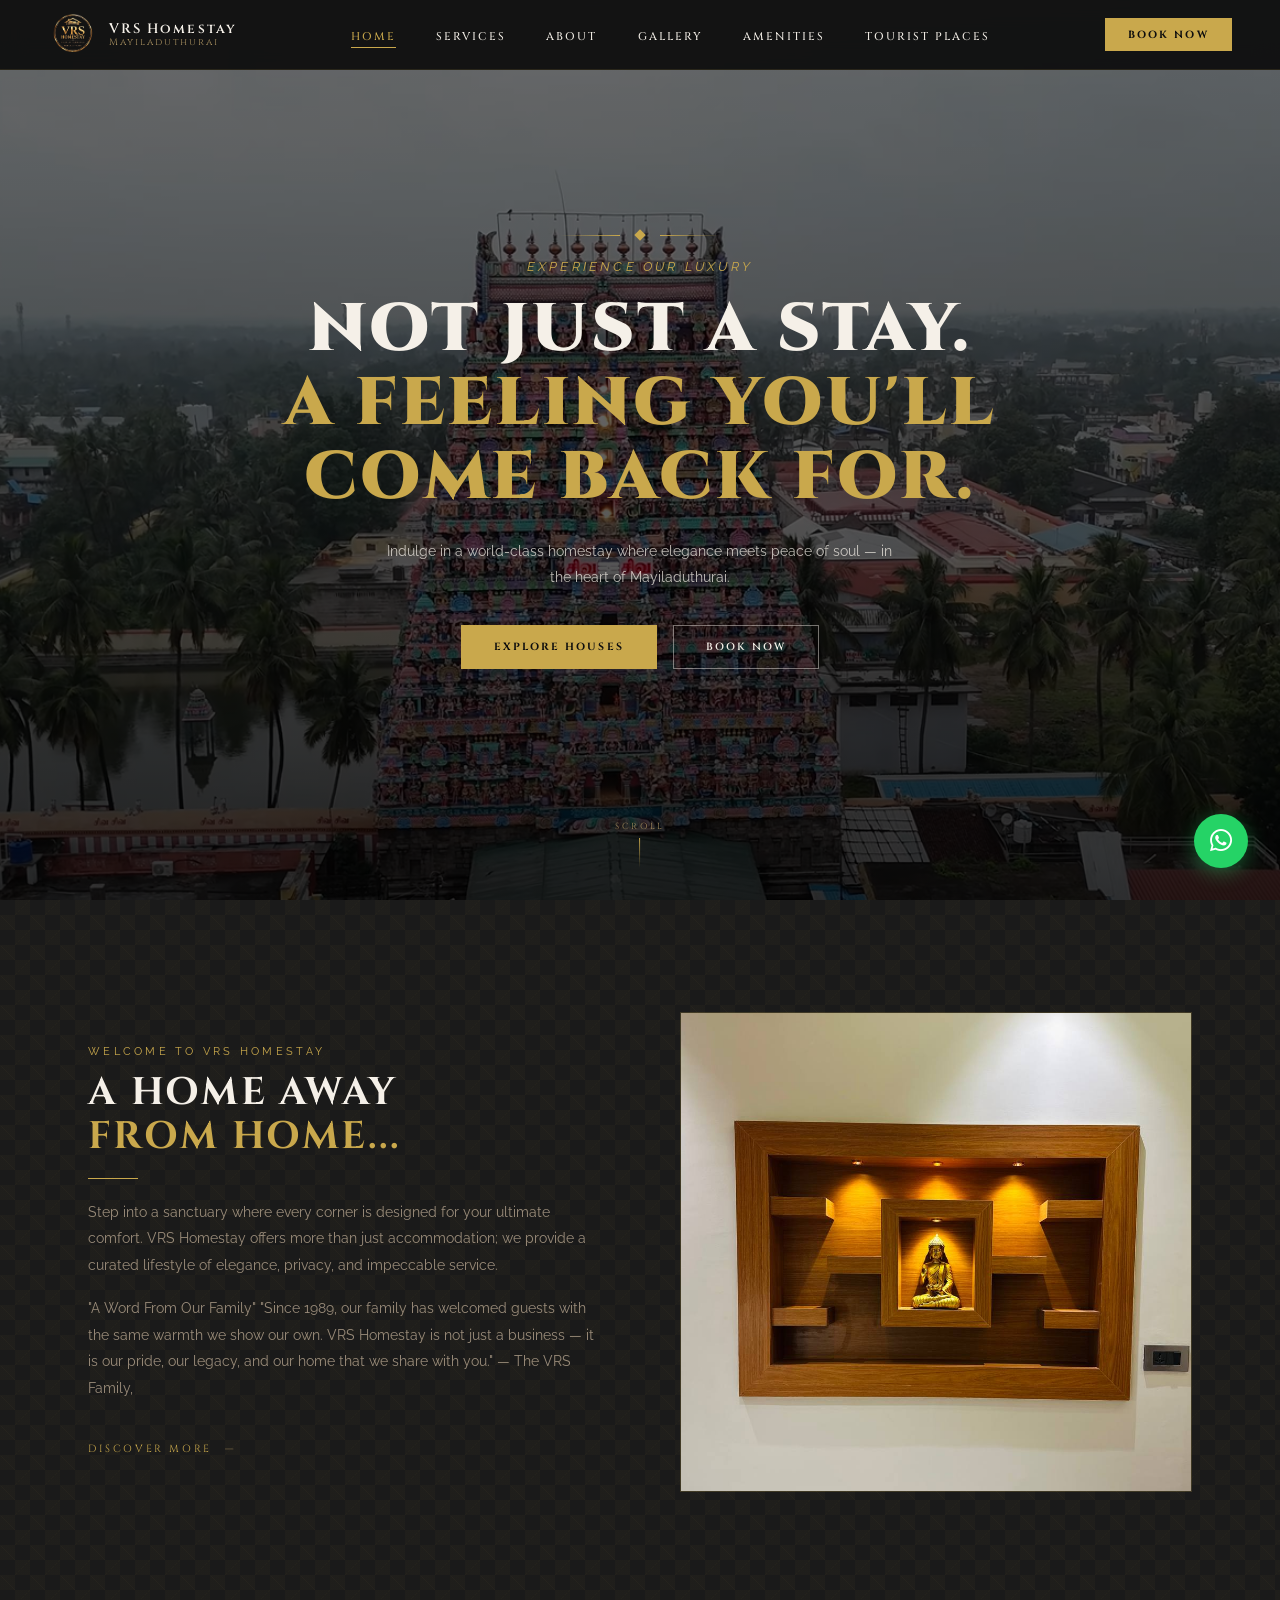
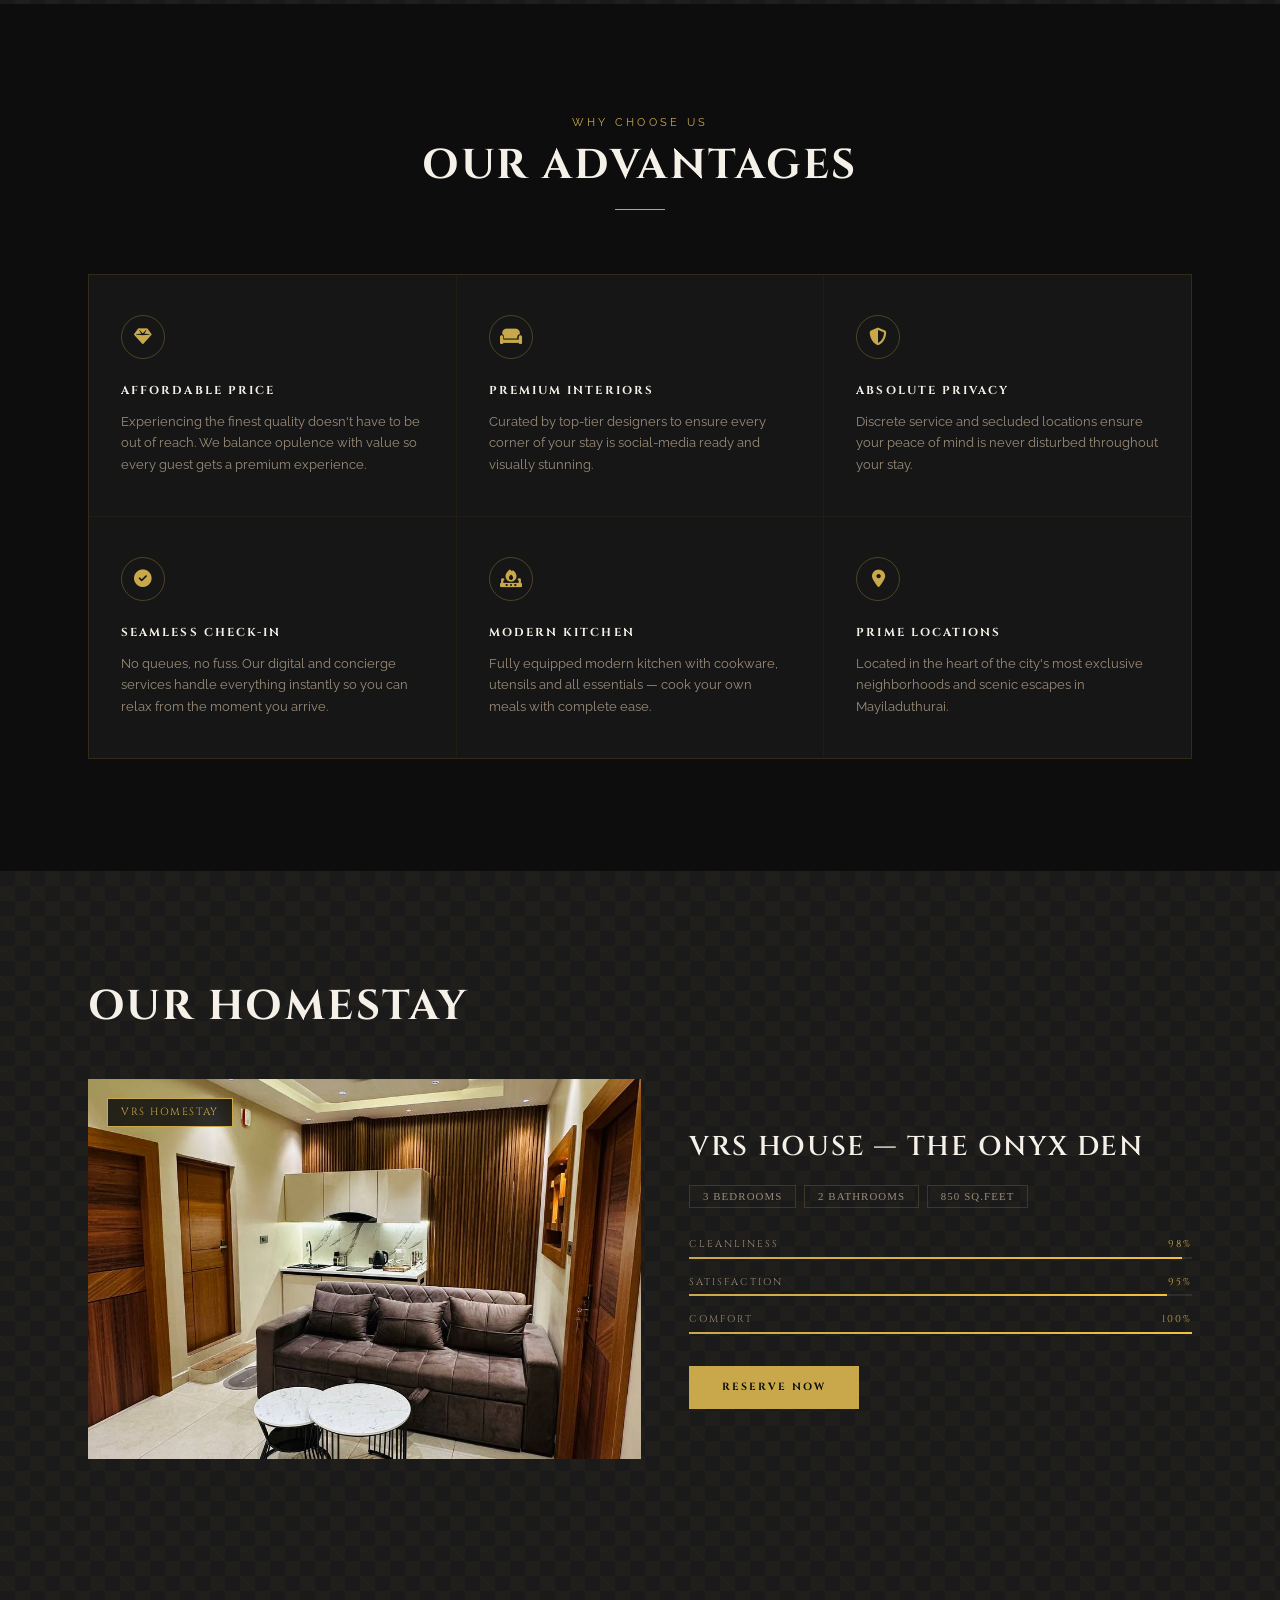
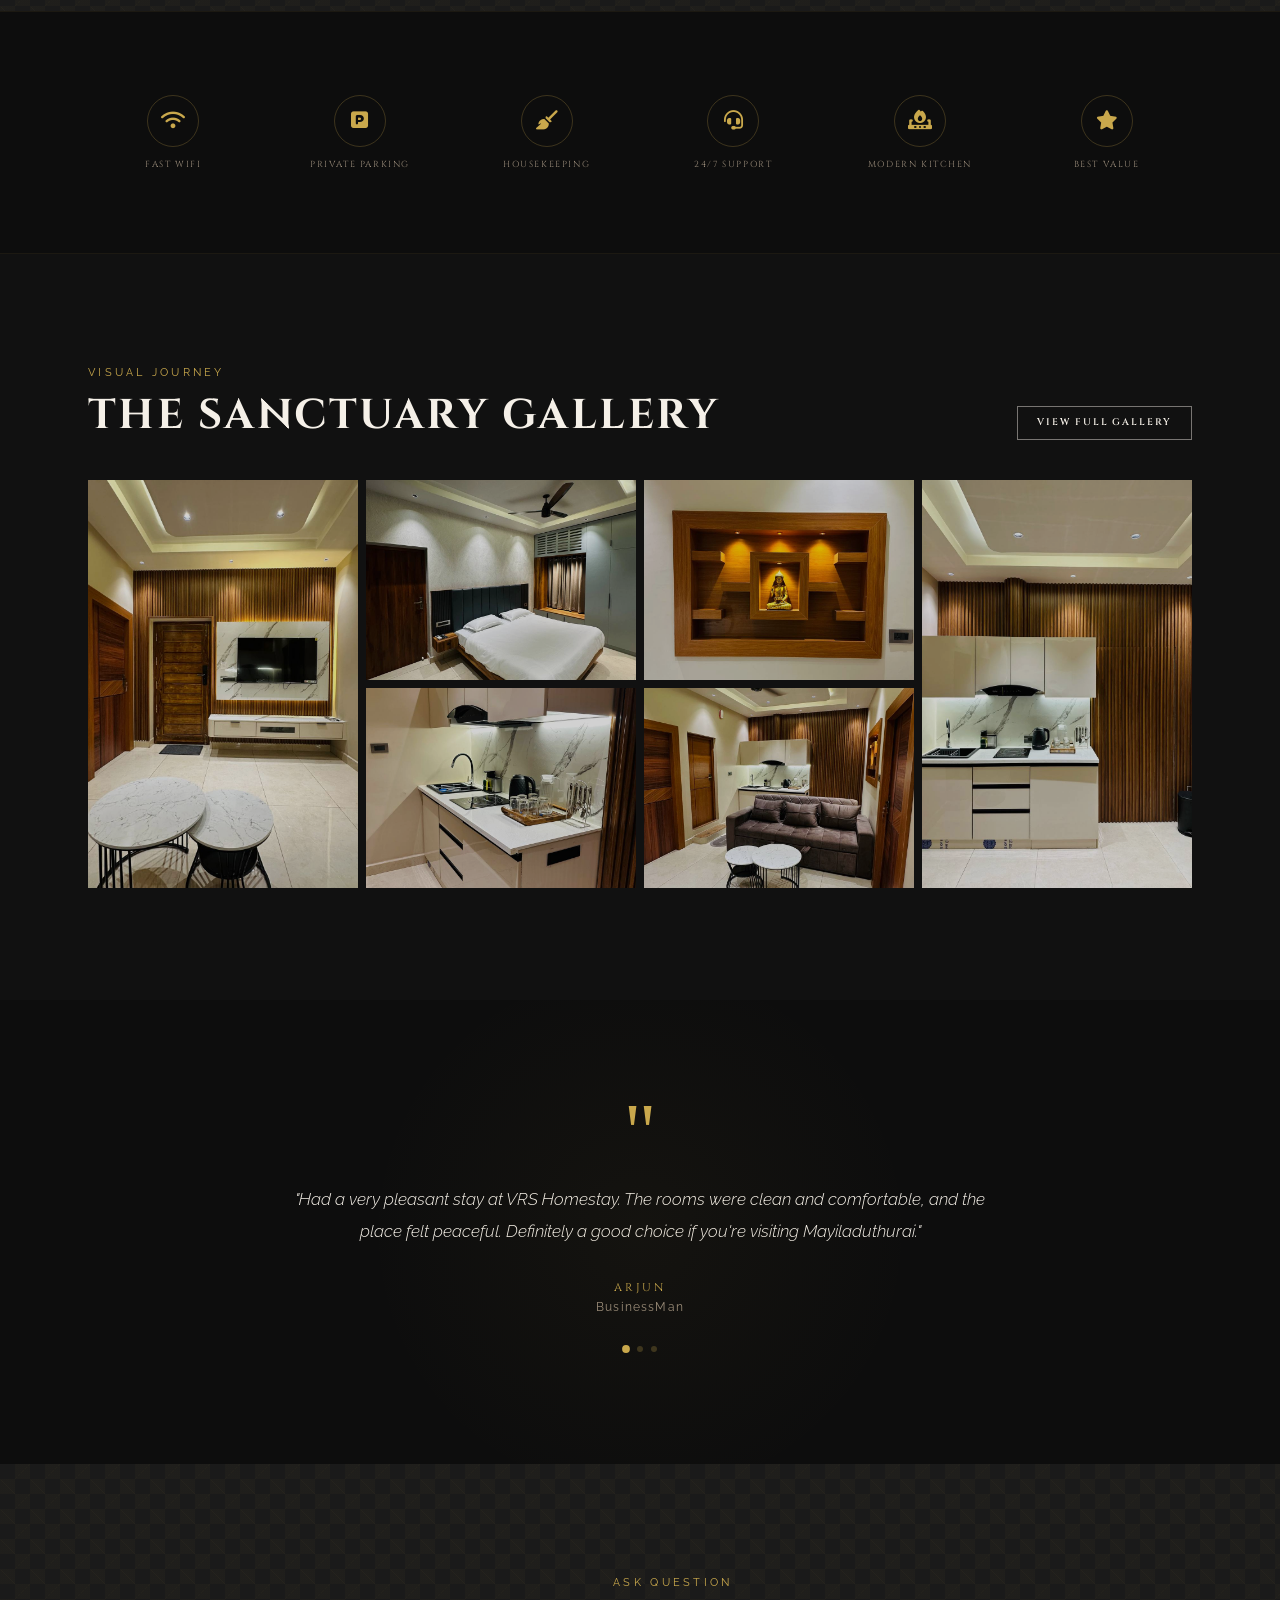
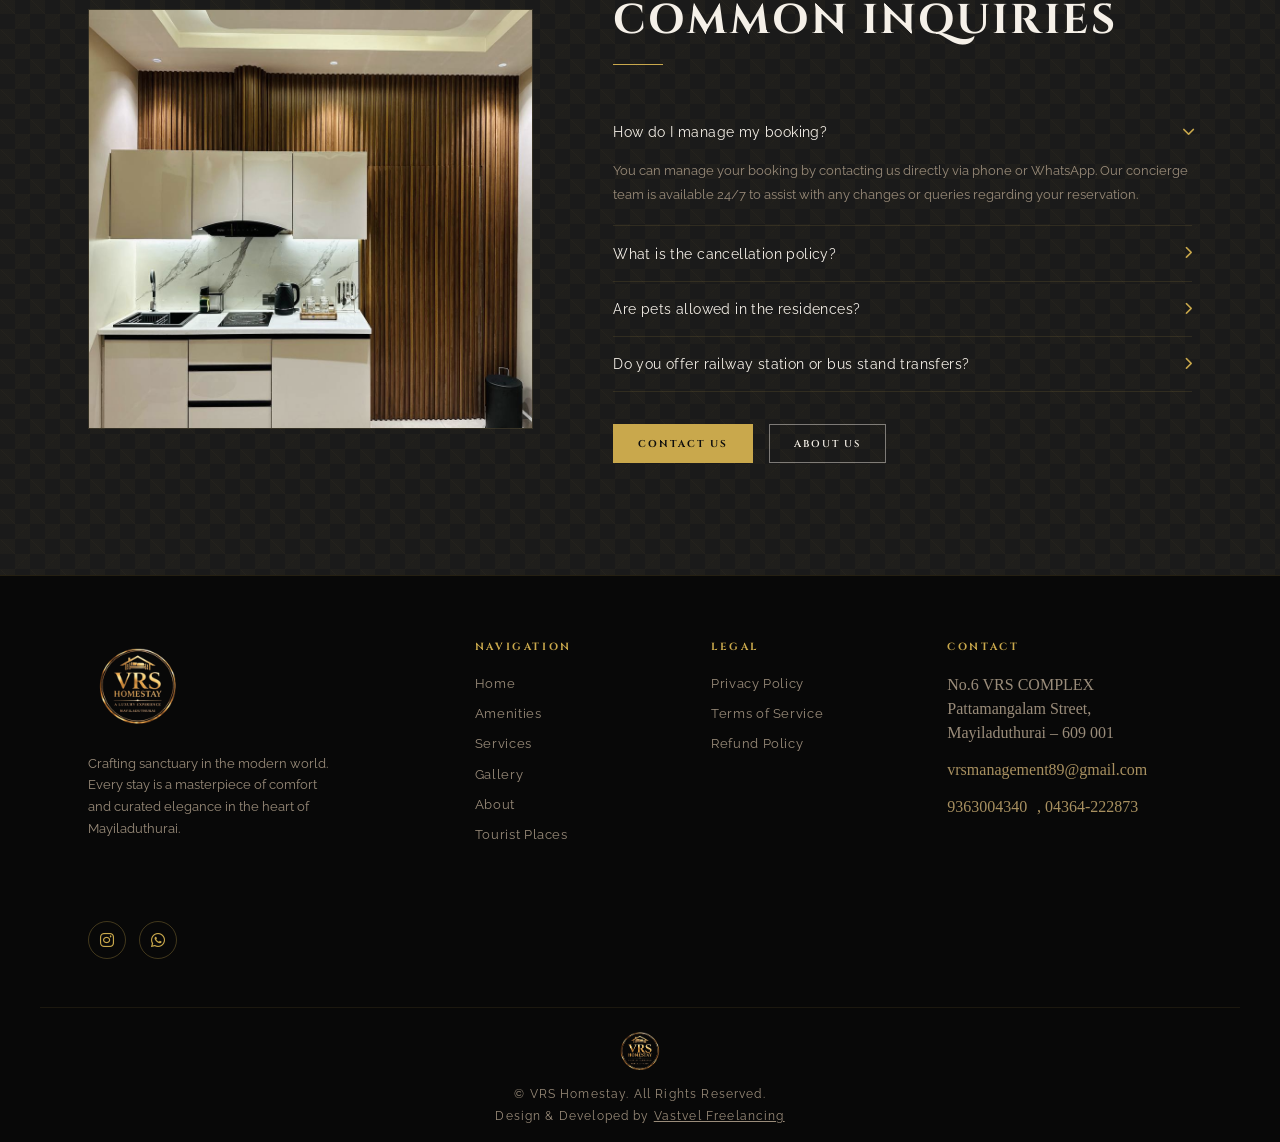
<file: index.html>
<!doctype html>
<html lang="en">
  <head>
    <meta charset="UTF-8" />
    <meta name="viewport" content="width=device-width, initial-scale=1.0" />
    <meta name="description" content="VRS Homestay" />
    <link
      rel="icon"
      type="image/svg+xml"
      href="/assets/images/img/vrs-logo1-removebg-preview.png"
    />
    <title>VRS Homestay</title>
    <meta
      name="keywords"
      content="homestay in mayiladuthurai, luxury homestay mayiladuthurai, VRS homestay, stay near mayuranathar temple, mayiladuthurai accommodation"
    />
    <meta name="author" content="VRS Homestay" />
    <link rel="canonical" href="https://www.vrshomestay.com/" />

    <!-- Open Graph (WhatsApp / Facebook preview) -->
    <meta
      property="og:title"
      content="VRS Homestay – Luxury Stay in Mayiladuthurai"
    />
    <meta
      property="og:description"
      content="6 premium luxury houses near Clock Tower and Mayuranathar Temple. Book your stay today!"
    />
    <meta
      property="og:image"
      content="https://www.vrshomestay.com/assets/images/og-image.jpg"
    />
    <meta property="og:url" content="https://www.vrshomestay.com/" />
    <meta property="og:type" content="website" />

    <!-- Twitter Card -->
    <meta name="twitter:card" content="summary_large_image" />
    <meta
      name="twitter:title"
      content="VRS Homestay – Luxury Stay in Mayiladuthurai"
    />
    <meta
      name="twitter:description"
      content="6 premium luxury houses near Clock Tower and Mayuranathar Temple."
    />
    <meta
      name="twitter:image"
      content="https://www.vrshomestay.com/assets/images/og-image.jpg"
    />
    <link rel="preconnect" href="https://fonts.googleapis.com" />
    <link rel="preconnect" href="https://fonts.gstatic.com" crossorigin />
    <link
      href="https://fonts.googleapis.com/css2?family=Cinzel:wght@400;500;600;700;900&family=Raleway:ital,wght@0,300;0,400;0,500;0,600;1,300;1,400&display=swap"
      rel="stylesheet"
    />
    <link
      rel="stylesheet"
      href="https://cdnjs.cloudflare.com/ajax/libs/font-awesome/6.5.0/css/all.min.css"
    />
    <link rel="stylesheet" href="assets/css/common.css" />
    <link rel="stylesheet" href="assets/css/home.css" />
  </head>
  <body>
    <!-- ===================== NAVBAR ===================== -->
    <div id="navbar-placeholder"></div>

    <!-- ===================== HERO ===================== -->
    <section class="hero" id="home">
      <div class="hero-bg"></div>
      <div class="hero-overlay"></div>

      <div class="hero-content">
        <div class="hero-ornament">
          <div class="hero-ornament-line"></div>
          <div class="hero-ornament-diamond"></div>
          <div class="hero-ornament-line right"></div>
        </div>
        <p class="hero-subtitle">Experience Our Luxury</p>
        <h1 class="hero-title">
          <span class="line1">Not Just a Stay.</span>
          <span class="line2">A Feeling You'll</span>
          <span class="line3">Come Back For.</span>
        </h1>
        <p class="hero-desc">
          Indulge in a world-class homestay where elegance meets peace of soul —
          in the heart of Mayiladuthurai.
        </p>
        <div class="hero-btns">
          <a href="services.html" class="btn-gold">Explore Houses</a>
          <a href="contact.html" class="btn-outline">Book Now</a>
        </div>
      </div>

      <div class="hero-scroll">
        <span>Scroll</span>
        <div class="hero-scroll-arrow"></div>
      </div>
    </section>

    <!-- ===================== ABOUT / WELCOME ===================== -->
    <section class="about-section" id="about">
      <div class="about-inner">
        <div class="about-text">
          <span class="section-label">Welcome to VRS Homestay</span>
          <h2 class="section-title reveal">
            A Home Away<br /><span class="gold">From Home...</span>
          </h2>
          <div class="section-divider"></div>
          <p class="reveal reveal-delay-1">
            Step into a sanctuary where every corner is designed for your
            ultimate comfort. VRS Homestay offers more than just accommodation;
            we provide a curated lifestyle of elegance, privacy, and impeccable
            service.
          </p>
          <p class="reveal reveal-delay-2">
            "A Word From Our Family" "Since 1989, our family has welcomed guests
            with the same warmth we show our own. VRS Homestay is not just a
            business — it is our pride, our legacy, and our home that we share
            with you." — The VRS Family,
          </p>

          <!-- <div class="about-pillars reveal reveal-delay-3">
        <div class="about-pillar">
          <h4>Our Mission</h4>
          <p>To deliver a premium stay experience through personalized care, modern amenities, and a homely ambiance that makes every guest feel truly at ease.</p>
        </div>
        <div class="about-pillar">
          <h4>Our Vision</h4>
          <p>To be recognized as the most trusted and preferred luxury stay destination for travelers seeking elegance and comfort in Mayiladuthurai.</p>
        </div>
      </div> -->

          <a href="about.html" class="btn-text-gold reveal reveal-delay-4"
            >Discover More</a
          >
        </div>

        <div class="about-image-wrap reveal reveal-delay-2">
          <img
            src="./assets/images/img/photo_6251431174458773280_y.jpg"
            alt="Luxury living room at VRS Homestay"
            loading="lazy"
          />
        </div>
      </div>
    </section>

    <!-- ===================== WHY CHOOSE US ===================== -->
    <section class="why-section" id="why">
      <div class="why-inner">
        <div class="why-header reveal">
          <span class="section-label">Why Choose Us</span>
          <h2 class="section-title">Our Advantages</h2>
          <div class="section-divider center"></div>
        </div>

        <div class="why-grid">
          <div class="why-card reveal reveal-delay-1">
            <div class="why-icon"><i class="fas fa-gem"></i></div>
            <h3>Affordable Price</h3>
            <p>
              Experiencing the finest quality doesn't have to be out of reach.
              We balance opulence with value so every guest gets a premium
              experience.
            </p>
          </div>
          <div class="why-card reveal reveal-delay-2">
            <div class="why-icon"><i class="fas fa-couch"></i></div>
            <h3>Premium Interiors</h3>
            <p>
              Curated by top-tier designers to ensure every corner of your stay
              is social-media ready and visually stunning.
            </p>
          </div>
          <div class="why-card reveal reveal-delay-3">
            <div class="why-icon"><i class="fas fa-shield-halved"></i></div>
            <h3>Absolute Privacy</h3>
            <p>
              Discrete service and secluded locations ensure your peace of mind
              is never disturbed throughout your stay.
            </p>
          </div>
          <div class="why-card reveal reveal-delay-1">
            <div class="why-icon"><i class="fas fa-circle-check"></i></div>
            <h3>Seamless Check-In</h3>
            <p>
              No queues, no fuss. Our digital and concierge services handle
              everything instantly so you can relax from the moment you arrive.
            </p>
          </div>
          <div class="why-card reveal reveal-delay-2">
            <div class="why-icon"><i class="fas fa-fire-burner"></i></div>
            <h3>Modern Kitchen</h3>
            <p>
              Fully equipped modern kitchen with cookware, utensils and all
              essentials — cook your own meals with complete ease.
            </p>
          </div>
          <div class="why-card reveal reveal-delay-3">
            <div class="why-icon"><i class="fas fa-location-dot"></i></div>
            <h3>Prime Locations</h3>
            <p>
              Located in the heart of the city's most exclusive neighborhoods
              and scenic escapes in Mayiladuthurai.
            </p>
          </div>
        </div>
      </div>
    </section>

    <!-- ===================== OUR RESIDENCES ===================== -->
    <section class="residences-section" id="residences">
      <div class="residences-inner">
        <div class="residences-header reveal">
          <div>
            <!-- <span class="section-label">Selective Luxury Living</span> -->
            <h2 class="section-title">Our HomeStay</h2>
          </div>
          <!-- <div class="residence-nav-btns">
        <button class="res-nav-btn" id="res-prev"><i class="fas fa-chevron-left"></i></button>
        <button class="res-nav-btn" id="res-next"><i class="fas fa-chevron-right"></i></button>
      </div> -->
        </div>

        <div class="residence-showcase">
          <div class="residence-image-wrap reveal reveal-delay-1">
            <img
              id="main-house-img"
              src="/assets/images/img/photo_6251431174458773276_y.jpg"
              alt="VRS House Premium Suite"
              loading="lazy"
            />
            <div class="price-badge">VRS HomeStay</div>
          </div>

          <div class="residence-info reveal reveal-delay-2">
            <h2 id="main-house-title">VRS House — The Onyx Den</h2>
            <div class="residence-tags">
              <span
                class="res-tag"
                style="font-family: &quot;Times New Roman&quot;, Times, serif"
                >3 Bedrooms</span
              >
              <span
                class="res-tag"
                style="font-family: &quot;Times New Roman&quot;, Times, serif"
                >2 bathrooms</span
              >
              <span
                class="res-tag"
                style="font-family: &quot;Times New Roman&quot;, Times, serif"
                >850 sq.feet</span
              >
            </div>
            <div class="residence-stats">
              <div class="stat-row">
                <div class="stat-label">
                  <span>Cleanliness</span><span class="stat-pct">98%</span>
                </div>
                <div class="stat-bar-bg">
                  <div class="stat-bar-fill" data-width="98%"></div>
                </div>
              </div>
              <div class="stat-row">
                <div class="stat-label">
                  <span>Satisfaction</span><span class="stat-pct">95%</span>
                </div>
                <div class="stat-bar-bg">
                  <div class="stat-bar-fill" data-width="95%"></div>
                </div>
              </div>
              <div class="stat-row">
                <div class="stat-label">
                  <span>Comfort</span><span class="stat-pct">100%</span>
                </div>
                <div class="stat-bar-bg">
                  <div class="stat-bar-fill" data-width="100%"></div>
                </div>
              </div>
            </div>
            <a href="services.html" class="btn-gold">Reserve Now</a>
          </div>
        </div>

        <!-- 6 House Thumbnails -->
        <!-- <div class="house-thumbs">
      <div class="house-thumb active" data-index="0">
        <img src="https://images.unsplash.com/photo-1613977257363-707ba9348227?w=400&q=70" alt="The Onyx Den" loading="lazy" />
        <div class="house-thumb-label">The Onyx Den</div>
      </div>
      <div class="house-thumb" data-index="1">
        <img src="https://images.unsplash.com/photo-1584622650111-993a426fbf0a?w=400&q=70" alt="Ivory Palace" loading="lazy" />
        <div class="house-thumb-label">Ivory Palace</div>
      </div>
      <div class="house-thumb" data-index="2">
        <img src="https://images.unsplash.com/photo-1596436889106-be35e843f974?w=400&q=70" alt="Sky Loft" loading="lazy" />
        <div class="house-thumb-label">Sky Loft</div>
      </div>
      <div class="house-thumb" data-index="3">
        <img src="https://images.unsplash.com/photo-1522771739844-6a9f6d5f14af?w=400&q=70" alt="Bronze Villa" loading="lazy" />
        <div class="house-thumb-label">Bronze Villa</div>
      </div>
      <div class="house-thumb" data-index="4">
        <img src="https://images.unsplash.com/photo-1560185127-6ed189bf02f4?w=400&q=70" alt="Azure Retreat" loading="lazy" />
        <div class="house-thumb-label">Azure Retreat</div>
      </div>
      <div class="house-thumb" data-index="5">
        <img src="https://images.unsplash.com/photo-1556909114-f6e7ad7d3136?w=400&q=70" alt="Gold Studio" loading="lazy" />
        <div class="house-thumb-label">Gold Studio</div>
      </div>
    </div> -->
      </div>
    </section>

    <!-- ===================== AMENITIES STRIP ===================== -->
    <div class="amenities-strip">
      <div class="amenities-strip-inner">
        <div class="amenity-item reveal reveal-delay-1">
          <div class="amenity-icon-wrap"><i class="fas fa-wifi"></i></div>
          <span>Fast WiFi</span>
        </div>
        <div class="amenity-item reveal reveal-delay-2">
          <div class="amenity-icon-wrap">
            <i class="fa-solid fa-square-parking"></i>
          </div>
          <span>Private Parking</span>
        </div>
        <div class="amenity-item reveal reveal-delay-3">
          <div class="amenity-icon-wrap"><i class="fas fa-broom"></i></div>
          <span>Housekeeping</span>
        </div>
        <div class="amenity-item reveal reveal-delay-4">
          <div class="amenity-icon-wrap"><i class="fas fa-headset"></i></div>
          <span>24/7 Support</span>
        </div>
        <div class="amenity-item reveal reveal-delay-5">
          <div class="amenity-icon-wrap">
            <i class="fas fa-fire-burner"></i>
          </div>
          <span>Modern Kitchen</span>
        </div>
        <div class="amenity-item reveal">
          <div class="amenity-icon-wrap"><i class="fas fa-star"></i></div>
          <span>Best Value</span>
        </div>
      </div>
    </div>

    <!-- ===================== GALLERY TEASER ===================== -->
    <section class="gallery-section" id="gallery">
      <div class="gallery-inner">
        <div class="gallery-header reveal">
          <div>
            <span class="section-label">Visual Journey</span>
            <h2 class="section-title">The Sanctuary Gallery</h2>
          </div>
          <a
            href="gallery.html"
            class="btn-outline"
            style="padding: 0.6rem 1.2rem; font-size: 0.6rem"
            >View Full Gallery</a
          >
        </div>

        <div class="gallery-grid">
          <div class="g-item reveal reveal-delay-1">
            <img
              src="assets/images/img/photo_6251431174458773277_y.jpg"
              alt="Luxury bedroom"
              loading="lazy"
            />
            <div class="g-overlay">
              <div class="g-overlay-icon"><i class="fas fa-eye"></i></div>
            </div>
          </div>
          <div class="g-item reveal reveal-delay-2">
            <img
              src="assets/images/img/photo_6251431174458773281_y.jpg"
              alt="Living space"
              loading="lazy"
            />
            <div class="g-overlay">
              <div class="g-overlay-icon"><i class="fas fa-eye"></i></div>
            </div>
          </div>
          <div class="g-item reveal reveal-delay-3">
            <img
              src="assets/images/img/photo_6251431174458773280_y.jpg"
              alt="Dining area"
              loading="lazy"
            />
            <div class="g-overlay">
              <div class="g-overlay-icon"><i class="fas fa-eye"></i></div>
            </div>
          </div>
          <div class="g-item reveal reveal-delay-4">
            <img
              src="assets/images/img/photo_6251431174458773279_y.jpg"
              alt="Suite interior"
              loading="lazy"
            />
            <div class="g-overlay">
              <div class="g-overlay-icon"><i class="fas fa-eye"></i></div>
            </div>
          </div>
          <div class="g-item reveal reveal-delay-2">
            <img
              src="assets/images/img/photo_6251431174458773278_y.jpg"
              alt="Bathroom luxury"
              loading="lazy"
            />
            <div class="g-overlay">
              <div class="g-overlay-icon"><i class="fas fa-eye"></i></div>
            </div>
          </div>
          <div class="g-item reveal reveal-delay-3">
            <img
              src="assets/images/img/photo_6251431174458773276_y.jpg"
              alt="Room view"
              loading="lazy"
            />
            <div class="g-overlay">
              <div class="g-overlay-icon"><i class="fas fa-eye"></i></div>
            </div>
          </div>
          <!-- <div class="g-item reveal reveal-delay-4">
        <img src="https://images.unsplash.com/photo-1600607687939-ce8a6c25118c?w=600&q=80" alt="Kitchen" loading="lazy" />
        <div class="g-overlay"><div class="g-overlay-icon"><i class="fas fa-eye"></i></div></div>
      </div>
      <div class="g-item reveal reveal-delay-1">
        <img src="https://images.unsplash.com/photo-1560185127-6ed189bf02f4?w=600&q=80" alt="Pool area" loading="lazy" />
        <div class="g-overlay"><div class="g-overlay-icon"><i class="fas fa-eye"></i></div></div>
      </div> -->
        </div>
      </div>
    </section>

    <!-- ===================== TESTIMONIALS ===================== -->
    <section class="testimonials-section" id="testimonials">
      <div class="testimonials-inner">
        <div class="quote-mark reveal">"</div>

        <div class="testimonial-slide active">
          <p class="testimonial-text">
            "Had a very pleasant stay at VRS Homestay. The rooms were clean and
            comfortable, and the place felt peaceful. Definitely a good choice
            if you're visiting Mayiladuthurai."
          </p>
          <p class="testimonial-name">Arjun</p>
          <p class="testimonial-location">BusinessMan</p>
        </div>
        <div class="testimonial-slide">
          <p class="testimonial-text">
            "The stay felt very welcoming, almost like being at home. Everything
            was well maintained and the hosts were very helpful during our
            visit."
          </p>
          <p class="testimonial-name">Ravi</p>
          <p class="testimonial-location">Engineer</p>
        </div>
        <div class="testimonial-slide">
          <p class="testimonial-text">
            "A calm and comfortable place to stay with family. The location is
            convenient and the rooms are neat. We had a relaxing experience
            here."
          </p>
          <p class="testimonial-name">Siddarth</p>
          <p class="testimonial-location">Entrepreneur</p>
        </div>

        <div class="testimonial-dots">
          <button class="t-dot active"></button>
          <button class="t-dot"></button>
          <button class="t-dot"></button>
        </div>
      </div>
    </section>

    <!-- ===================== FAQ ===================== -->
    <section class="faq-section" id="faq">
      <div class="faq-inner">
        <div class="faq-image reveal">
          <img
            src="assets/images/img/photo_6251431174458773279_y.jpg"
            alt="VRS Homestay interior"
            loading="lazy"
          />
        </div>
        <div class="faq-content reveal reveal-delay-2">
          <span class="section-label">Ask Question</span>
          <h2 class="section-title">Common Inquiries</h2>
          <div class="section-divider"></div>

          <div class="faq-list">
            <div class="faq-item open">
              <div class="faq-question">
                <span>How do I manage my booking?</span>
                <i class="fas fa-chevron-right faq-arrow"></i>
              </div>
              <div class="faq-answer">
                You can manage your booking by contacting us directly via phone
                or WhatsApp. Our concierge team is available 24/7 to assist with
                any changes or queries regarding your reservation.
              </div>
            </div>
            <div class="faq-item">
              <div class="faq-question">
                <span>What is the cancellation policy?</span>
                <i class="fas fa-chevron-right faq-arrow"></i>
              </div>
              <div class="faq-answer">
                Cancellations made 48 hours before check-in are fully
                refundable. After that, one night's charge may apply. Please
                contact us for special circumstances.
              </div>
            </div>
            <div class="faq-item">
              <div class="faq-question">
                <span>Are pets allowed in the residences?</span>
                <i class="fas fa-chevron-right faq-arrow"></i>
              </div>
              <div class="faq-answer">
                At the moment, we are unable to accommodate pets in our
                homestay. We appreciate your understanding as we maintain a
                comfortable and hygienic environment for all our guests.
              </div>
            </div>
            <div class="faq-item">
              <div class="faq-question">
                <span
                  >Do you offer railway station or bus stand transfers?</span
                >
                <i class="fas fa-chevron-right faq-arrow"></i>
              </div>
              <div class="faq-answer">
                Currently, we do not provide railway station or bus stand pickup
                services. However, both locations are easily accessible from our
                homestay and local transportation options are readily available.
              </div>
            </div>
          </div>

          <div class="faq-cta-btns">
            <a
              href="contact.html"
              class="btn-gold"
              style="font-size: 0.62rem; padding: 0.7rem 1.5rem"
              >Contact Us</a
            >
            <a
              href="about.html"
              class="btn-outline"
              style="font-size: 0.62rem; padding: 0.7rem 1.5rem"
              >About Us</a
            >
          </div>
        </div>
      </div>
    </section>

    <!-- ===================== OFFERS =====================
<section class="offers-section" id="offers">
  <div class="offers-inner">
    <div class="offer-card reveal reveal-delay-1">
      <img src="https://images.unsplash.com/photo-1512918728675-ed5a9ecdebfd?w=800&q=80" alt="Family getaway offer" loading="lazy" />
      <div class="offer-overlay"></div>
      <div class="offer-content">
        <span class="offer-badge">Limited Time · Up to 25% Off</span>
        <h3 class="offer-title">Luxury Family Getaway</h3>
        <p class="offer-desc">Book a stay of 5 nights or more and receive exclusive benefits including complimentary breakfast and late checkout.</p>
        <a href="contact.html" class="btn-offer">Claim Offer</a>
      </div>
    </div>
    <div class="offer-card reveal reveal-delay-2">
      <img src="https://images.unsplash.com/photo-1566073771259-6a8506099945?w=800&q=80" alt="Weekend escape offer" loading="lazy" />
      <div class="offer-overlay"></div>
      <div class="offer-content">
        <span class="offer-badge">Weekend Special · Flat 10% Off</span>
        <h3 class="offer-title">Weekend Escape</h3>
        <p class="offer-desc">Discover the city with our special weekend rates for couples. Includes curated dining experiences and city tour assistance.</p>
        <a href="contact.html" class="btn-offer">Book Now</a>
      </div>
    </div>
  </div>
</section> -->

    <!-- ===================== FOOTER ===================== -->
    <div id="footer-placeholder"></div>

    <script src="assets/js/common.js"></script>
    <script src="assets/js/home.js"></script>
    <script type="application/ld+json">
{
  "@context": "https://schema.org",
  "@type": "LodgingBusiness",
  "name": "VRS Homestay",
  "description": "Luxury homestay in Mayiladuthurai near Clock Tower and Mayuranathar Temple",
  "url": "https://www.vrshomestay.com",
  "telephone": "+919363004340",
  "email": " vrsmanagement89@gmail.com",
  "address": {
    "@type": "PostalAddress",
    "streetAddress": " No.6 VRS COMPLEX 
PATTAMANGALAM STREET,
Mayiladuthurai-609001",
    "addressLocality": "Mayiladuthurai",
    "addressRegion": "Tamil Nadu",
    "postalCode": "609001",
    "addressCountry": "IN"
  },
  "geo": {
    "@type": "GeoCoordinates",
    "latitude": "11.1030",
    "longitude": "79.6476"
  },
  "openingHours": "Mo-Su 00:00-23:59",
  "priceRange": "₹₹",
  "amenityFeature": [
    {"@type": "LocationFeatureSpecification", "name": "Free WiFi", "value": true},
    {"@type": "LocationFeatureSpecification", "name": "Air Conditioning", "value": true},
    {"@type": "LocationFeatureSpecification", "name": "Parking", "value": true},
    {"@type": "LocationFeatureSpecification", "name": "Kitchen", "value": true}
  ]
}
</script>
  </body>
</html>
</file>
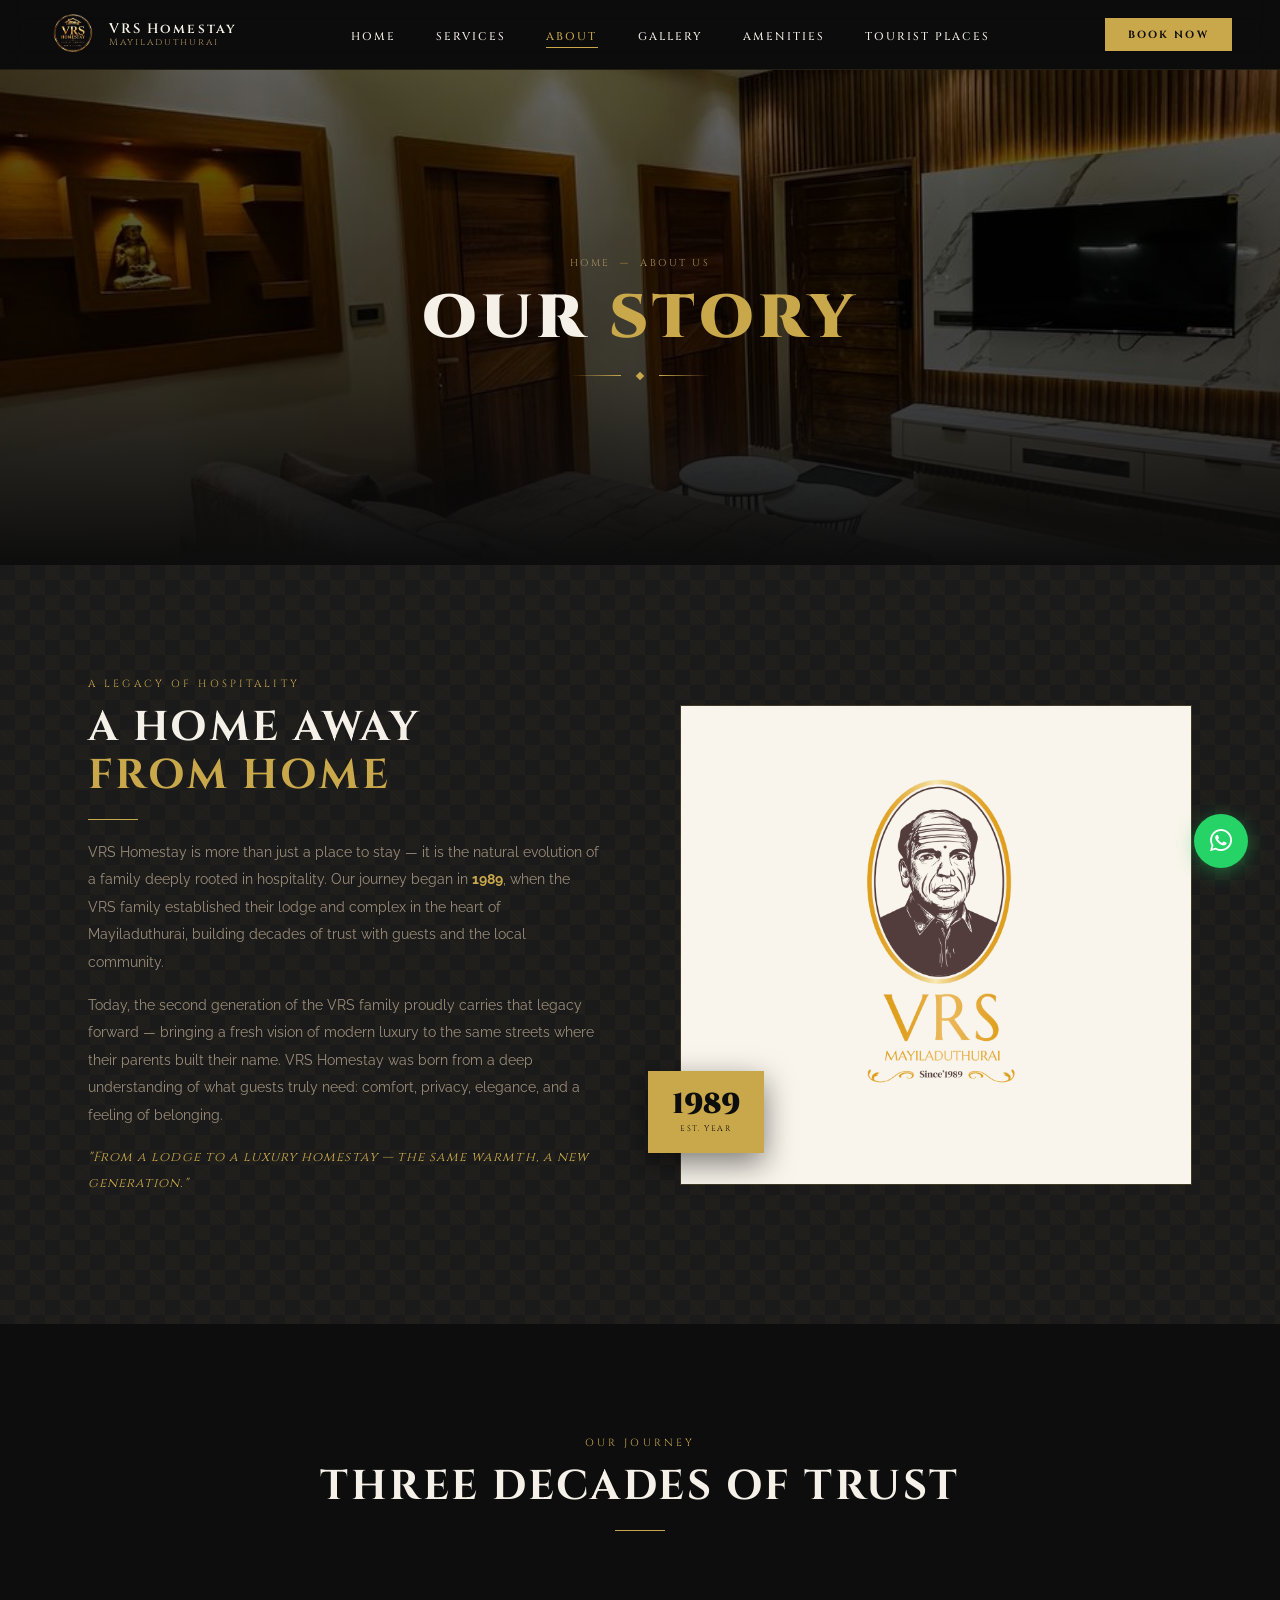
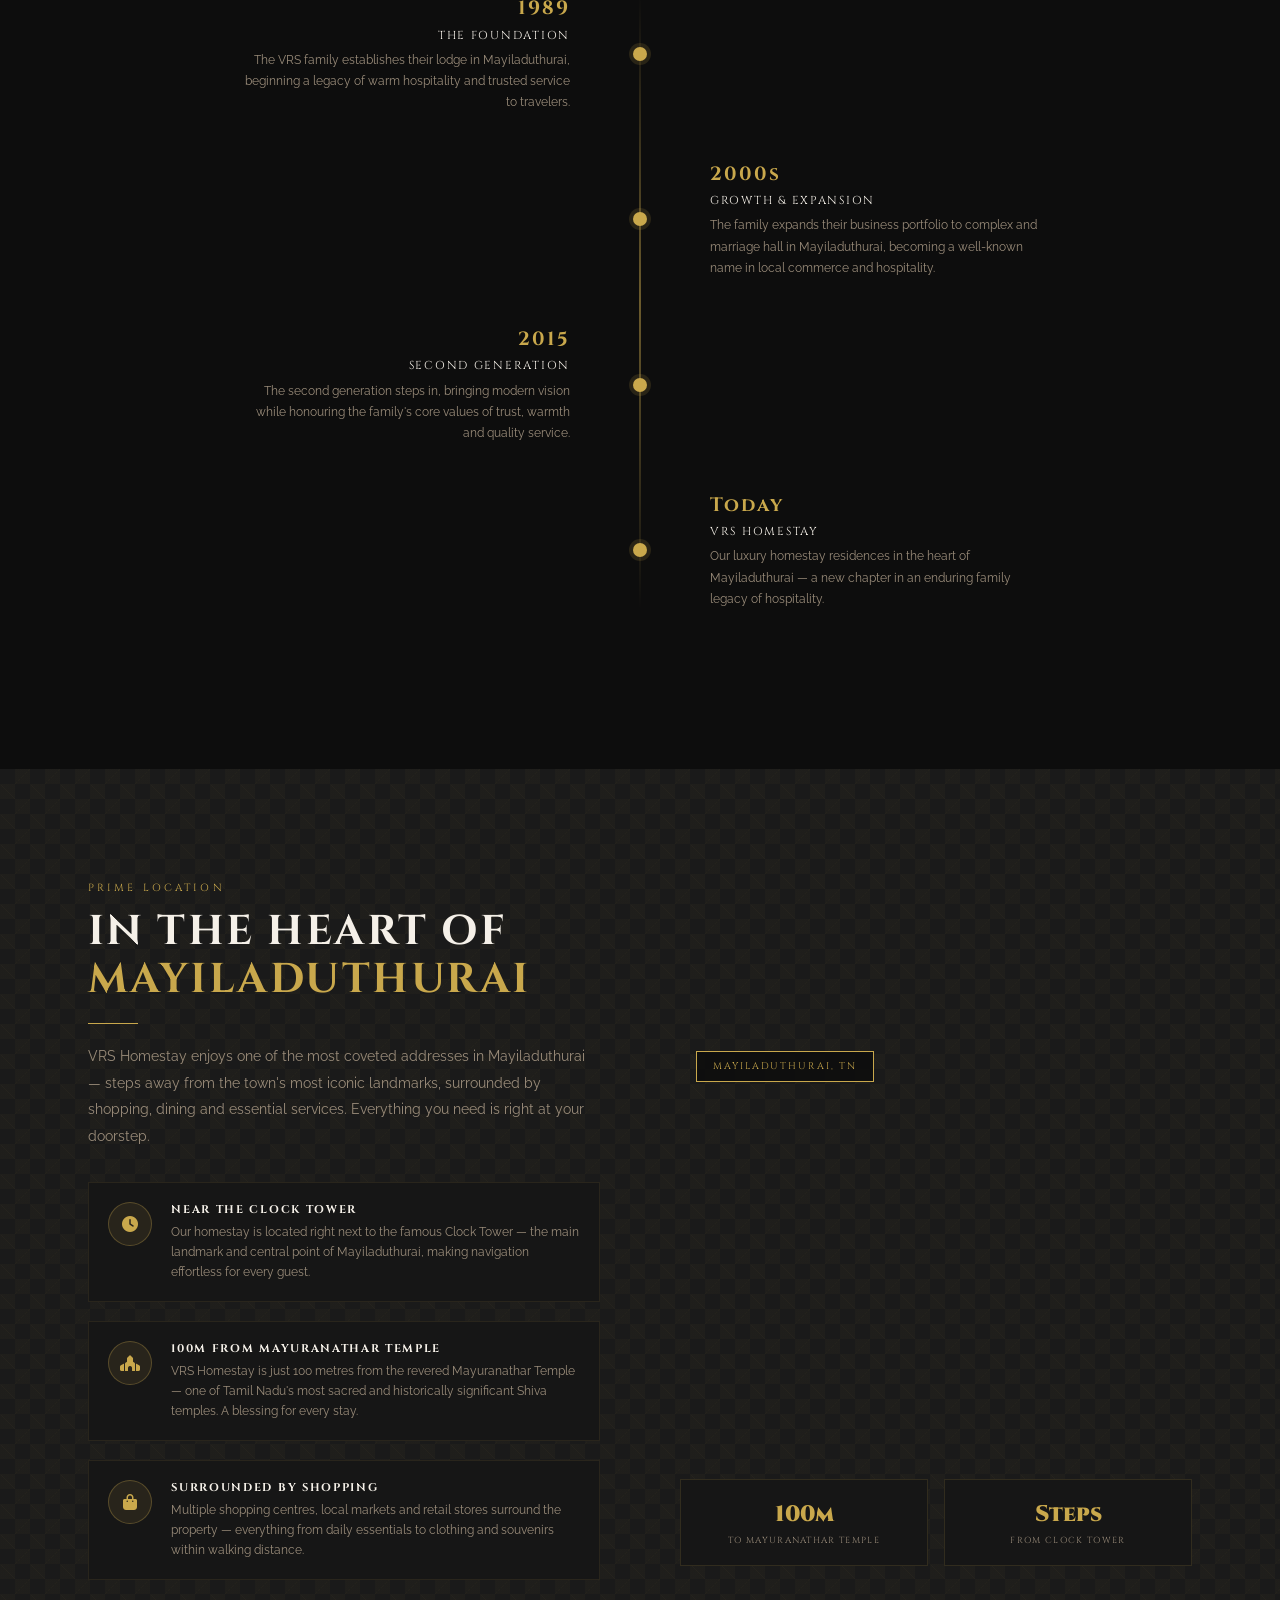
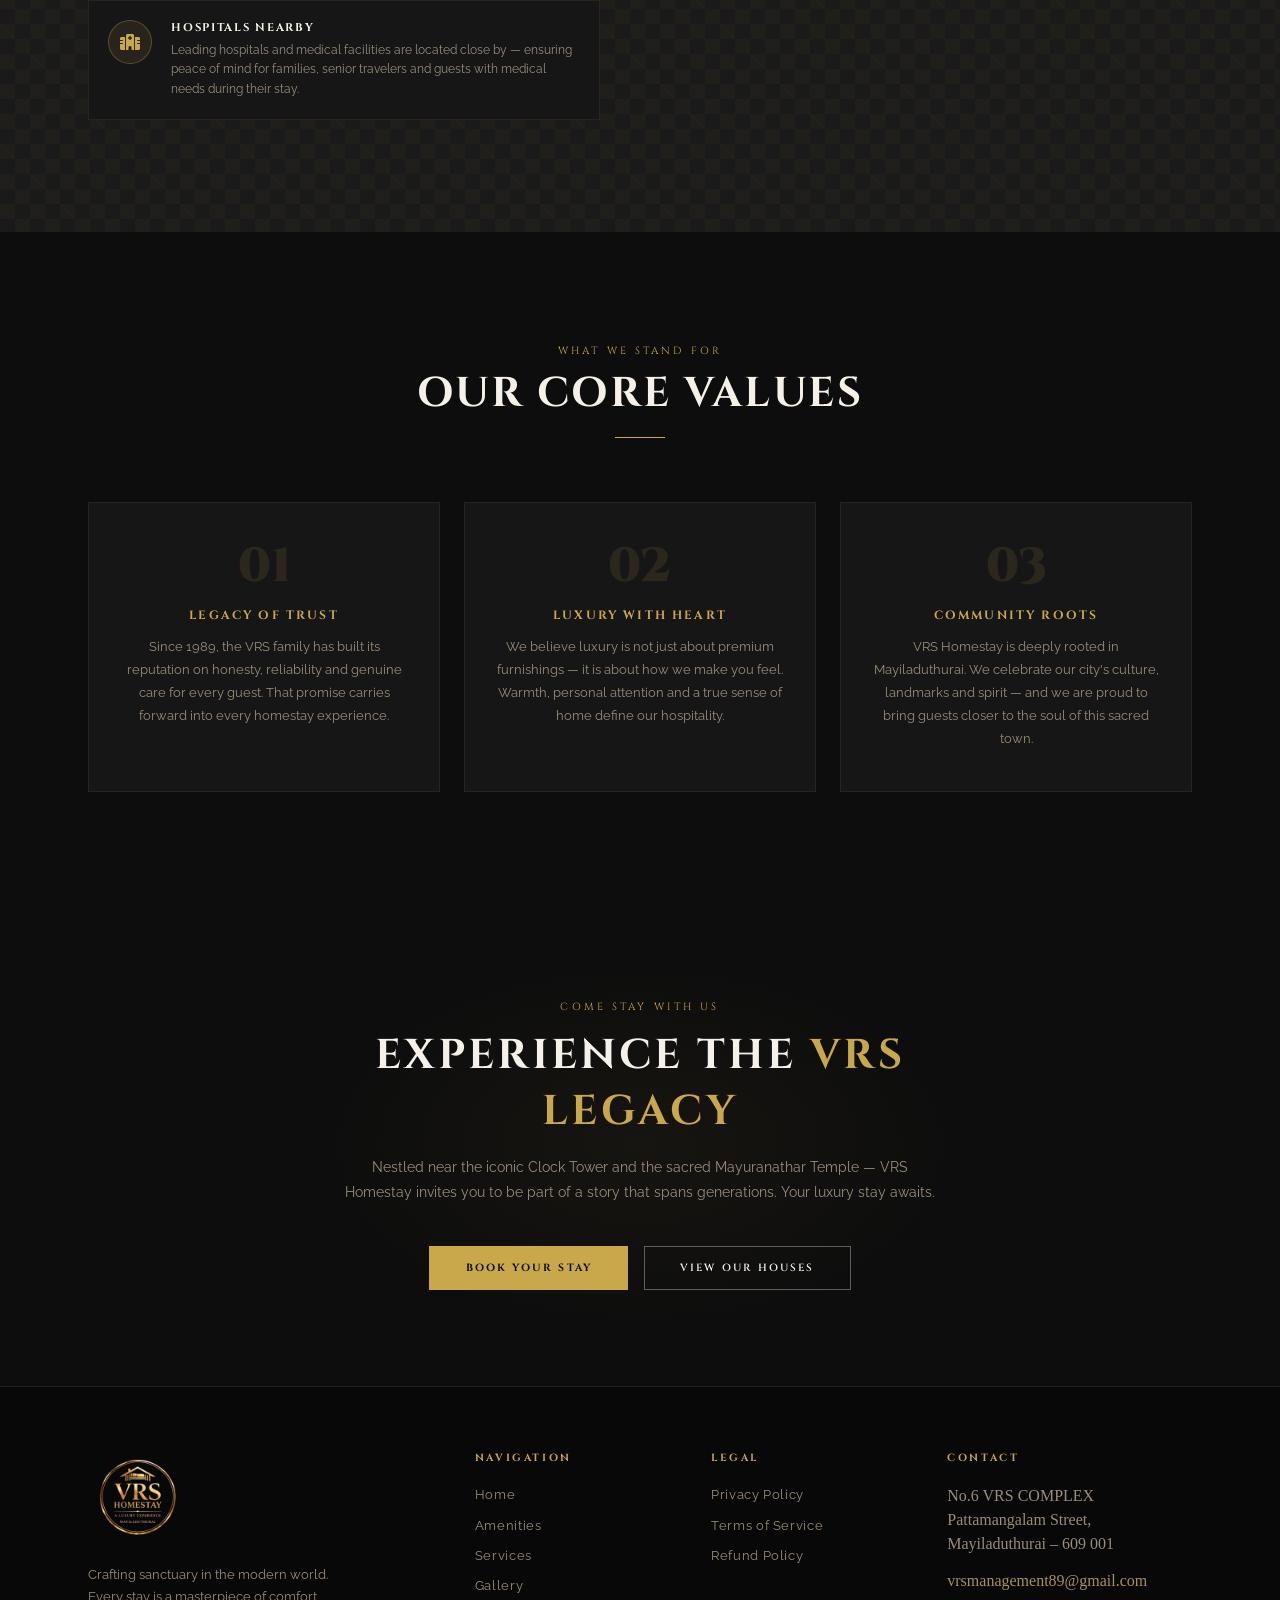
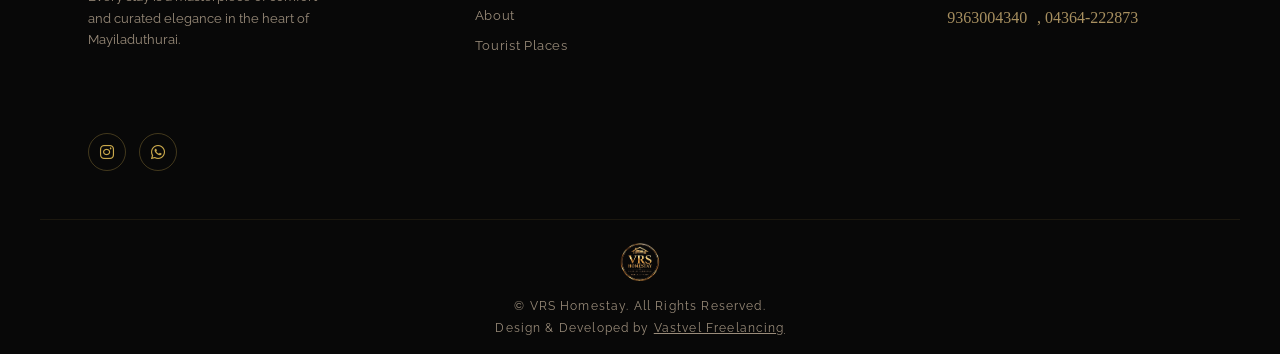
<file: about.html>
<!DOCTYPE html>
<html lang="en">
<head>
  <meta charset="UTF-8" />
  <meta name="viewport" content="width=device-width, initial-scale=1.0" />
 <meta name="description" content="VRS Homestay" />
  <link rel="icon" type="image/svg+xml" href="/assets/images/img/vrs-logo1-removebg-preview.png" />
  <title>VRS Homestay</title>
  <link rel="canonical" href="https://www.vrshomestay.com/about.html" />
  <link rel="preconnect" href="https://fonts.googleapis.com" />
  <link rel="preconnect" href="https://fonts.gstatic.com" crossorigin />
  <link href="https://fonts.googleapis.com/css2?family=Cinzel:wght@400;500;600;700;900&family=Raleway:ital,wght@0,300;0,400;0,500;0,600;1,300;1,400&display=swap" rel="stylesheet" />
  <link rel="stylesheet" href="https://cdnjs.cloudflare.com/ajax/libs/font-awesome/6.5.0/css/all.min.css" />
  <link rel="stylesheet" href="assets/css/common.css" />
  <link rel="stylesheet" href="assets/css/about.css" />
</head>
<body>

<!-- NAVBAR -->
<div id="navbar-placeholder"></div>

<!-- PAGE HERO -->
<section class="page-hero">
  <div class="page-hero-bg"></div>
  <div class="page-hero-overlay"></div>
  <div class="page-hero-content">
    <div class="breadcrumb"><a href="index.html">Home</a><span class="sep">&#8212;</span><span>About Us</span></div>
    <h1>Our <span>Story</span></h1>
    <div class="page-hero-ornament">
      <div class="ornament-line"></div><div class="ornament-diamond"></div><div class="ornament-line right"></div>
    </div>
  </div>
</section>

<!-- STORY SECTION -->
<section class="about-story">
  <div class="about-story-inner">
    <div class="about-story-text reveal">
      <span class="section-label">A Legacy of Hospitality</span>
      <h2 class="section-title">A Home Away<br/><span style="color:var(--gold);">From Home</span></h2>
      <div class="section-divider"></div>
      <p>VRS Homestay is more than just a place to stay — it is the natural evolution of a family deeply rooted in hospitality. Our journey began in <strong style="color:var(--gold);">1989</strong>, when the VRS family established their lodge and complex in the heart of Mayiladuthurai, building decades of trust with guests and the local community.</p>
      <p>Today, the second generation of the VRS family proudly carries that legacy forward — bringing a fresh vision of modern luxury to the same streets where their parents built their name. VRS Homestay was born from a deep understanding of what guests truly need: comfort, privacy, elegance, and a feeling of belonging.</p>
      <p class="highlight">"From a lodge to a luxury homestay — the same warmth, a new generation."</p>
    </div>
    <div class="about-story-image reveal reveal-delay-2">
      <img class="img-main" src="/assets/images/img/Screenshot 2026-04-09 131249.png" alt="VRS Homestay luxury interior" loading="lazy" />
      <div class="img-overlay-badge">
        <span class="year">1989</span>
        <span class="year-label">Est. Year</span>
      </div>
    </div>
  </div>
</section>

<!-- LEGACY TIMELINE -->
<section class="legacy-section">
  <div class="legacy-inner">
    <div class="legacy-header reveal">
      <span class="section-label">Our Journey</span>
      <h2 class="section-title" style="text-align:center;">Three Decades of Trust</h2>
      <div class="section-divider center"></div>
    </div>
    <div class="timeline">
      <div class="timeline-item reveal">
        <div class="timeline-content">
          <div class="timeline-year">1989</div>
          <div class="timeline-title">The Foundation</div>
          <div class="timeline-desc">The VRS family establishes their lodge in Mayiladuthurai, beginning a legacy of warm hospitality and trusted service to travelers.</div>
        </div>
        <div class="timeline-dot"></div>
        <div class="timeline-empty"></div>
      </div>
      <div class="timeline-item reveal">
        <div class="timeline-empty"></div>
        <div class="timeline-dot"></div>
        <div class="timeline-content">
          <div class="timeline-year">2000s</div>
          <div class="timeline-title">Growth & Expansion</div>
          <div class="timeline-desc">The family expands their business portfolio to complex and marriage hall in Mayiladuthurai, becoming a well-known name in local commerce and hospitality.</div>
        </div>
      </div>
      <div class="timeline-item reveal">
        <div class="timeline-content">
          <div class="timeline-year">2015</div>
          <div class="timeline-title">Second Generation</div>
          <div class="timeline-desc">The second generation steps in, bringing modern vision while honouring the family's core values of trust, warmth and quality service.</div>
        </div>
        <div class="timeline-dot"></div>
        <div class="timeline-empty"></div>
      </div>
      <div class="timeline-item reveal">
        <div class="timeline-empty"></div>
        <div class="timeline-dot"></div>
        <div class="timeline-content">
          <div class="timeline-year">Today</div>
          <div class="timeline-title">VRS Homestay</div>
          <div class="timeline-desc">Our luxury homestay residences in the heart of Mayiladuthurai — a new chapter in an enduring family legacy of hospitality.</div>
        </div>
      </div>
    </div>
  </div>
</section>

<!-- LOCATION SECTION -->
<section class="location-section">
  <div class="location-inner">
    <div class="reveal">
      <span class="section-label">Prime Location</span>
      <h2 class="section-title">In the Heart of<br/><span style="color:var(--gold);">Mayiladuthurai</span></h2>
      <div class="section-divider"></div>
      <p style="font-size:0.88rem;color:var(--text-muted);line-height:1.9;margin-bottom:2rem;">VRS Homestay enjoys one of the most coveted addresses in Mayiladuthurai — steps away from the town's most iconic landmarks, surrounded by shopping, dining and essential services. Everything you need is right at your doorstep.</p>
      <div class="location-highlights">
        <div class="location-item">
          <div class="location-icon"><i class="fas fa-clock"></i></div>
          <div class="location-item-text">
            <h4>Near the Clock Tower</h4>
            <p>Our homestay is located right next to the famous Clock Tower — the main landmark and central point of Mayiladuthurai, making navigation effortless for every guest.</p>
          </div>
        </div>
        <div class="location-item">
          <div class="location-icon"><i class="fas fa-place-of-worship"></i></div>
          <div class="location-item-text">
            <h4>100m from Mayuranathar Temple</h4>
            <p>VRS Homestay is just 100 metres from the revered Mayuranathar Temple — one of Tamil Nadu's most sacred and historically significant Shiva temples. A blessing for every stay.</p>
          </div>
        </div>
        <div class="location-item">
          <div class="location-icon"><i class="fas fa-bag-shopping"></i></div>
          <div class="location-item-text">
            <h4>Surrounded by Shopping</h4>
            <p>Multiple shopping centres, local markets and retail stores surround the property — everything from daily essentials to clothing and souvenirs within walking distance.</p>
          </div>
        </div>
        <div class="location-item">
          <div class="location-icon"><i class="fas fa-hospital"></i></div>
          <div class="location-item-text">
            <h4>Hospitals Nearby</h4>
            <p>Leading hospitals and medical facilities are located close by — ensuring peace of mind for families, senior travelers and guests with medical needs during their stay.</p>
          </div>
        </div>
      </div>
    </div>
    <div class="reveal reveal-delay-2">
      <div class="location-map-wrap">
        
        <iframe src="https://www.google.com/maps/embed?pb=!1m14!1m8!1m3!1d2261.7235498356936!2d79.65110557949299!3d11.097821015482934!3m2!1i1024!2i768!4f13.1!3m3!1m2!1s0x3a55219c733b125f%3A0xab11e200619cd446!2sVRS%20HOMESTAY%20(Service%20Apartment)!5e0!3m2!1sen!2sin!4v1775576571320!5m2!1sen!2sin" width="600" height="450" style="border:0;" allowfullscreen="" loading="lazy" referrerpolicy="no-referrer-when-downgrade"></iframe>
        <div class="location-map-label">Mayiladuthurai, TN</div>
      </div>
      <div style="display:grid;grid-template-columns:1fr 1fr;gap:1rem;margin-top:1.5rem;">
        <div style="background:var(--card-bg);border:1px solid rgba(201,168,76,0.15);padding:1.2rem;text-align:center;">
          <div style="font-family:var(--font-heading);font-size:1.4rem;font-weight:900;color:var(--gold);">100m</div>
          <div style="font-family:var(--font-heading);font-size:0.55rem;letter-spacing:0.15em;text-transform:uppercase;color:var(--text-muted);margin-top:0.3rem;">To Mayuranathar Temple</div>
        </div>
        <div style="background:var(--card-bg);border:1px solid rgba(201,168,76,0.15);padding:1.2rem;text-align:center;">
          <div style="font-family:var(--font-heading);font-size:1.4rem;font-weight:900;color:var(--gold);">Steps</div>
          <div style="font-family:var(--font-heading);font-size:0.55rem;letter-spacing:0.15em;text-transform:uppercase;color:var(--text-muted);margin-top:0.3rem;">From Clock Tower</div>
        </div>
      </div>
    </div>
  </div>
</section>

<!-- VALUES -->
<section class="values-section">
  <div class="values-inner">
    <div class="values-header reveal">
      <span class="section-label">What We Stand For</span>
      <h2 class="section-title" style="text-align:center;">Our Core Values</h2>
      <div class="section-divider center"></div>
    </div>
    <div class="values-grid">
      <div class="value-card reveal reveal-delay-1">
        <span class="value-num">01</span>
        <h3>Legacy of Trust</h3>
        <p>Since 1989, the VRS family has built its reputation on honesty, reliability and genuine care for every guest. That promise carries forward into every homestay experience.</p>
      </div>
      <div class="value-card reveal reveal-delay-2">
        <span class="value-num">02</span>
        <h3>Luxury with Heart</h3>
        <p>We believe luxury is not just about premium furnishings — it is about how we make you feel. Warmth, personal attention and a true sense of home define our hospitality.</p>
      </div>
      <div class="value-card reveal reveal-delay-3">
        <span class="value-num">03</span>
        <h3>Community Roots</h3>
        <p>VRS Homestay is deeply rooted in Mayiladuthurai. We celebrate our city's culture, landmarks and spirit — and we are proud to bring guests closer to the soul of this sacred town.</p>
      </div>
    </div>
  </div>
</section>



<!-- CTA -->
<section class="about-cta">
  <div class="about-cta-inner reveal">
    <span class="section-label">Come Stay With Us</span>
    <h2>Experience the <span>VRS Legacy</span></h2>
    <p>Nestled near the iconic Clock Tower and the sacred Mayuranathar Temple — VRS Homestay invites you to be part of a story that spans generations. Your luxury stay awaits.</p>
    <div class="cta-btns">
      <a href="contact.html" class="btn-gold">Book Your Stay</a>
      <a href="services.html" class="btn-outline">View Our Houses</a>
    </div>
  </div>
</section>

<!-- FOOTER -->
<div id="footer-placeholder"></div>

<script src="assets/js/common.js"></script>
<script src="assets/js/about.js"></script>
</body>
</html>
</file>
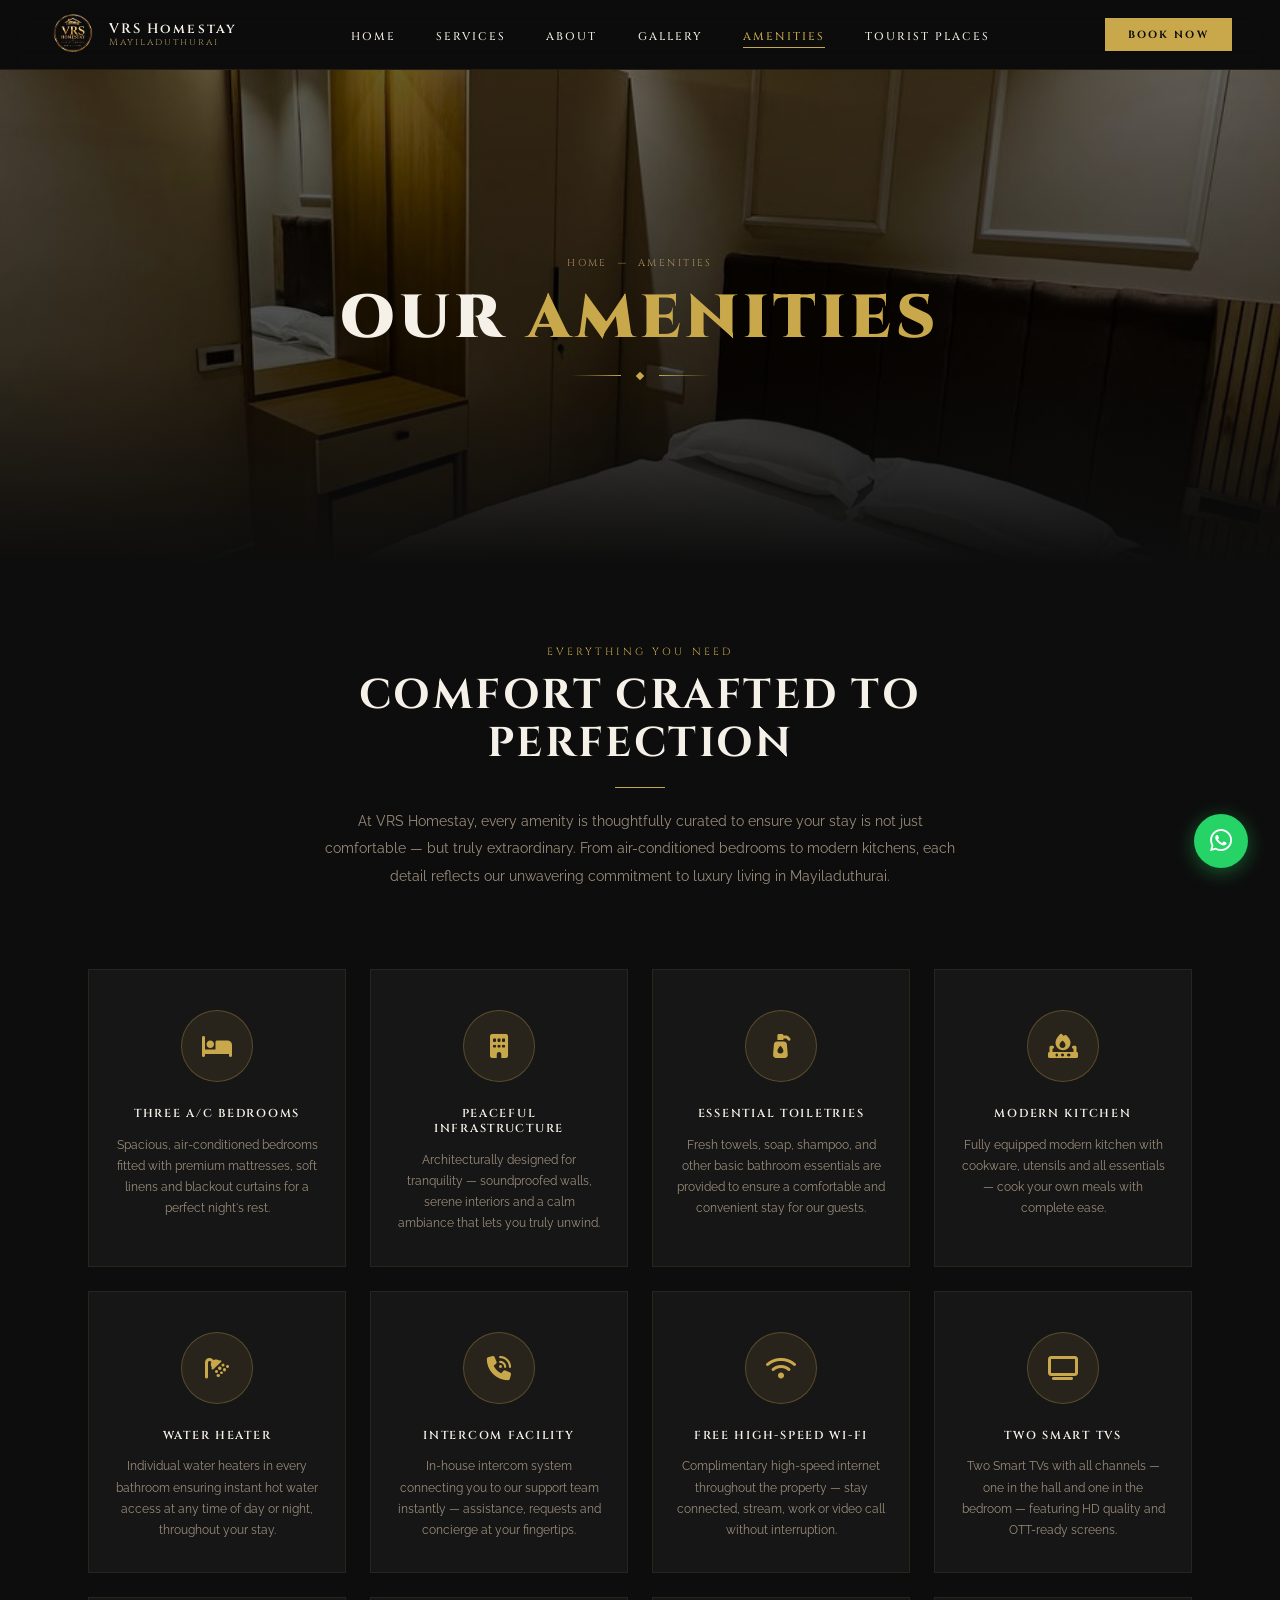
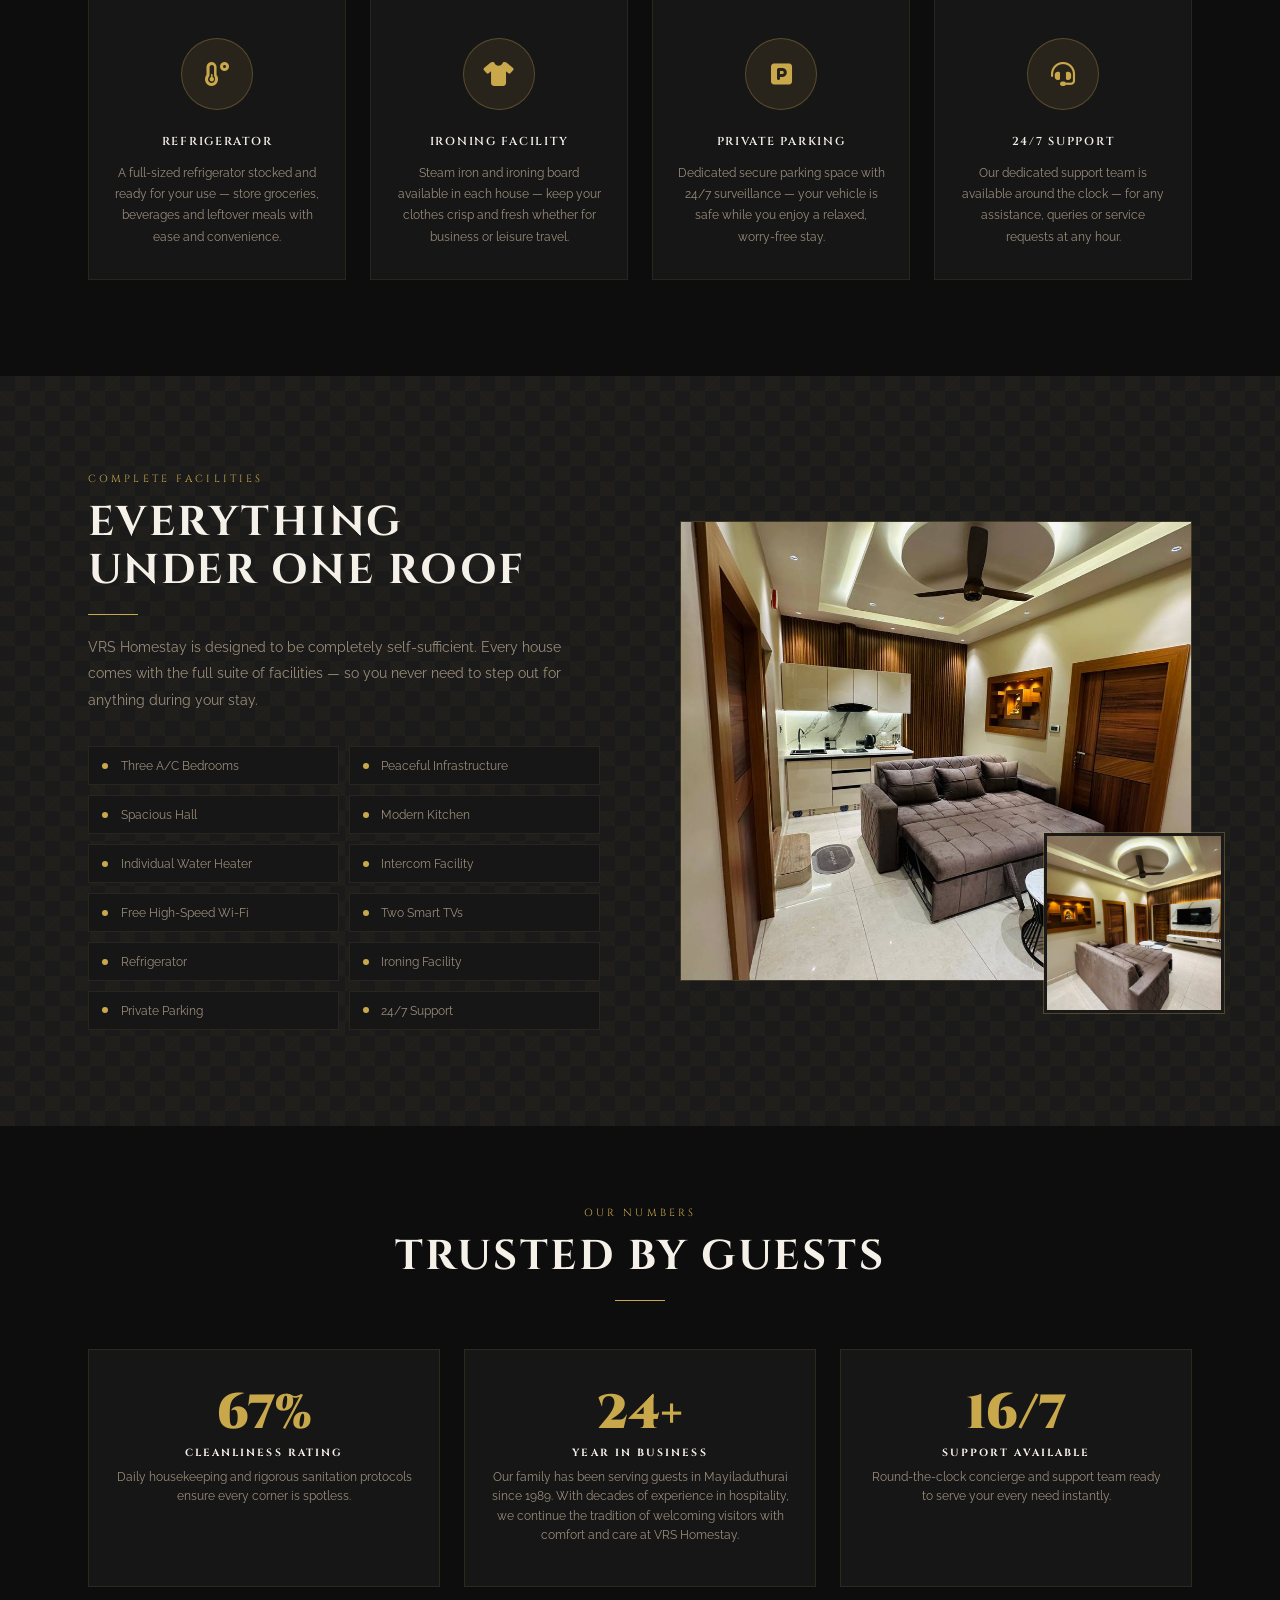
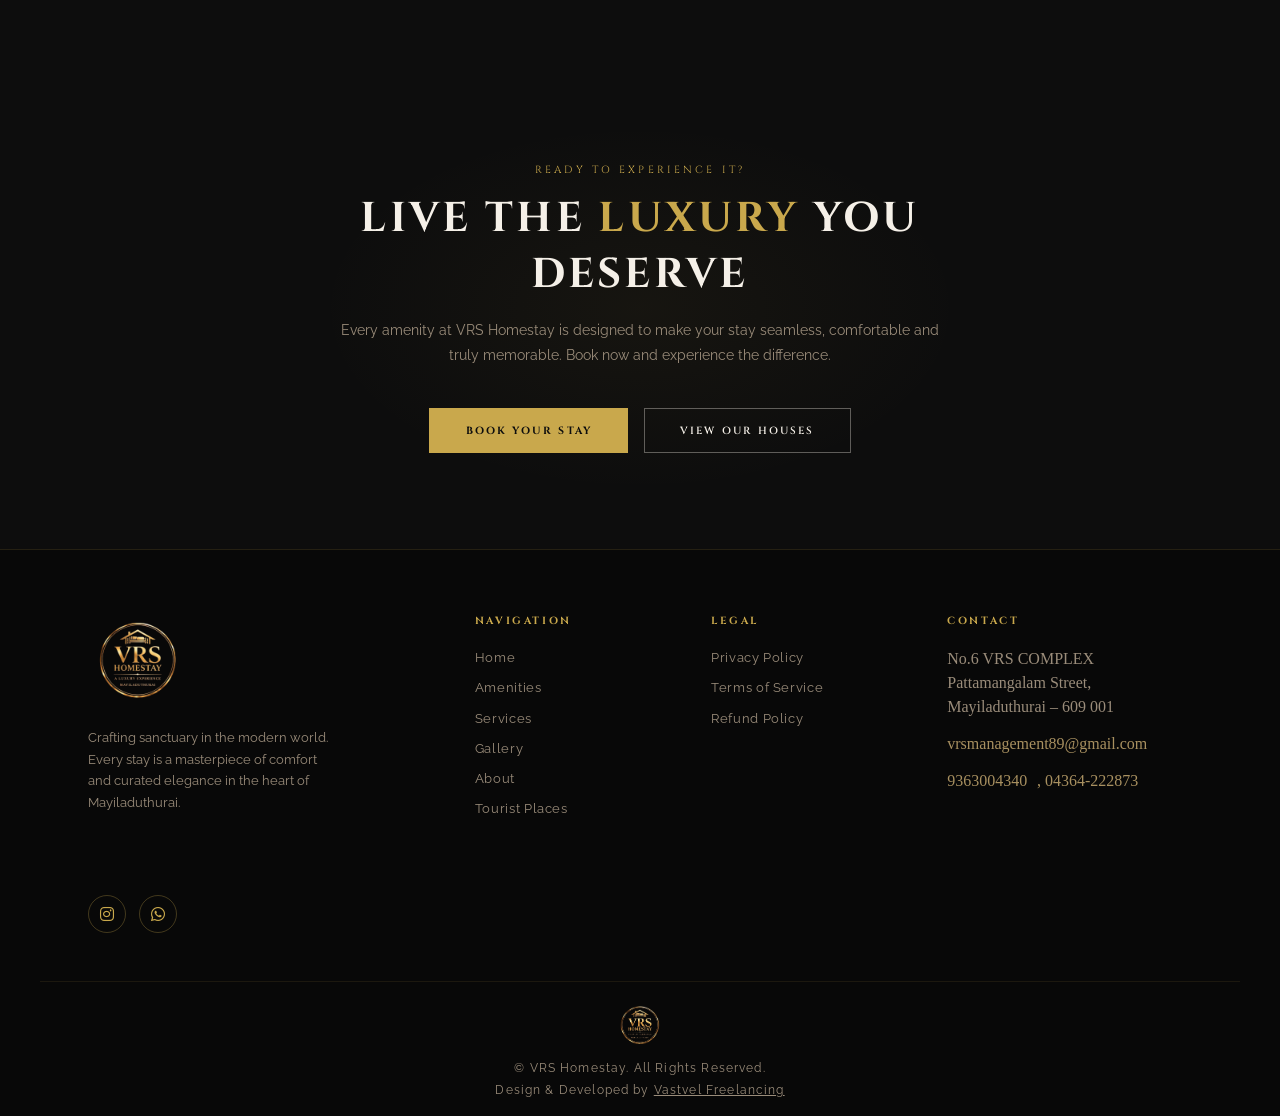
<file: amenities.html>
<!DOCTYPE html>
<html lang="en">
<head>
  <meta charset="UTF-8" />
  <meta name="viewport" content="width=device-width, initial-scale=1.0" />
  <meta name="description" content="VRS Homestay" />
  <link rel="icon" type="image/svg+xml" href="/assets/images/img/vrs-logo1-removebg-preview.png" />
  <title>VRS Homestay</title>
  <link rel="canonical" href="https://www.vrshomestay.com/amenities.html" />
  <link rel="preconnect" href="https://fonts.googleapis.com" />
  <link rel="preconnect" href="https://fonts.gstatic.com" crossorigin />
  <link href="https://fonts.googleapis.com/css2?family=Cinzel:wght@400;500;600;700;900&family=Raleway:ital,wght@0,300;0,400;0,500;0,600;1,300;1,400&display=swap" rel="stylesheet" />
  <link rel="stylesheet" href="https://cdnjs.cloudflare.com/ajax/libs/font-awesome/6.5.0/css/all.min.css" />
  <link rel="stylesheet" href="assets/css/common.css" />
  <link rel="stylesheet" href="assets/css/amenities.css" />
</head>
<body>

<!-- ===================== NAVBAR ===================== -->
<div id="navbar-placeholder"></div>

<!-- ===================== PAGE HERO ===================== -->
<section class="page-hero">
  <div class="page-hero-bg"></div>
  <div class="page-hero-overlay"></div>
  <div class="page-hero-content">
    <div class="breadcrumb">
      <a href="index.html">Home</a>
      <span class="sep">&#8212;</span>
      <span>Amenities</span>
    </div>
    <h1>Our <span>Amenities</span></h1>
    <div class="page-hero-ornament">
      <div class="ornament-line"></div>
      <div class="ornament-diamond"></div>
      <div class="ornament-line right"></div>
    </div>
  </div>
</section>

<!-- ===================== INTRO ===================== -->
<section class="amenities-intro">
  <div class="amenities-intro-inner reveal">
    <span class="section-label">Everything You Need</span>
    <h2 class="section-title">Comfort Crafted to Perfection</h2>
    <div class="section-divider"></div>
    <p>At VRS Homestay, every amenity is thoughtfully curated to ensure your stay is not just comfortable — but truly extraordinary. From air-conditioned bedrooms to modern kitchens, each detail reflects our unwavering commitment to luxury living in Mayiladuthurai.</p>
  </div>
</section>

<!-- ===================== MAIN AMENITIES GRID ===================== -->
<section class="amenities-main">
  <div class="amenities-main-inner">
    <div class="amenities-grid">

      <!-- 1. AC Bedrooms -->
      <div class="amenity-card reveal reveal-delay-1">
        <div class="amenity-icon-circle">
          <i class="fas fa-bed"></i>
        </div>
        <h3>Three A/C Bedrooms</h3>
        <p>Spacious, air-conditioned bedrooms fitted with premium mattresses, soft linens and blackout curtains for a perfect night's rest.</p>
      </div>

      <!-- 2. Peaceful Infrastructure -->
      <div class="amenity-card reveal reveal-delay-2">
        <div class="amenity-icon-circle">
          <i class="fas fa-building"></i>
        </div>
        <h3>Peaceful Infrastructure</h3>
        <p>Architecturally designed for tranquility — soundproofed walls, serene interiors and a calm ambiance that lets you truly unwind.</p>
      </div>

      <!-- 3. Comfortable Hall -->
      <div class="amenity-card reveal reveal-delay-3">
  <div class="amenity-icon-circle">
    <i class="fas fa-pump-soap"></i>
  </div>
  <h3>Essential Toiletries</h3>
  <p>Fresh towels, soap, shampoo, and other basic bathroom essentials are provided to ensure a comfortable and convenient stay for our guests.</p>
</div>

      <!-- 4. Modern Kitchen -->
      <div class="amenity-card reveal reveal-delay-4">
        <div class="amenity-icon-circle">
          <i class="fas fa-fire-burner"></i>
        </div>
        <h3>Modern Kitchen</h3>
        <p>Fully equipped modern kitchen with cookware, utensils and all essentials — cook your own meals with complete ease.</p>
      </div>

      <!-- 5. Water Heater -->
      <div class="amenity-card reveal reveal-delay-1">
        <div class="amenity-icon-circle">
          <i class="fas fa-shower"></i>
        </div>
        <h3>Water Heater</h3>
        <p>Individual water heaters in every bathroom ensuring instant hot water access at any time of day or night, throughout your stay.</p>
      </div>

      <!-- 6. Intercom Facility -->
      <div class="amenity-card reveal reveal-delay-2">
        <div class="amenity-icon-circle">
          <i class="fas fa-phone-volume"></i>
        </div>
        <h3>Intercom Facility</h3>
        <p>In-house intercom system connecting you to our support team instantly — assistance, requests and concierge at your fingertips.</p>
      </div>

      <!-- 7. Free WiFi -->
      <div class="amenity-card reveal reveal-delay-3">
        <div class="amenity-icon-circle">
          <i class="fas fa-wifi"></i>
        </div>
        <h3>Free High-Speed Wi-Fi</h3>
        <p>Complimentary high-speed internet throughout the property — stay connected, stream, work or video call without interruption.</p>
      </div>

      <!-- 8. Two TVs -->
      <div class="amenity-card reveal reveal-delay-4">
        <div class="amenity-icon-circle">
          <i class="fas fa-tv"></i>
        </div>
        <h3>Two Smart TVs</h3>
        <p>Two Smart TVs with all channels — one in the hall and one in the bedroom — featuring HD quality and OTT-ready screens.</p>
      </div>

      <!-- 9. Fridge -->
      <div class="amenity-card reveal reveal-delay-1">
        <div class="amenity-icon-circle">
          <i class="fas fa-temperature-low"></i>
        </div>
        <h3>Refrigerator</h3>
        <p>A full-sized refrigerator stocked and ready for your use — store groceries, beverages and leftover meals with ease and convenience.</p>
      </div>

      <!-- 10. Ironing -->
      <div class="amenity-card reveal reveal-delay-2">
        <div class="amenity-icon-circle">
          <i class="fas fa-shirt"></i>
        </div>
        <h3>Ironing Facility</h3>
        <p>Steam iron and ironing board available in each house — keep your clothes crisp and fresh whether for business or leisure travel.</p>
      </div>

      <!-- 11. Parking -->
      <div class="amenity-card reveal reveal-delay-3">
        <div class="amenity-icon-circle">
          <i class="fas fa-square-parking"></i>
        </div>
        <h3>Private Parking</h3>
        <p>Dedicated secure parking space with 24/7 surveillance — your vehicle is safe while you enjoy a relaxed, worry-free stay.</p>
      </div>

      <!-- 12. 24/7 Support -->
      <div class="amenity-card reveal reveal-delay-4">
        <div class="amenity-icon-circle">
          <i class="fas fa-headset"></i>
        </div>
        <h3>24/7 Support</h3>
        <p>Our dedicated support team is available around the clock — for any assistance, queries or service requests at any hour.</p>
      </div>

    </div>
  </div>
</section>

<!-- ===================== FACILITIES LIST + IMAGE ===================== -->
<section class="facilities-section">
  <div class="facilities-inner">

    <div class="facilities-text reveal">
      <span class="section-label">Complete Facilities</span>
      <h2 class="section-title">Everything<br/>Under One Roof</h2>
      <div class="section-divider"></div>
      <p>VRS Homestay is designed to be completely self-sufficient. Every house comes with the full suite of facilities — so you never need to step out for anything during your stay.</p>

      <div class="facilities-list">
        <div class="facility-item"><div class="facility-dot"></div><span>Three A/C Bedrooms</span></div>
        <div class="facility-item"><div class="facility-dot"></div><span>Peaceful Infrastructure</span></div>
        <div class="facility-item"><div class="facility-dot"></div><span>Spacious Hall</span></div>
        <div class="facility-item"><div class="facility-dot"></div><span>Modern Kitchen</span></div>
        <div class="facility-item"><div class="facility-dot"></div><span>Individual Water Heater</span></div>
        <div class="facility-item"><div class="facility-dot"></div><span>Intercom Facility</span></div>
        <div class="facility-item"><div class="facility-dot"></div><span>Free High-Speed Wi-Fi</span></div>
        <div class="facility-item"><div class="facility-dot"></div><span>Two Smart TVs</span></div>
        <div class="facility-item"><div class="facility-dot"></div><span>Refrigerator</span></div>
        <div class="facility-item"><div class="facility-dot"></div><span>Ironing Facility</span></div>
        <div class="facility-item"><div class="facility-dot"></div><span>Private Parking</span></div>
        <div class="facility-item"><div class="facility-dot"></div><span>24/7 Support</span></div>
      </div>
    </div>

    <div class="facilities-image-wrap reveal reveal-delay-2">
      <img
        class="img-main"
        src="/assets/images/img/photo_6251431174458773290_y.jpg"
        alt="VRS Homestay luxury interior"
        loading="lazy"
      />
      <img
        class="img-accent"
        src="/assets/images/img/photo_6251431174458773291_y.jpg"
        alt="Bathroom amenities"
        loading="lazy"
      />
    </div>

  </div>
</section>

<!-- ===================== COMFORT STATS ===================== -->
<section class="comfort-stats">
  <div class="comfort-stats-inner">
    <div class="reveal">
      <span class="section-label">Our Numbers</span>
      <h2 class="section-title">Trusted by Guests</h2>
      <div class="section-divider"></div>
    </div>
    <div class="stats-grid">
      
      <div class="stat-card reveal reveal-delay-2">
        <div class="stat-number" data-count="98" data-suffix="%">0</div>
        <h4>Cleanliness Rating</h4>
        <p>Daily housekeeping and rigorous sanitation protocols ensure every corner is spotless.</p>
      </div>
      <div class="stat-card reveal reveal-delay-3">
        <div class="stat-number" data-count="35" data-suffix="+">0</div>
        <h4>Year in Business</h4>
        <p>Our family has been serving guests in Mayiladuthurai since 1989. With decades of experience in hospitality, we continue the tradition of welcoming visitors with comfort and care at VRS Homestay.</p>
      </div>
      <div class="stat-card reveal reveal-delay-4">
        <div class="stat-number" data-count="24" data-suffix="/7">0</div>
        <h4>Support Available</h4>
        <p>Round-the-clock concierge and support team ready to serve your every need instantly.</p>
      </div>
    </div>
  </div>
</section>

<!-- ===================== EXPERIENCE SECTION ===================== -->
<!-- <section class="experience-strip">
  <div class="experience-strip-inner">
    <div class="experience-header reveal">
      <span class="section-label">The VRS Experience</span>
      <h2 class="section-title">Spaces Designed for Living</h2>
      <div class="section-divider" style="margin:1.2rem auto;"></div>
    </div>
    <div class="experience-grid">
      <div class="experience-card reveal reveal-delay-1">
        <img src="https://images.unsplash.com/photo-1631049307264-da0ec9d70304?w=700&q=80" alt="Luxury bedroom" loading="lazy" />
        <div class="experience-card-body">
          <h3>Bedroom Sanctuary</h3>
          <p>Premium mattresses, blackout curtains, AC and Smart TV — your bedroom is a sanctuary of pure rest and luxury.</p>
        </div>
      </div>
      <div class="experience-card reveal reveal-delay-2">
        <img src="https://images.unsplash.com/photo-1600566753190-17f0baa2a6c3?w=700&q=80" alt="Modern kitchen" loading="lazy" />
        <div class="experience-card-body">
          <h3>Chef's Kitchen</h3>
          <p>A fully stocked modern kitchen with fridge, cookware and appliances — cook like home or order in with ease.</p>
        </div>
      </div>
      <div class="experience-card reveal reveal-delay-3">
        <img src="https://images.unsplash.com/photo-1555041469-a586c61ea9bc?w=700&q=80" alt="Comfortable living area" loading="lazy" />
        <div class="experience-card-body">
          <h3>Living in Elegance</h3>
          <p>Spacious halls with premium seating, Smart TV and curated décor — the perfect space to relax and unwind in style.</p>
        </div>
      </div>
    </div>
  </div>
</section> -->

<!-- ===================== CTA BANNER ===================== -->
<section class="amenities-cta">
  <div class="amenities-cta-inner reveal">
    <span class="section-label">Ready to Experience It?</span>
    <h2>Live the <span>Luxury</span> You Deserve</h2>
    <p>Every amenity at VRS Homestay is designed to make your stay seamless, comfortable and truly memorable. Book now and experience the difference.</p>
    <div class="cta-btns">
      <a href="contact.html" class="btn-gold">Book Your Stay</a>
      <a href="services.html" class="btn-outline">View Our Houses</a>
    </div>
  </div>
</section>

<!-- ===================== FOOTER ===================== -->
<div id="footer-placeholder"></div>

<script src="assets/js/common.js"></script>
<script src="assets/js/amenities.js"></script>
</body>
</html>
</file>
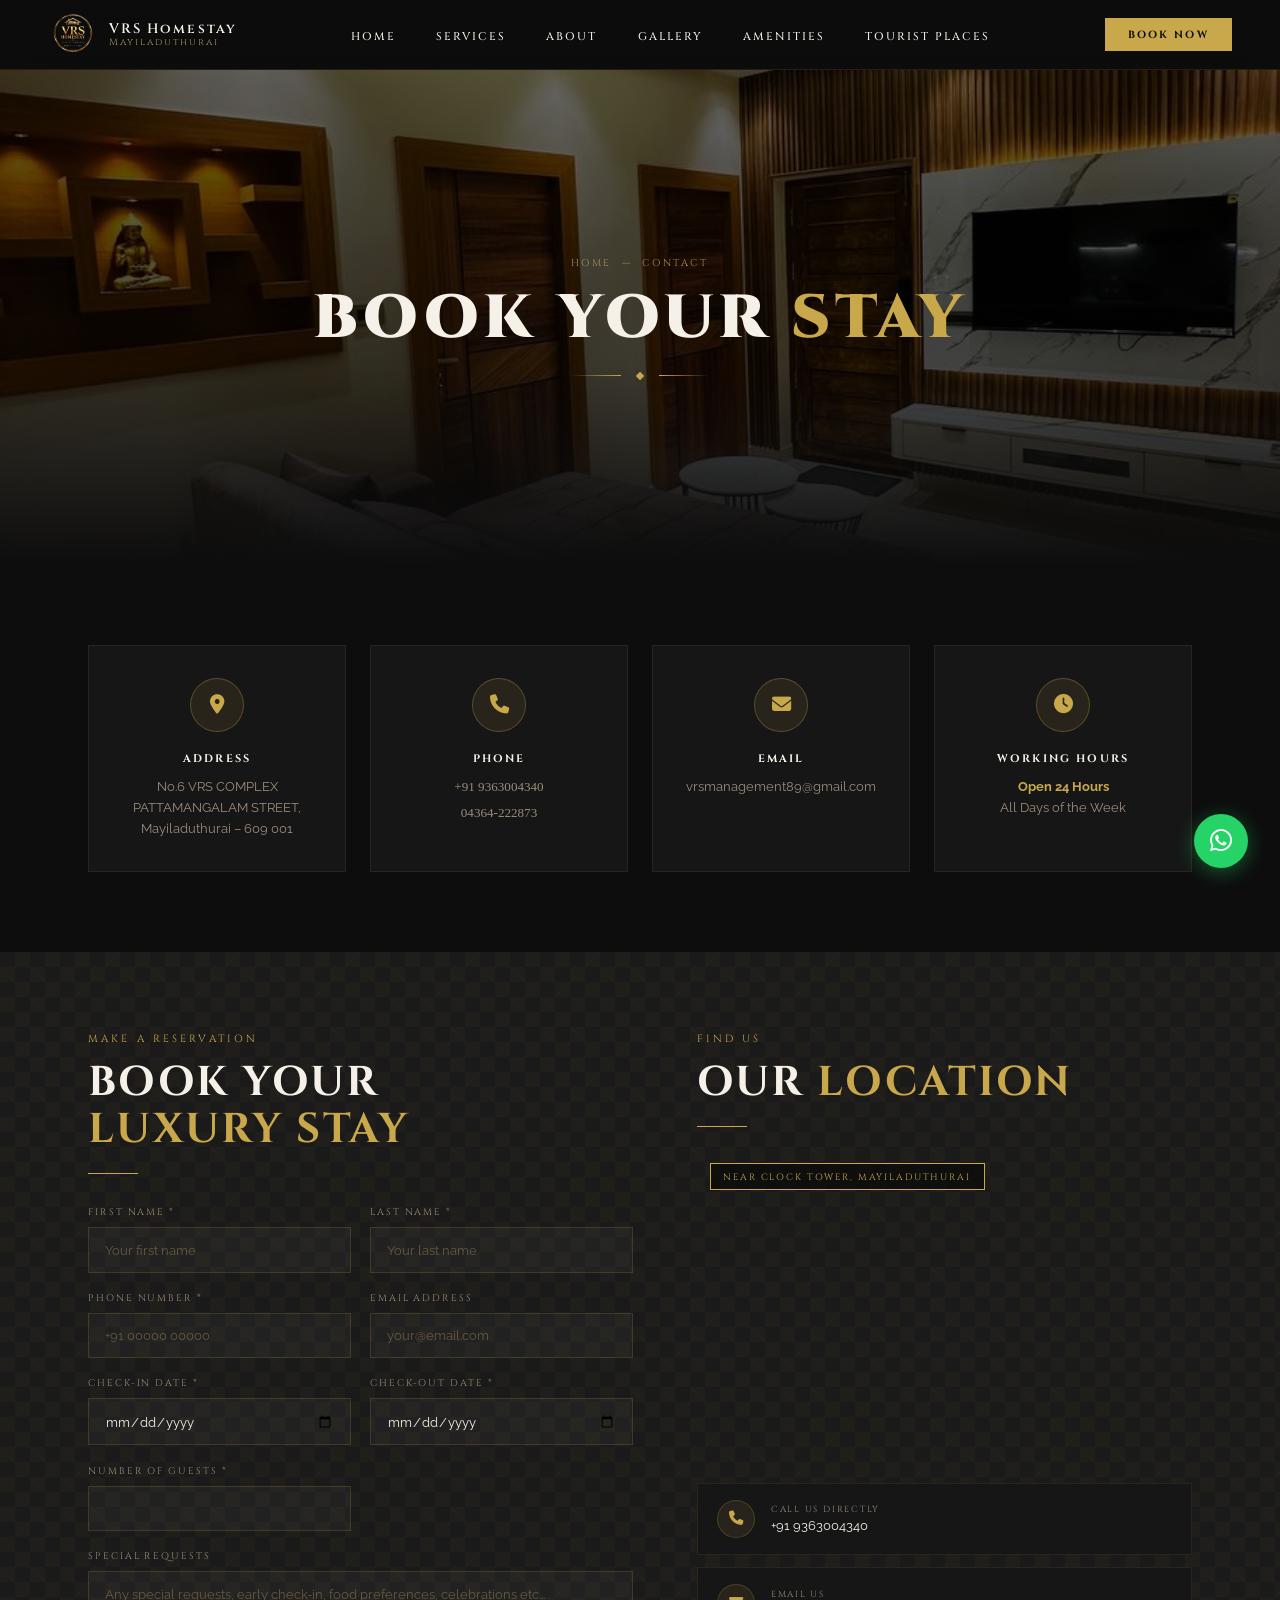
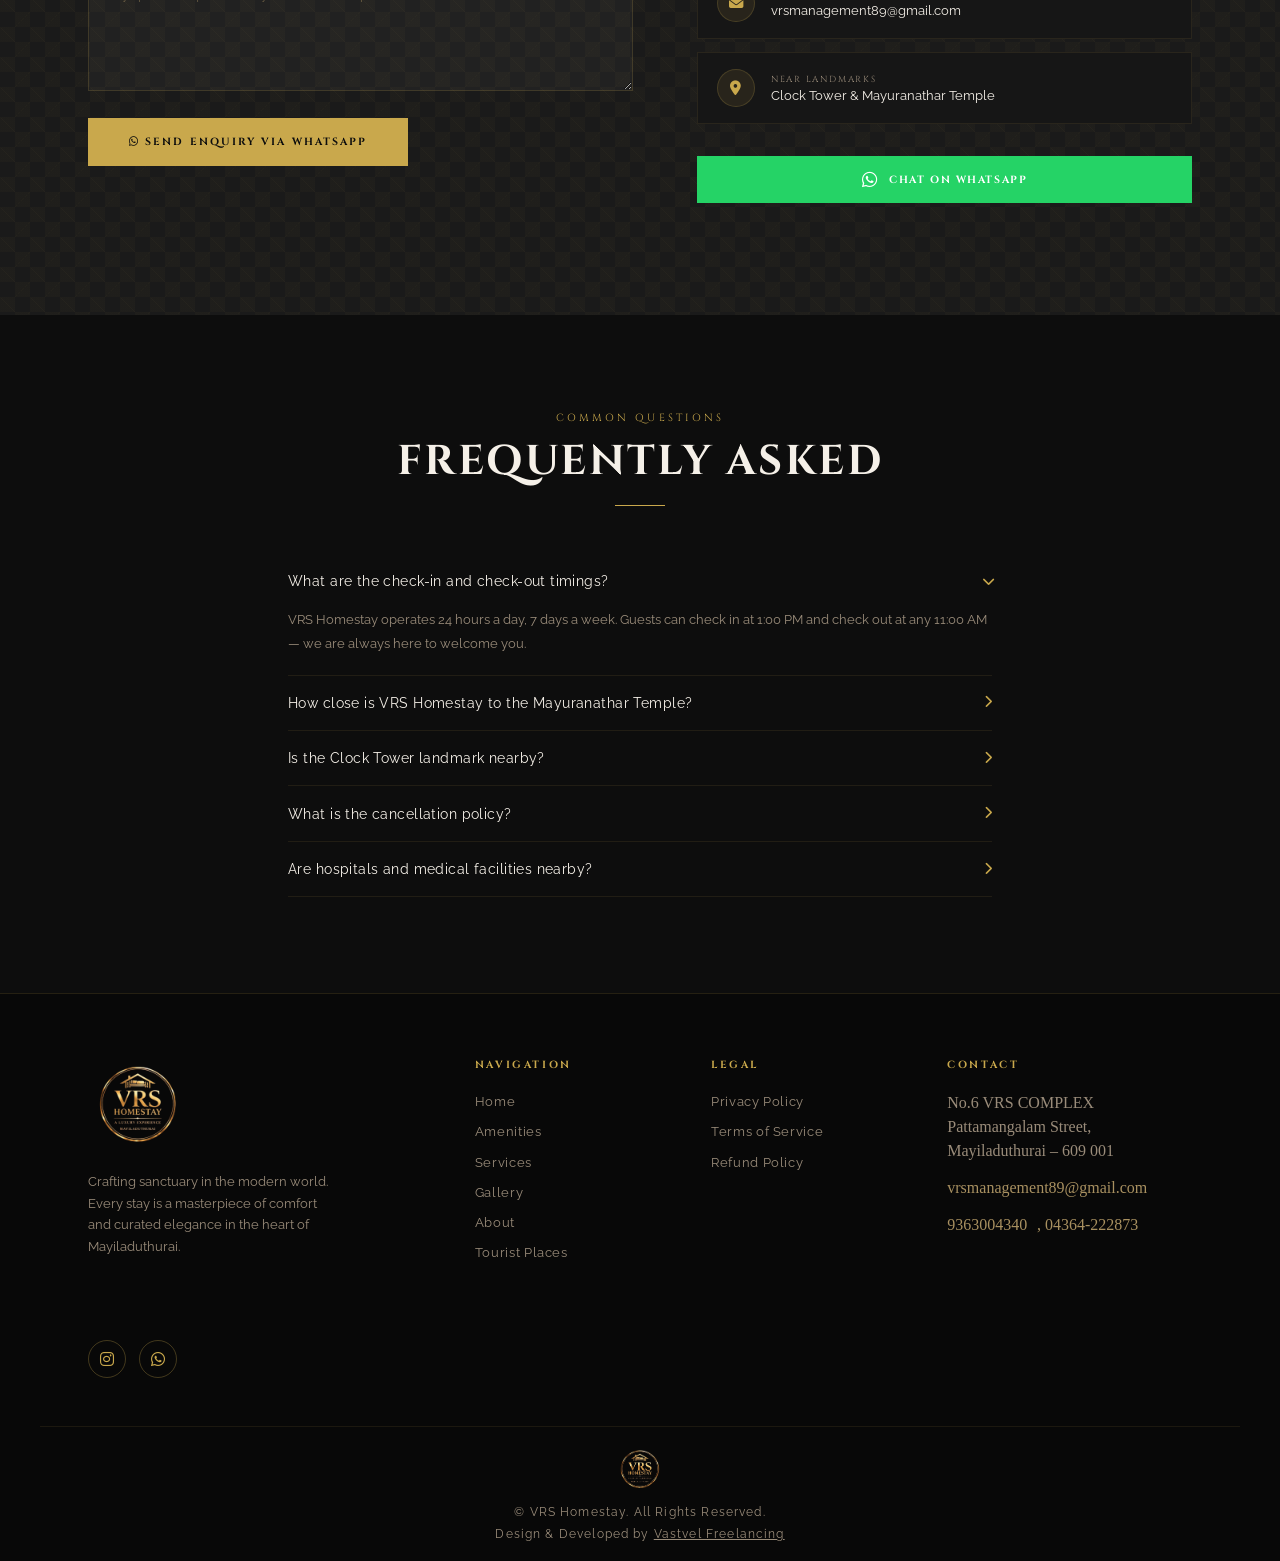
<file: contact.html>
<!DOCTYPE html>
<html lang="en">
<head>
  <meta charset="UTF-8" />
  <meta name="viewport" content="width=device-width, initial-scale=1.0" />
  <meta name="description" content="VRS Homestay" />
  <link rel="icon" type="image/svg+xml" href="/assets/images/img/vrs-logo1-removebg-preview.png" />
  <title>VRS Homestay</title>
  <link rel="canonical" href="https://www.vrshomestay.com/contact.html" />
  <link rel="preconnect" href="https://fonts.googleapis.com" />
  <link rel="preconnect" href="https://fonts.gstatic.com" crossorigin />
  <link href="https://fonts.googleapis.com/css2?family=Cinzel:wght@400;500;600;700;900&family=Raleway:ital,wght@0,300;0,400;0,500;0,600;1,300;1,400&display=swap" rel="stylesheet" />
  <link rel="stylesheet" href="https://cdnjs.cloudflare.com/ajax/libs/font-awesome/6.5.0/css/all.min.css" />
  <link rel="stylesheet" href="assets/css/common.css" />
  <link rel="stylesheet" href="assets/css/contact.css" />
</head>
<body>

<!-- NAVBAR -->
<div id="navbar-placeholder"></div>

<!-- PAGE HERO -->
<section class="page-hero">
  <div class="page-hero-bg"></div>
  <div class="page-hero-overlay"></div>
  <div class="page-hero-content">
    <div class="breadcrumb"><a href="index.html">Home</a><span class="sep">&#8212;</span><span>Contact</span></div>
    <h1>Book Your <span>Stay</span></h1>
    <div class="page-hero-ornament">
      <div class="ornament-line"></div><div class="ornament-diamond"></div><div class="ornament-line right"></div>
    </div>
  </div>
</section>

<!-- CONTACT INFO CARDS -->
<section class="contact-info-strip">
  <div class="contact-info-inner">
    <div class="contact-info-card reveal reveal-delay-1">
      <div class="contact-info-icon"><i class="fas fa-location-dot"></i></div>
      <h4>Address</h4>
      <p>No.6 VRS COMPLEX 
<br/>PATTAMANGALAM STREET,<br/>Mayiladuthurai – 609 001</p>
    </div>
    <div class="contact-info-card reveal reveal-delay-2">
      <div class="contact-info-icon"><i class="fas fa-phone"></i></div>
      <h4>Phone</h4>
      <a href="tel:+919363004340" style="font-family: 'Times New Roman', Times, serif;">+91 9363004340</a><br/>
      <a href="tel:04364-222873" style="margin-top:0.3rem;display:block;font-family: 'Times New Roman', Times, serif;">04364-222873</a>
    </div>
    <div class="contact-info-card reveal reveal-delay-3">
      <div class="contact-info-icon"><i class="fas fa-envelope"></i></div>
      <h4>Email</h4>
      <a href="mailto: vrsmanagement89@gmail.com"> vrsmanagement89@gmail.com</a><br/>
    </div>
    <div class="contact-info-card reveal reveal-delay-4">
      <div class="contact-info-icon"><i class="fas fa-clock"></i></div>
      <h4>Working Hours</h4>
      <p><strong style="color:var(--gold);">Open 24 Hours</strong><br/>All Days of the Week</p>
    </div>
  </div>
</section>

<!-- FORM + MAP -->
<section class="contact-main">
  <div class="contact-main-inner">

    <!-- BOOKING FORM -->
    <div class="contact-form-wrap reveal">
      <span class="section-label">Make a Reservation</span>
      <h2 class="section-title">Book Your<br/><span style="color:var(--gold);">Luxury Stay</span></h2>
      <div class="section-divider"></div>

      <form class="booking-form" id="bookingForm">
        <input type="hidden" name="form-name" value="booking" />

        <div class="form-row">
          <div class="form-group">
            <label for="fname">First Name *</label>
            <input type="text" id="fname" name="first_name" placeholder="Your first name" required />
          </div>
          <div class="form-group">
            <label for="lname">Last Name *</label>
            <input type="text" id="lname" name="last_name" placeholder="Your last name" required />
          </div>
        </div>

        <div class="form-row">
          <div class="form-group">
            <label for="phone">Phone Number *</label>
            <input type="tel" id="phone" name="phone" placeholder="+91 00000 00000" required />
          </div>
          <div class="form-group">
            <label for="email">Email Address</label>
            <input type="email" id="email" name="email" placeholder="your@email.com" />
          </div>
        </div>

        <div class="form-row">
          <div class="form-group">
            <label for="checkin">Check-In Date *</label>
            <input type="date" id="checkin" name="checkin" required />
          </div>
          <div class="form-group">
            <label for="checkout">Check-Out Date *</label>
            <input type="date" id="checkout" name="checkout" required />
          </div>
        </div>

        <div class="form-row">
          <div class="form-group">
            <label for="guests">Number of Guests *</label>
             <input type="number" id="guests" name="guests" style="font-family: 'Times New Roman', Times, serif;" required />
            
          </div>
          
        </div>

        <div class="form-group">
          <label for="message">Special Requests</label>
          <textarea id="message" name="message" placeholder="Any special requests, early check-in, food preferences, celebrations etc..."></textarea>
        </div>

        <button type="submit" class="form-submit">
<i class="fab fa-whatsapp"></i> Send Enquiry via WhatsApp
</button>
      </form>
    </div>

    <!-- MAP + QUICK CONTACT -->
    <div class="contact-map-col reveal reveal-delay-2">
      <span class="section-label">Find Us</span>
      <h2 class="section-title">Our <span style="color:var(--gold);">Location</span></h2>
      <div class="section-divider"></div>

      <div class="map-wrap">
        <iframe src="https://www.google.com/maps/embed?pb=!1m14!1m8!1m3!1d2261.7235498356936!2d79.65110557949299!3d11.097821015482934!3m2!1i1024!2i768!4f13.1!3m3!1m2!1s0x3a55219c733b125f%3A0xab11e200619cd446!2sVRS%20HOMESTAY%20(Service%20Apartment)!5e0!3m2!1sen!2sin!4v1775576571320!5m2!1sen!2sin" width="600" height="450" style="border:0;" allowfullscreen="" loading="lazy" referrerpolicy="no-referrer-when-downgrade"></iframe>
        <div class="map-label">Near Clock Tower, Mayiladuthurai</div>
      </div>

      <!-- Quick Contact -->
      <div class="quick-contacts">
        <a href="tel:+919363004340" class="quick-contact-item">
          <div class="quick-contact-icon"><i class="fas fa-phone"></i></div>
          <div class="quick-contact-text">
            <span class="label">Call Us Directly</span>
            <span class="value">+91 9363004340</span>
          </div>
        </a>
        <a href="mailto:vrsmanagement89@gmail.com" class="quick-contact-item">
          <div class="quick-contact-icon"><i class="fas fa-envelope"></i></div>
          <div class="quick-contact-text">
            <span class="label">Email Us</span>
            <span class="value">vrsmanagement89@gmail.com</span>
          </div>
        </a>
        <div class="quick-contact-item" style="cursor:default;">
          <div class="quick-contact-icon"><i class="fas fa-location-dot"></i></div>
          <div class="quick-contact-text">
            <span class="label">Near Landmarks</span>
            <span class="value">Clock Tower & Mayuranathar Temple</span>
          </div>
        </div>
      </div>

      <!-- WhatsApp -->
      <a href="https://wa.me/9363004340?text=Hello%20VRS%20Homestay!%20I%20would%20like%20to%20book%20a%20stay." target="_blank" class="whatsapp-btn">
        <i class="fab fa-whatsapp" style="font-size:1.1rem;"></i>
        Chat on WhatsApp
      </a>
    </div>

  </div>
</section>

<!-- FAQ -->
<section class="contact-faq">
  <div class="contact-faq-inner">
    <div class="reveal" style="text-align:center;">
      <span class="section-label">Common Questions</span>
      <h2 class="section-title" style="text-align:center;">Frequently Asked</h2>
      <div class="section-divider center" style="margin:1.2rem auto 3rem;"></div>
    </div>
    <div class="faq-list reveal reveal-delay-1">
      <div class="faq-item open">
        <div class="faq-question"><span>What are the check-in and check-out timings?</span><i class="fas fa-chevron-right faq-arrow"></i></div>
        <div class="faq-answer">VRS Homestay operates 24 hours a day, 7 days a week. Guests can check in at 1:00 PM and check out at any 11:00 AM — we are always here to welcome you.</div>
      </div>
      <div class="faq-item">
        <div class="faq-question"><span>How close is VRS Homestay to the Mayuranathar Temple?</span><i class="fas fa-chevron-right faq-arrow"></i></div>
        <div class="faq-answer">VRS Homestay is just 100 metres from the famous Mayuranathar Temple — one of Tamil Nadu's most revered Shiva temples. You can walk there easily from our property.</div>
      </div>
      <div class="faq-item">
        <div class="faq-question"><span>Is the Clock Tower landmark nearby?</span><i class="fas fa-chevron-right faq-arrow"></i></div>
        <div class="faq-answer">Yes! Our homestay is located near to the Clock Tower — the main landmark of Mayiladuthurai. It makes our location very easy to find and perfectly central to everything in town.</div>
      </div>
      <div class="faq-item">
        <div class="faq-question"><span>What is the cancellation policy?</span><i class="fas fa-chevron-right faq-arrow"></i></div>
        <div class="faq-answer">Cancellations made 48 hours before check-in are fully refundable. After that, one night's charge may apply. Please contact us for special circumstances and we will do our best to accommodate you.</div>
      </div>
      <!-- <div class="faq-item">
        <div class="faq-question"><span>Can we book multiple houses for a group stay?</span><i class="fas fa-chevron-right faq-arrow"></i></div>
        <div class="faq-answer">Absolutely! We have six houses available and can accommodate group bookings. Please contact us directly for group rates, availability and any special arrangements you may need.</div>
      </div> -->
      <div class="faq-item">
        <div class="faq-question"><span>Are hospitals and medical facilities nearby?</span><i class="fas fa-chevron-right faq-arrow"></i></div>
        <div class="faq-answer">Yes, several leading hospitals and medical facilities are located close to our property. Our central location ensures that healthcare, shopping and all essential services are always within easy reach.</div>
      </div>
      <!-- <div class="faq-item">
        <div class="faq-question"><span>Do you offer airport transfers?</span><i class="fas fa-chevron-right faq-arrow"></i></div>
        <div class="faq-answer">Yes, airport and railway station transfers can be arranged on request. Please inform us of your travel details at least 24 hours in advance and we will coordinate a comfortable pickup for you.</div>
      </div> -->
    </div>
  </div>
</section>

<!-- FOOTER -->
<div id="footer-placeholder"></div>

<script src="assets/js/common.js"></script>
<script src="assets/js/contact.js"></script>
</body>
</html>
</file>
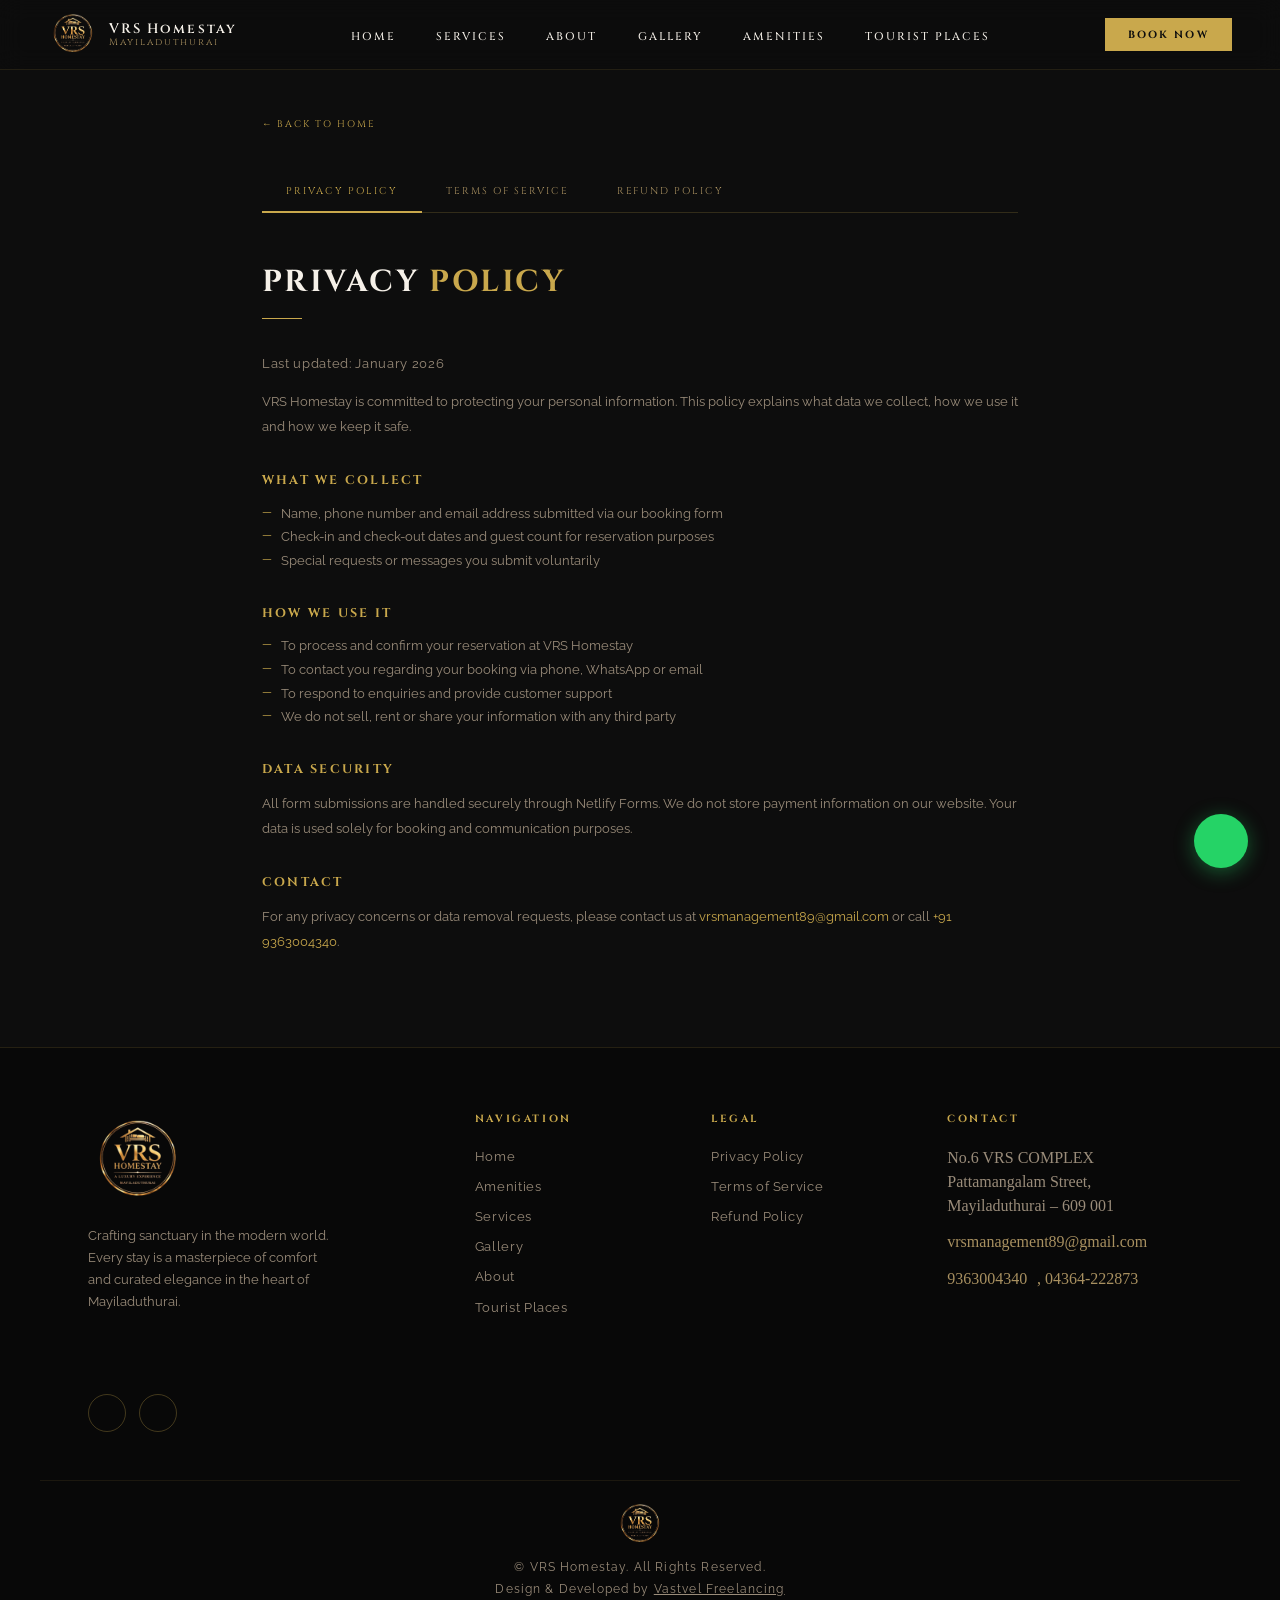
<file: legal.html>
<!DOCTYPE html>
<html lang="en">
<head>
  <meta charset="UTF-8" />
  <meta name="viewport" content="width=device-width, initial-scale=1.0" />
  <meta name="robots" content="noindex, nofollow" />
  <title>Legal Policies | VRS Homestay</title>
  <link rel="preconnect" href="https://fonts.googleapis.com" />
  <link rel="preconnect" href="https://fonts.gstatic.com" crossorigin />
  <link href="https://fonts.googleapis.com/css2?family=Cinzel:wght@400;600&family=Raleway:wght@300;400;500&display=swap" rel="stylesheet" />
  <link rel="stylesheet" href="assets/css/common.css" />

  <style>
    body { background: #0d0d0d; color: #f5f0e8; }
    .legal-wrap {
      max-width: 820px; margin: 0 auto;
      padding: 7rem 2rem 5rem;
    }
    .legal-tabs {
      display: flex; gap: 0; margin-bottom: 3rem;
      border-bottom: 1px solid rgba(201,168,76,0.2);
    }
    .legal-tab {
      font-family: 'Cinzel', serif; font-size: 0.62rem; letter-spacing: 0.2em;
      text-transform: uppercase; padding: 0.8rem 1.5rem; cursor: pointer;
      color: #a89060; background: transparent; border: none;
      border-bottom: 2px solid transparent; margin-bottom: -1px;
      transition: all 0.3s;
    }
    .legal-tab:hover { color: #c9a84c; }
    .legal-tab.active { color: #c9a84c; border-bottom-color: #c9a84c; }

    .legal-panel { display: none; }
    .legal-panel.active { display: block; }

    .legal-panel h1 {
      font-family: 'Cinzel', serif; font-size: clamp(1.3rem,3vw,1.9rem);
      letter-spacing: 0.08em; text-transform: uppercase;
      color: #f5f0e8; margin-bottom: 0.5rem;
    }
    .legal-panel h1 span { color: #c9a84c; }
    .legal-divider { width: 40px; height: 1px; background: #c9a84c; margin: 1rem 0 2rem; }
    .legal-updated {
      font-family: 'Raleway', sans-serif; font-size: 0.75rem;
      color: #a89060; margin-bottom: 2rem; letter-spacing: 0.05em;
    }

    .legal-panel h2 {
      font-family: 'Cinzel', serif; font-size: 0.78rem; letter-spacing: 0.18em;
      text-transform: uppercase; color: #c9a84c; margin: 2rem 0 0.8rem;
    }
    .legal-panel p {
      font-family: 'Raleway', sans-serif; font-size: 0.84rem;
      color: #9a8c7a; line-height: 1.9; margin-bottom: 0.8rem;
    }
    .legal-panel ul {
      list-style: none; padding: 0; margin-bottom: 1rem;
    }
    .legal-panel ul li {
      font-family: 'Raleway', sans-serif; font-size: 0.82rem;
      color: #9a8c7a; line-height: 1.8; padding-left: 1.2rem; position: relative;
    }
    .legal-panel ul li::before {
      content: '—'; position: absolute; left: 0; color: #c9a84c; font-size: 0.7rem;
    }
    .back-link {
      display: inline-flex; align-items: center; gap: 0.5rem;
      font-family: 'Cinzel', serif; font-size: 0.6rem; letter-spacing: 0.2em;
      text-transform: uppercase; color: #c9a84c; text-decoration: none;
      margin-bottom: 2.5rem; transition: all 0.3s;
    }
    .back-link:hover { color: #f0c040; }
  </style>
</head>
<body>

<!-- NAVBAR -->
<div id="navbar-placeholder"></div>

<!-- LEGAL CONTENT -->
<div class="legal-wrap">

  <a href="index.html" class="back-link">← Back to Home</a>

  <!-- TABS -->
  <div class="legal-tabs">
    <button class="legal-tab active" onclick="showPanel('privacy', this)">Privacy Policy</button>
    <button class="legal-tab" onclick="showPanel('terms', this)">Terms of Service</button>
    <button class="legal-tab" onclick="showPanel('refund', this)">Refund Policy</button>
  </div>

  <!-- ===================== PRIVACY POLICY ===================== -->
  <div class="legal-panel active" id="privacy">
    <h1>Privacy <span>Policy</span></h1>
    <div class="legal-divider"></div>
    <p class="legal-updated">Last updated: January 2026</p>

    <p>VRS Homestay is committed to protecting your personal information. This policy explains what data we collect, how we use it and how we keep it safe.</p>

    <h2>What We Collect</h2>
    <ul>
      <li>Name, phone number and email address submitted via our booking form</li>
      <li>Check-in and check-out dates and guest count for reservation purposes</li>
      <li>Special requests or messages you submit voluntarily</li>
    </ul>

    <h2>How We Use It</h2>
    <ul>
      <li>To process and confirm your reservation at VRS Homestay</li>
      <li>To contact you regarding your booking via phone, WhatsApp or email</li>
      <li>To respond to enquiries and provide customer support</li>
      <li>We do not sell, rent or share your information with any third party</li>
    </ul>

    <h2>Data Security</h2>
    <p>All form submissions are handled securely through Netlify Forms. We do not store payment information on our website. Your data is used solely for booking and communication purposes.</p>

    <h2>Contact</h2>
    <p>For any privacy concerns or data removal requests, please contact us at <a href="mailto:vrsmanagement89@gmail.com" style="color:#c9a84c;">vrsmanagement89@gmail.com</a> or call <a href="tel:+919363004340" style="color:#c9a84c;">+91 9363004340</a>.</p>
  </div>

  <!-- ===================== TERMS OF SERVICE ===================== -->
  <div class="legal-panel" id="terms">
    <h1>Terms of <span>Service</span></h1>
    <div class="legal-divider"></div>
    <p class="legal-updated">Last updated: January 2026</p>

    <p>By booking a stay at VRS Homestay, you agree to the following terms and conditions. Please read them carefully before confirming your reservation.</p>

    <h2>Check-In & Check-Out</h2>
    <ul>
      <li>VRS Homestay operates 24 hours a day, 7 days a week</li>
      <li>Guests may check in at 1:00 PM or check out at 11:00 AM</li>
      <li>Early check-in or late check-out is subject to availability — please inform us in advance</li>
    </ul>

    <h2>House Rules</h2>
    <ul>
      <li>Smoking is strictly prohibited inside VRS Homestay premises</li>
      <li>Loud music, parties or disturbances are not permitted after 10:00 PM</li>
      <li>Guests are responsible for the care of all property and furnishings</li>
      <li>Any damage caused to property will be charged to the guest</li>
      <li>Outside visitors are not permitted inside the premises without prior approval</li>
    </ul>

    <h2>Booking & Payment</h2>
    <ul>
      <li>All bookings are confirmed only upon receipt of advance payment or direct confirmation from our team</li>
      <li>Pricing is per night and inclusive of all listed amenities</li>
      <li>VRS Homestay reserves the right to refuse accommodation if house rules are violated</li>
    </ul>

    <h2>Liability</h2>
    <p>VRS Homestay is not responsible for loss of personal belongings. Guests are advised to keep their valuables secure. The management reserves the right to amend these terms at any time without prior notice.</p>
  </div>

  <!-- ===================== REFUND POLICY ===================== -->
  <div class="legal-panel" id="refund">
    <h1>Refund <span>Policy</span></h1>
    <div class="legal-divider"></div>
    <p class="legal-updated">Last updated: January 2026</p>

    <p>We understand that plans can change. Our refund policy is designed to be fair and transparent for all guests.</p>

    <h2>Cancellation & Refunds</h2>
    <ul>
      <li>Cancellations made <strong style="color:#f5f0e8;">48 hours or more</strong> before check-in — full refund</li>
      <li>Cancellations made <strong style="color:#f5f0e8;">less than 48 hours</strong> before check-in — one night's charge applies</li>
      <li>No-show without prior notice — full booking amount is non-refundable</li>
    </ul>

    <h2>How to Cancel</h2>
    <ul>
      <li>Call or WhatsApp us directly at <a href="tel:+919363004340" style="color:#c9a84c;">+91 9363004340</a></li>
      <li>Email us at <a href="mailto:vrsmanagement89@gmail.com" style="color:#c9a84c;">vrsmanagement89@gmail.com</a> with your booking details</li>
      <li>Cancellation is confirmed only after acknowledgement from our team</li>
    </ul>

    <h2>Refund Processing</h2>
    <ul>
      <li>Approved refunds are processed within 5–7 working days</li>
      <li>Refunds are returned via the same payment method used at booking</li>
      <li>Bank processing time may vary depending on your bank</li>
    </ul>

    <h2>Special Circumstances</h2>
    <p>In case of medical emergencies or natural disasters, please contact us directly. We will review such cases individually and do our best to accommodate a fair resolution.</p>
  </div>

</div>

<!-- FOOTER -->
 <div id="footer-placeholder"></div>

<script src="assets/js/common.js"></script>
<script>
  function showPanel(id, btn) {
    document.querySelectorAll('.legal-panel').forEach(p => p.classList.remove('active'));
    document.querySelectorAll('.legal-tab').forEach(b => b.classList.remove('active'));
    document.getElementById(id).classList.add('active');
    btn.classList.add('active');
  }

  // Auto open tab from URL hash
  const hash = window.location.hash.replace('#','');
  if (hash === 'terms' || hash === 'refund') {
    const btn = document.querySelector(`[onclick*="${hash}"]`);
    if (btn) showPanel(hash, btn);
  }
</script>
</body>
</html>
</file>
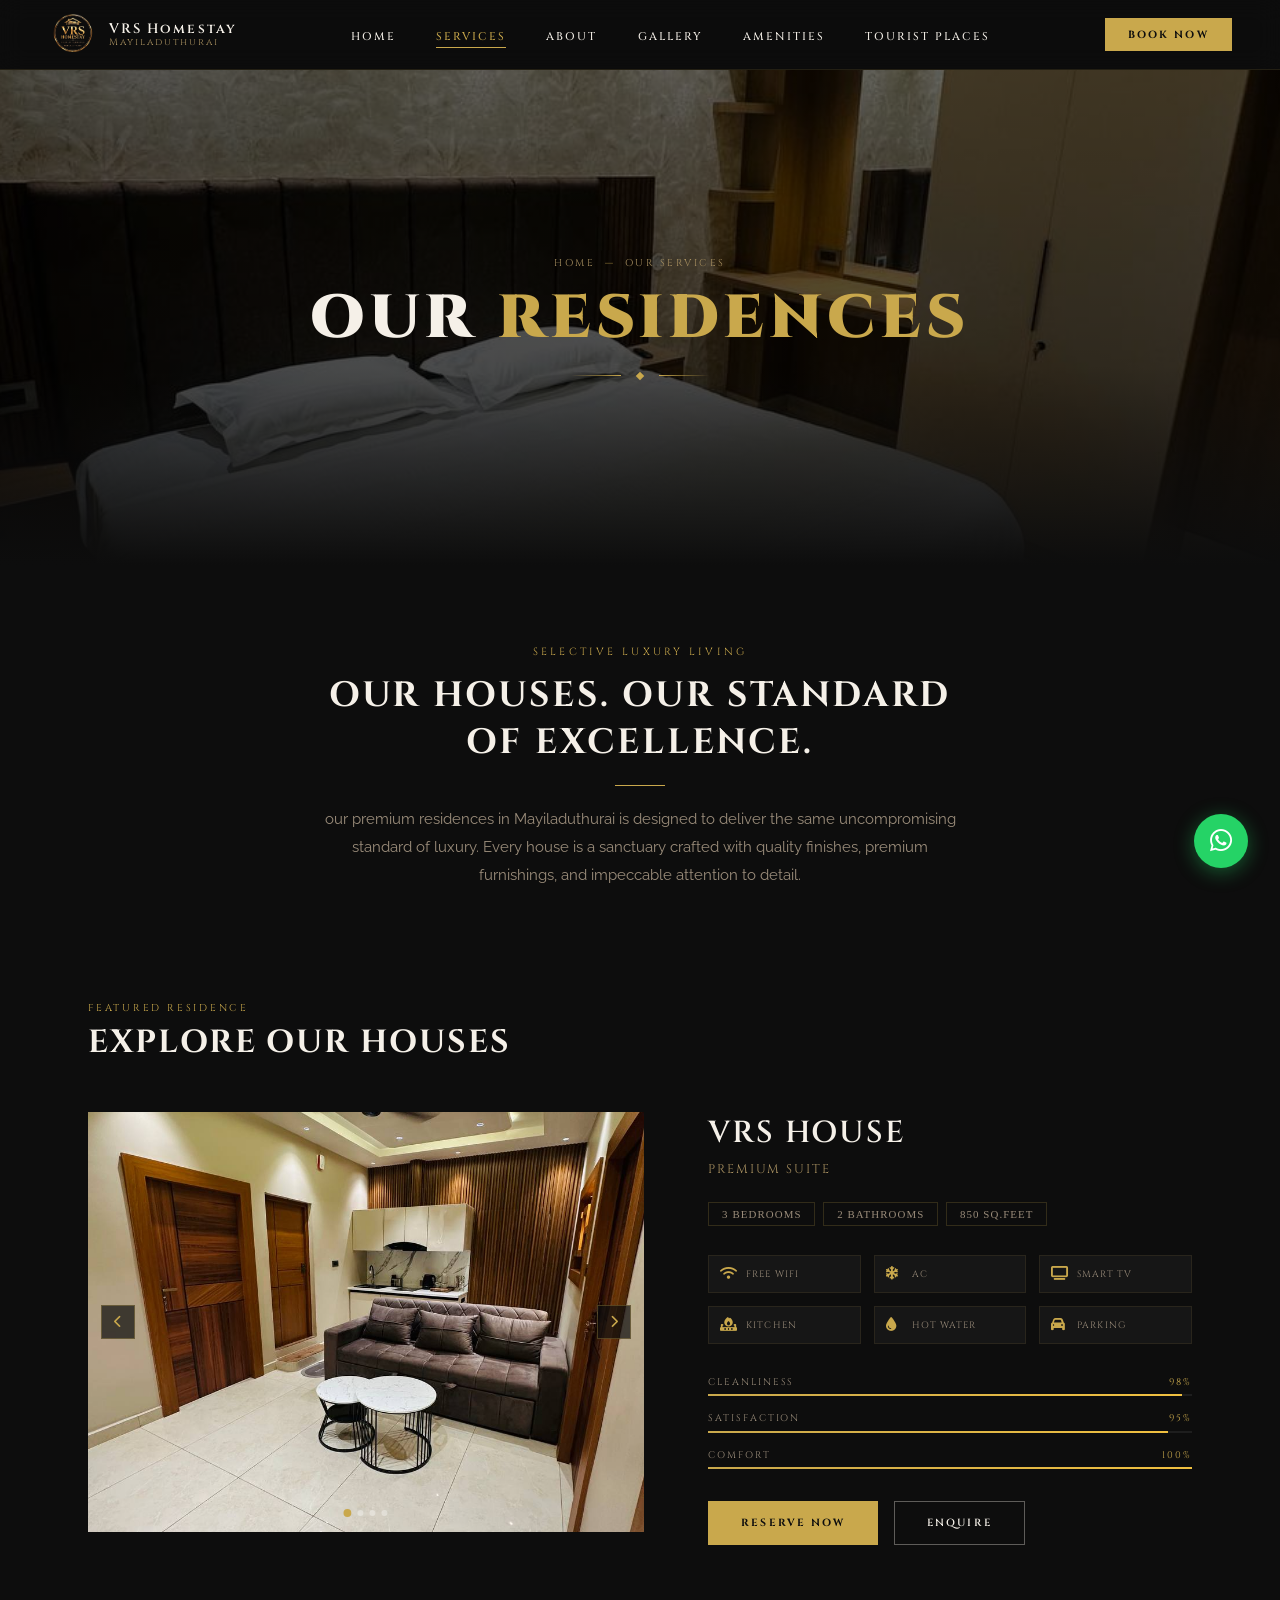
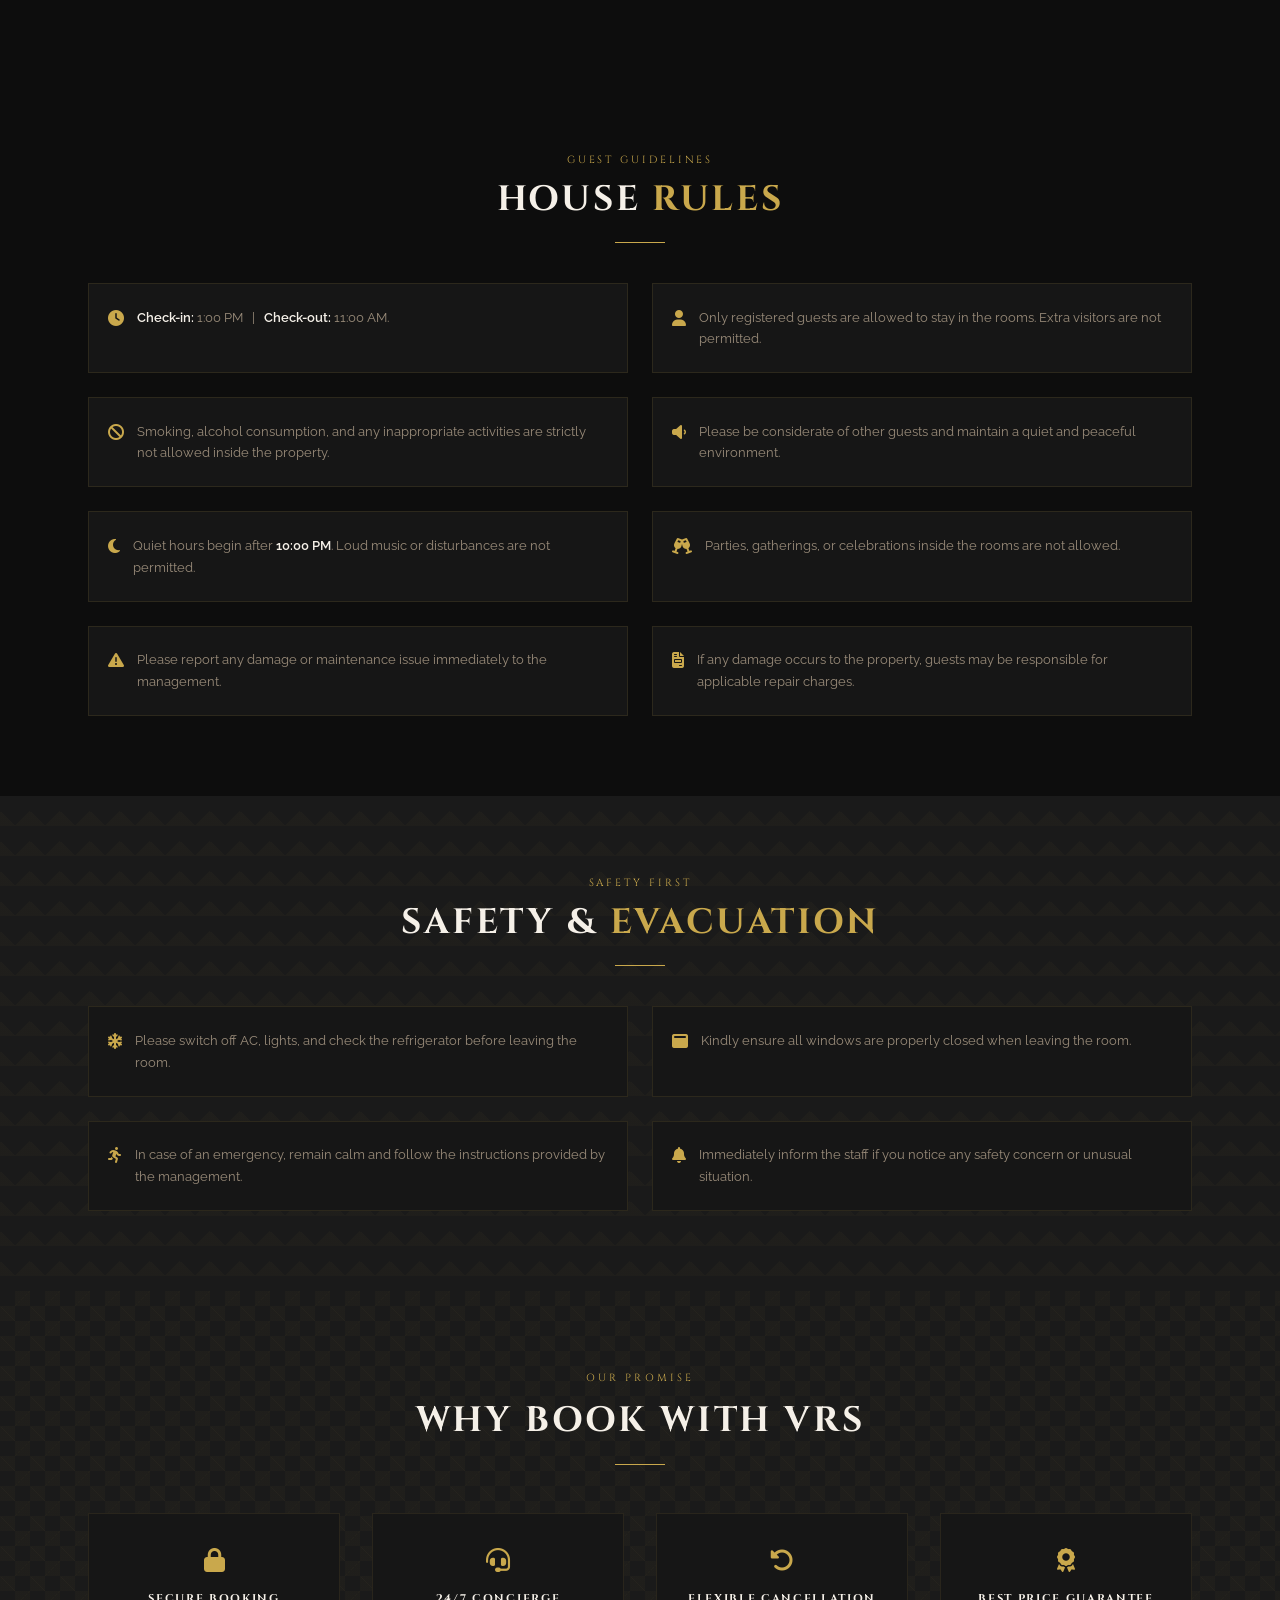
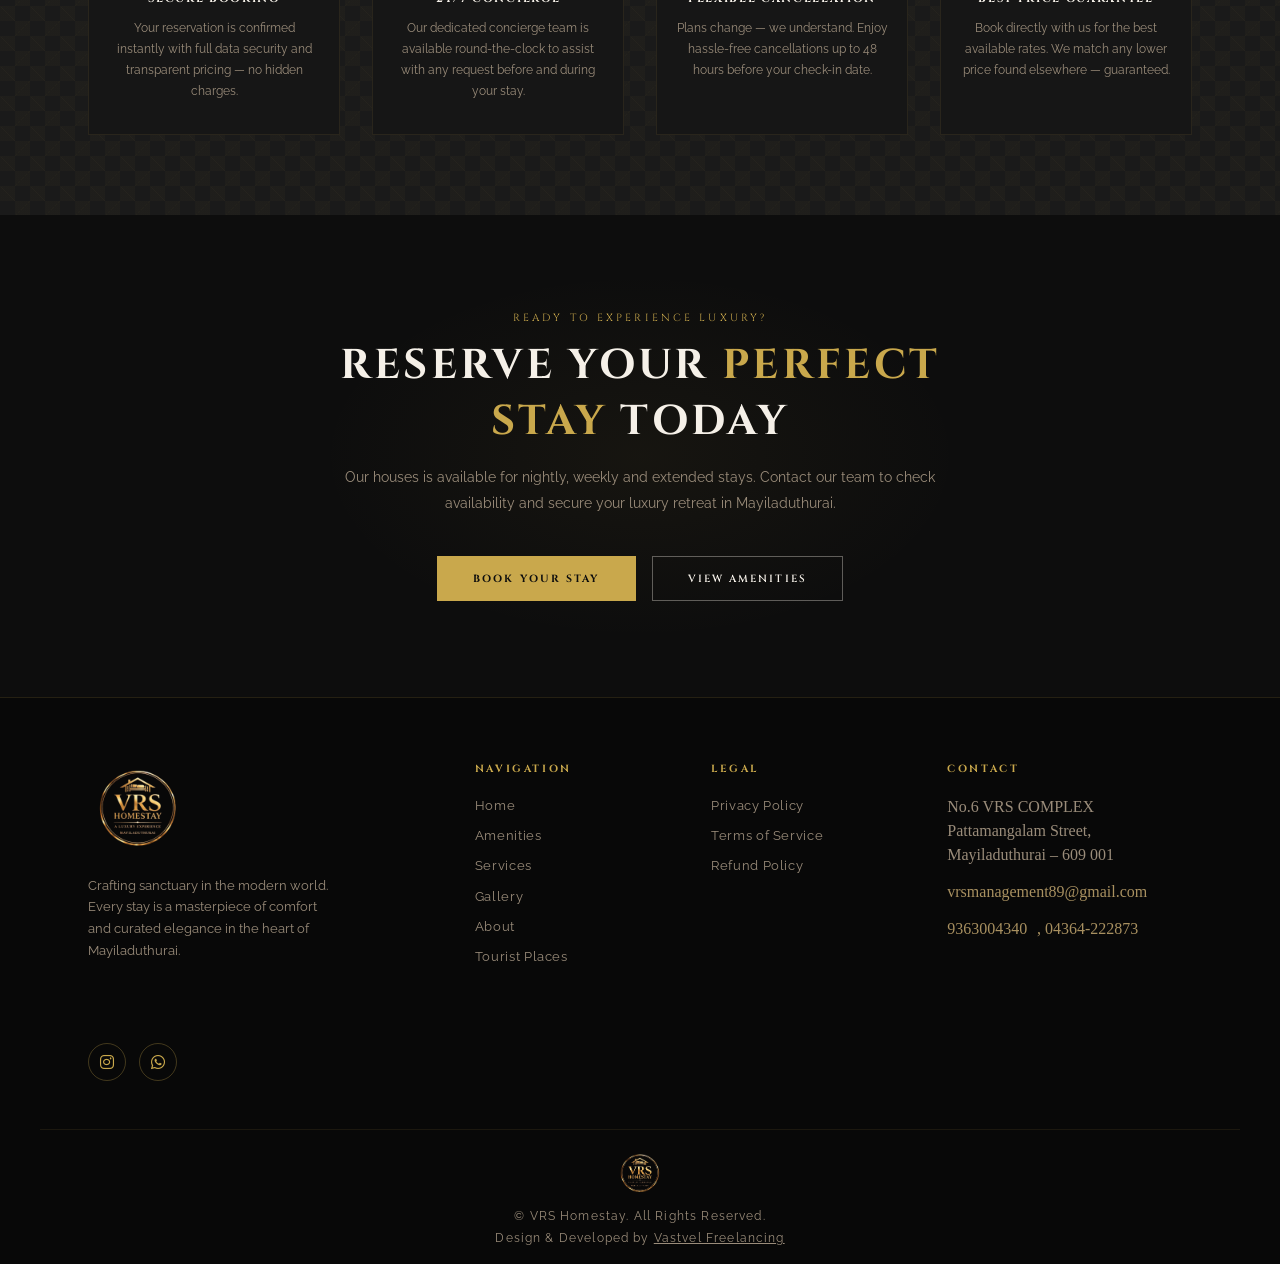
<file: services.html>
<!DOCTYPE html>
  <html lang="en">
  <head>
    <meta charset="UTF-8" />
    <meta name="viewport" content="width=device-width, initial-scale=1.0" />
    <meta name="description" content="VRS Homestay" />
    <link rel="icon" type="image/svg+xml" href="/assets/images/img/vrs-logo1-removebg-preview.png" />
    <title>VRS Homestay</title>
    <link rel="canonical" href="https://www.vrshomestay.com/services.html" />
    <link rel="preconnect" href="https://fonts.googleapis.com" />
    <link rel="preconnect" href="https://fonts.gstatic.com" crossorigin />
    <link href="https://fonts.googleapis.com/css2?family=Cinzel:wght@400;500;600;700;900&family=Raleway:ital,wght@0,300;0,400;0,500;0,600;1,300;1,400&display=swap" rel="stylesheet" />
    <link rel="stylesheet" href="https://cdnjs.cloudflare.com/ajax/libs/font-awesome/6.5.0/css/all.min.css" />
    <link rel="stylesheet" href="assets/css/common.css" />
    <link rel="stylesheet" href="assets/css/services.css" />
  </head>
  <body>

  <!--NAVBAR-->
  <div id="navbar-placeholder"></div>

  <!-- PAGE HERO -->
  <section class="page-hero">
    <div class="page-hero-bg"></div>
    <div class="page-hero-overlay"></div>
    <div class="page-hero-content">
      <div class="breadcrumb">
        <a href="index.html">Home</a>
        <span class="sep">&#8212;</span>
        <span>Our Services</span>
      </div>
      <h1>Our <span>Residences</span></h1>
      <div class="page-hero-ornament">
        <div class="page-hero-ornament-line"></div>
        <div class="page-hero-ornament-diamond"></div>
        <div class="page-hero-ornament-line right"></div>
      </div>
    </div>
  </section>

  <!-- ===================== INTRO ===================== -->
  <section class="services-intro">
    <div class="services-intro-inner reveal">
      <span class="section-label" style="font-family:var(--font-heading);font-size:0.65rem;letter-spacing:0.3em;text-transform:uppercase;color:var(--gold);display:block;margin-bottom:0.8rem;">Selective Luxury Living</span>
      <h2 style="font-family:var(--font-heading);font-size:clamp(1.5rem,3vw,2.2rem);text-transform:uppercase;letter-spacing:0.08em;color:var(--text);font-weight:700;">Our Houses. Our Standard of Excellence.</h2>
      <div style="width:50px;height:1px;background:var(--gold);margin:1.2rem auto;"></div>
      <p> our premium residences in Mayiladuthurai is designed to deliver the same uncompromising standard of luxury. Every house is a sanctuary crafted with quality finishes, premium furnishings, and impeccable attention to detail.</p>
    </div>
  </section>

  <!-- ===================== FEATURED HOUSE SHOWCASE ===================== -->
  <section class="featured-house" id="featuredHouse">
    <div class="featured-house-inner">

      <div class="featured-header reveal">
        <div>
          <span style="font-family:var(--font-heading);font-size:0.62rem;letter-spacing:0.28em;text-transform:uppercase;color:var(--gold);display:block;margin-bottom:0.4rem;">Featured Residence</span>
          <h2 style="font-family:var(--font-heading);font-size:clamp(1.4rem,2.8vw,2rem);text-transform:uppercase;letter-spacing:0.06em;color:var(--text);font-weight:700;">Explore Our Houses</h2>
        </div>
        <!-- <div class="featured-nav">
          <button class="feat-nav-btn" id="prevHouse" title="Previous House"><i class="fas fa-chevron-left"></i></button>
          <button class="feat-nav-btn" id="nextHouse" title="Next House"><i class="fas fa-chevron-right"></i></button>
        </div> -->
      </div>

      <div class="featured-showcase">

        <!-- Image Slider -->
        <div class="featured-slider reveal reveal-delay-1">
          <div class="featured-slider-track" id="sliderTrack">
            <img src="/assets/images/img/photo_6251431174458773275_y.jpg" alt="VRS House" class="featured-slide-img" />
            <img src="/assets/images/img/photo_6251431174458773275_y.jpg" alt="VRS House" class="featured-slide-img" />
            <img src="/assets/images/img/photo_6251431174458773275_y.jpg" alt="VRS House" class="featured-slide-img" />
          </div>

          <!-- <div class="featured-price-badge" id="housePriceBadge">₹4,500 / Night</div> -->

          <!-- Slider arrows -->
          <button id="prevSlide" style="position:absolute;left:0.8rem;top:50%;transform:translateY(-50%);background:rgba(13,13,13,0.7);border:1px solid rgba(201,168,76,0.3);color:var(--gold);width:34px;height:34px;display:flex;align-items:center;justify-content:center;cursor:pointer;transition:all 0.3s;font-size:0.8rem;" title="Prev">
            <i class="fas fa-chevron-left"></i>
          </button>
          <button id="nextSlide" style="position:absolute;right:0.8rem;top:50%;transform:translateY(-50%);background:rgba(13,13,13,0.7);border:1px solid rgba(201,168,76,0.3);color:var(--gold);width:34px;height:34px;display:flex;align-items:center;justify-content:center;cursor:pointer;transition:all 0.3s;font-size:0.8rem;" title="Next">
            <i class="fas fa-chevron-right"></i>
          </button>

          <div class="featured-slider-dots">
            <button class="slider-dot active"></button>
            <button class="slider-dot"></button>
            <button class="slider-dot"></button>
            <button class="slider-dot"></button>
          </div>
        </div>

        <!-- House Info -->
        <div class="reveal reveal-delay-2">
          <h2 class="house-info-title" id="houseName">VRS House</h2>
          <p class="house-info-sub" id="houseSub"> Premium Suite</p>

          <div class="house-tags" id="houseTags">
            <span class="house-tag" style="font-family: 'Times New Roman', Times, serif;">3 Bedrooms</span>
            <span class="house-tag" style="font-family: 'Times New Roman', Times, serif;">2 bathrooms</span>
            <span class="house-tag" style="font-family: 'Times New Roman', Times, serif;">850 sq.feet</span>
          </div>

          
          <!-- Amenities -->
          <div class="house-amenities-grid">
            <div class="house-amenity"><i class="fas fa-wifi"></i><span>Free WiFi</span></div>
            <div class="house-amenity"><i class="fas fa-snowflake"></i><span>AC</span></div>
            <div class="house-amenity"><i class="fas fa-tv"></i><span>Smart TV</span></div>
            <div class="house-amenity"><i class="fas fa-fire-burner"></i><span>Kitchen</span></div>
            <div class="house-amenity"><i class="fas fa-droplet"></i><span>Hot Water</span></div>
            <div class="house-amenity"><i class="fas fa-car"></i><span>Parking</span></div>
          </div>

          <!-- Stats -->
          <div class="house-stats">
            <div class="house-stat-row">
              <div class="house-stat-label"><span>Cleanliness</span><span class="pct">98%</span></div>
              <div class="stat-bg"><div class="stat-fill" data-width="98%"></div></div>
            </div>
            <div class="house-stat-row">
              <div class="house-stat-label"><span>Satisfaction</span><span class="pct">95%</span></div>
              <div class="stat-bg"><div class="stat-fill" data-width="95%"></div></div>
            </div>
            <div class="house-stat-row">
              <div class="house-stat-label"><span>Comfort</span><span class="pct">100%</span></div>
              <div class="stat-bg"><div class="stat-fill" data-width="100%"></div></div>
            </div>
          </div>

          <div class="house-cta-btns">
            <a href="contact.html" class="btn-gold" style="font-family:var(--font-heading);font-size:0.65rem;letter-spacing:0.2em;text-transform:uppercase;font-weight:700;padding:0.85rem 2rem;background:var(--gold);color:var(--black);border:1px solid var(--gold);transition:all 0.35s;display:inline-block;">Reserve Now</a>
            <a href="contact.html" class="btn-outline" style="font-family:var(--font-heading);font-size:0.65rem;letter-spacing:0.2em;text-transform:uppercase;font-weight:600;padding:0.85rem 2rem;background:transparent;color:var(--text);border:1px solid rgba(245,240,232,0.35);transition:all 0.35s;display:inline-block;">Enquire</a>
          </div>
        </div>

      </div><!-- end featured-showcase -->

      <!-- ---- ALL 6 HOUSE CARDS ---- -->
      <!-- <div class="all-houses" style="padding:0;background:transparent;">
        <div style="padding:0;">
          <div class="all-houses-header reveal" style="text-align:left;margin-bottom:1.5rem;">
            <span style="font-family:var(--font-heading);font-size:0.62rem;letter-spacing:0.28em;text-transform:uppercase;color:var(--gold);display:block;margin-bottom:0.3rem;">All Residences</span>
            <p class="all-houses-note">Click any house below to explore it in detail above ↑</p>
          </div>
          <div class="houses-grid">

            <div class="house-card reveal reveal-delay-1" style="border-color:rgba(201,168,76,0.5);">
              <div class="house-card-img">
                <img src="https://images.unsplash.com/photo-1613977257363-707ba9348227?w=600&q=75" alt="The Onyx Den" loading="lazy" />
                <div class="house-card-number">01</div>
              </div>
              <div class="house-card-body">
                <h3 class="house-card-name">The Onyx Den</h3>
                <p class="house-card-desc">Dark luxury with gold finishes, private pool and garden views. Ideal for families.</p>
                <div class="house-card-meta">
                  <span class="house-card-price">₹4,500 / Night</span>
                  <a href="contact.html" class="house-card-btn">Book Now</a>
                </div>
              </div>
            </div>

            <div class="house-card reveal reveal-delay-2">
              <div class="house-card-img">
                <img src="https://images.unsplash.com/photo-1584622650111-993a426fbf0a?w=600&q=75" alt="Ivory Palace" loading="lazy" />
                <div class="house-card-number">02</div>
              </div>
              <div class="house-card-body">
                <h3 class="house-card-name">Ivory Palace</h3>
                <p class="house-card-desc">Pristine marble interiors, panoramic city views and timeless elegance throughout.</p>
                <div class="house-card-meta">
                  <span class="house-card-price">₹4,500 / Night</span>
                  <a href="contact.html" class="house-card-btn">Book Now</a>
                </div>
              </div>
            </div>

            <div class="house-card reveal reveal-delay-3">
              <div class="house-card-img">
                <img src="https://images.unsplash.com/photo-1596436889106-be35e843f974?w=600&q=75" alt="Sky Loft" loading="lazy" />
                <div class="house-card-number">03</div>
              </div>
              <div class="house-card-body">
                <h3 class="house-card-name">Sky Loft</h3>
                <p class="house-card-desc">Open-plan executive retreat with a private rooftop deck and floor-to-ceiling windows.</p>
                <div class="house-card-meta">
                  <span class="house-card-price">₹4,500 / Night</span>
                  <a href="contact.html" class="house-card-btn">Book Now</a>
                </div>
              </div>
            </div>

            <div class="house-card reveal reveal-delay-1">
              <div class="house-card-img">
                <img src="https://images.unsplash.com/photo-1522771739844-6a9f6d5f14af?w=600&q=75" alt="Bronze Villa" loading="lazy" />
                <div class="house-card-number">04</div>
              </div>
              <div class="house-card-body">
                <h3 class="house-card-name">Bronze Villa</h3>
                <p class="house-card-desc">Our grandest villa with 5 bedrooms, private garden and outdoor BBQ entertainment area.</p>
                <div class="house-card-meta">
                  <span class="house-card-price">₹4,500 / Night</span>
                  <a href="contact.html" class="house-card-btn">Book Now</a>
                </div>
              </div>
            </div>

            <div class="house-card reveal reveal-delay-2">
              <div class="house-card-img">
                <img src="https://images.unsplash.com/photo-1560185127-6ed189bf02f4?w=600&q=75" alt="Azure Retreat" loading="lazy" />
                <div class="house-card-number">05</div>
              </div>
              <div class="house-card-body">
                <h3 class="house-card-name">Azure Retreat</h3>
                <p class="house-card-desc">Infinity pool, natural stone accents and serene nature views for a resort-style escape.</p>
                <div class="house-card-meta">
                  <span class="house-card-price">₹4,500 / Night</span>
                  <a href="contact.html" class="house-card-btn">Book Now</a>
                </div>
              </div>
            </div>

            <div class="house-card reveal reveal-delay-3">
              <div class="house-card-img">
                <img src="https://images.unsplash.com/photo-1556909114-f6e7ad7d3136?w=600&q=75" alt="Gold Studio" loading="lazy" />
                <div class="house-card-number">06</div>
              </div>
              <div class="house-card-body">
                <h3 class="house-card-name">Gold Studio</h3>
                <p class="house-card-desc">Boutique compact luxury for solo travelers and couples with a dedicated work lounge.</p>
                <div class="house-card-meta">
                  <span class="house-card-price">₹4,500 / Night</span>
                  <a href="contact.html" class="house-card-btn">Book Now</a>
                </div>
              </div>
            </div>

          </div>
        </div>
      </div> -->

    </div>
  </section>

  <!-- ===================== HOUSE RULES ===================== -->
<section class="house-rules">
  <div class="house-rules-inner">

    <div class="reveal">
      <span class="section-label">Guest Guidelines</span>
      <h2>House <span>Rules</span></h2>
      <div class="rules-line"></div>
    </div>

    <div class="rules-grid">

      <div class="rule-card reveal">
        <i class="fas fa-clock"></i>
        <p><strong>Check-in:</strong> 1:00 PM &nbsp; | &nbsp; <strong>Check-out:</strong> 11:00 AM.</p>
      </div>

      <div class="rule-card reveal">
        <i class="fas fa-user"></i>
        <p>Only registered guests are allowed to stay in the rooms. Extra visitors are not permitted.</p>
      </div>

      <div class="rule-card reveal">
        <i class="fas fa-ban"></i>
        <p>Smoking, alcohol consumption, and any inappropriate activities are strictly not allowed inside the property.</p>
      </div>

      <div class="rule-card reveal">
        <i class="fas fa-volume-low"></i>
        <p>Please be considerate of other guests and maintain a quiet and peaceful environment.</p>
      </div>

      <div class="rule-card reveal">
        <i class="fas fa-moon"></i>
        <p>Quiet hours begin after <strong>10:00 PM</strong>. Loud music or disturbances are not permitted.</p>
      </div>

      <div class="rule-card reveal">
        <i class="fas fa-champagne-glasses"></i>
        <p>Parties, gatherings, or celebrations inside the rooms are not allowed.</p>
      </div>

      <div class="rule-card reveal">
        <i class="fas fa-triangle-exclamation"></i>
        <p>Please report any damage or maintenance issue immediately to the management.</p>
      </div>

      <div class="rule-card reveal">
        <i class="fas fa-file-invoice"></i>
        <p>If any damage occurs to the property, guests may be responsible for applicable repair charges.</p>
      </div>

    </div>
  </div>
</section>


<!-- ===================== SAFETY GUIDELINES ===================== -->
<section class="house-rules safety-rules">
  <div class="house-rules-inner">

    <div class="reveal">
      <span class="section-label">Safety First</span>
      <h2>Safety & <span>Evacuation</span></h2>
      <div class="rules-line"></div>
    </div>

    <div class="rules-grid">

      <div class="rule-card reveal">
        <i class="fas fa-snowflake"></i>
        <p>Please switch off AC, lights, and check the refrigerator before leaving the room.</p>
      </div>

      <div class="rule-card reveal">
        <i class="fas fa-window-maximize"></i>
        <p>Kindly ensure all windows are properly closed when leaving the room.</p>
      </div>

      <div class="rule-card reveal">
        <i class="fas fa-person-running"></i>
        <p>In case of an emergency, remain calm and follow the instructions provided by the management.</p>
      </div>

      <div class="rule-card reveal">
        <i class="fas fa-bell"></i>
        <p>Immediately inform the staff if you notice any safety concern or unusual situation.</p>
      </div>

    </div>

  </div>
</section>

  <!-- ===================== WHY BOOK WITH US ===================== -->
  <section class="why-book-strip">
    <div class="why-book-inner">
      <div class="reveal">
        <span style="font-family:var(--font-heading);font-size:0.65rem;letter-spacing:0.3em;text-transform:uppercase;color:var(--gold);display:block;margin-bottom:0.8rem;">Our Promise</span>
        <h2 style="font-family:var(--font-heading);font-size:clamp(1.5rem,3vw,2.2rem);text-transform:uppercase;letter-spacing:0.08em;color:var(--text);font-weight:700;">Why Book With VRS</h2>
        <div style="width:50px;height:1px;background:var(--gold);margin:1.2rem auto;"></div>
      </div>
      <div class="why-book-grid">
        <div class="why-book-item reveal reveal-delay-1">
          <div class="why-book-icon"><i class="fas fa-lock"></i></div>
          <h4>Secure Booking</h4>
          <p>Your reservation is confirmed instantly with full data security and transparent pricing — no hidden charges.</p>
        </div>
        <div class="why-book-item reveal reveal-delay-2">
          <div class="why-book-icon"><i class="fas fa-headset"></i></div>
          <h4>24/7 Concierge</h4>
          <p>Our dedicated concierge team is available round-the-clock to assist with any request before and during your stay.</p>
        </div>
        <div class="why-book-item reveal reveal-delay-3">
          <div class="why-book-icon"><i class="fas fa-rotate-left"></i></div>
          <h4>Flexible Cancellation</h4>
          <p>Plans change — we understand. Enjoy hassle-free cancellations up to 48 hours before your check-in date.</p>
        </div>
        <div class="why-book-item reveal reveal-delay-4">
          <div class="why-book-icon"><i class="fas fa-award"></i></div>
          <h4>Best Price Guarantee</h4>
          <p>Book directly with us for the best available rates. We match any lower price found elsewhere — guaranteed.</p>
        </div>
      </div>
    </div>
  </section>

  <!-- ===================== CTA BANNER ===================== -->
  <section class="services-cta-banner">
    <div class="services-cta-banner-inner reveal">
      <span style="font-family:var(--font-heading);font-size:0.65rem;letter-spacing:0.3em;text-transform:uppercase;color:var(--gold);display:block;margin-bottom:0.8rem;">Ready to Experience Luxury?</span>
      <h2>Reserve Your <span>Perfect Stay</span> Today</h2>
      <p>Our houses is available for nightly, weekly and extended stays. Contact our team to check availability and secure your luxury retreat in Mayiladuthurai.</p>
      <div class="cta-btns">
        <a href="contact.html" class="btn-gold" style="font-family:var(--font-heading);font-size:0.65rem;letter-spacing:0.2em;text-transform:uppercase;font-weight:700;padding:0.9rem 2.2rem;background:var(--gold);color:var(--black);border:1px solid var(--gold);transition:all 0.35s;display:inline-block;">Book Your Stay</a>
        <a href="amenities.html" class="btn-outline" style="font-family:var(--font-heading);font-size:0.65rem;letter-spacing:0.2em;text-transform:uppercase;font-weight:600;padding:0.9rem 2.2rem;background:transparent;color:var(--text);border:1px solid rgba(245,240,232,0.35);transition:all 0.35s;display:inline-block;">View Amenities</a>
      </div>
    </div>
  </section>

  <!-- ===================== FOOTER ===================== -->
  <div id="footer-placeholder"></div>

  <script src="assets/js/common.js"></script>
  <script src="assets/js/services.js"></script>
  </body>
  </html>
</file>
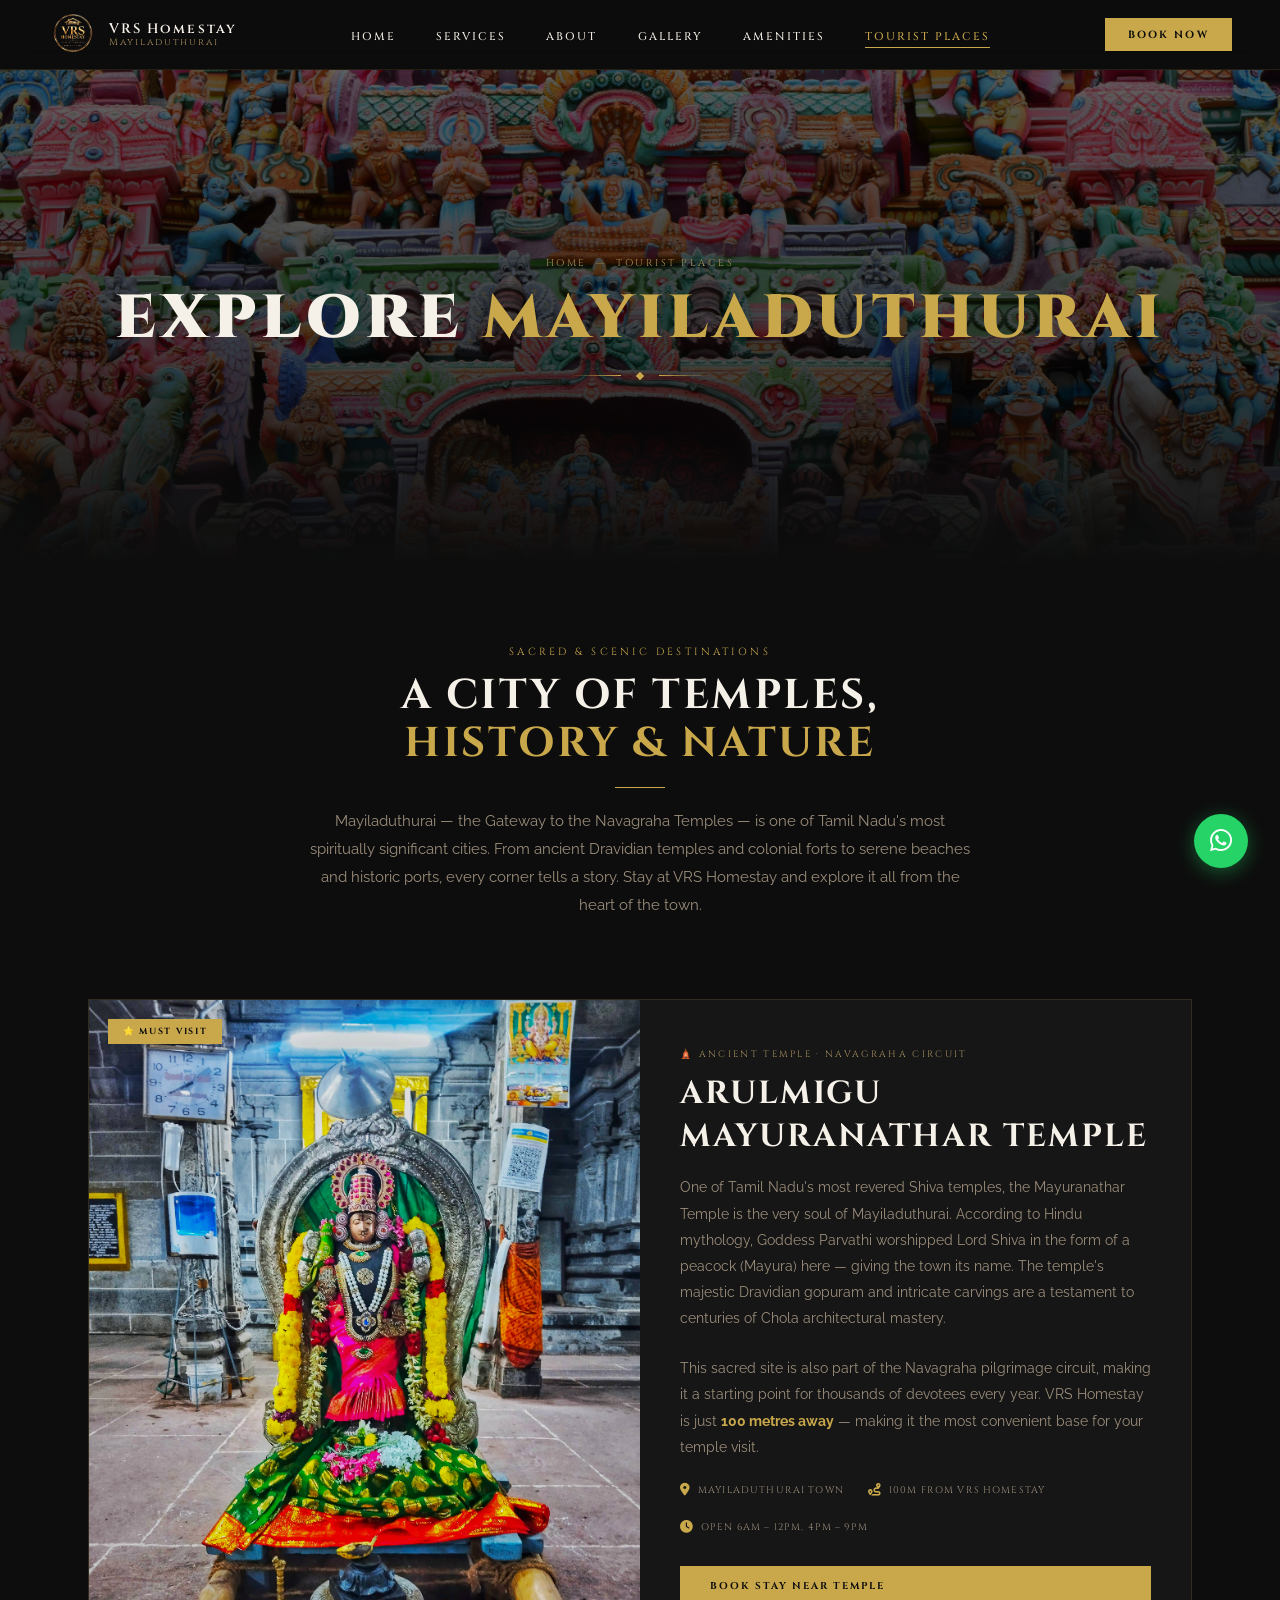
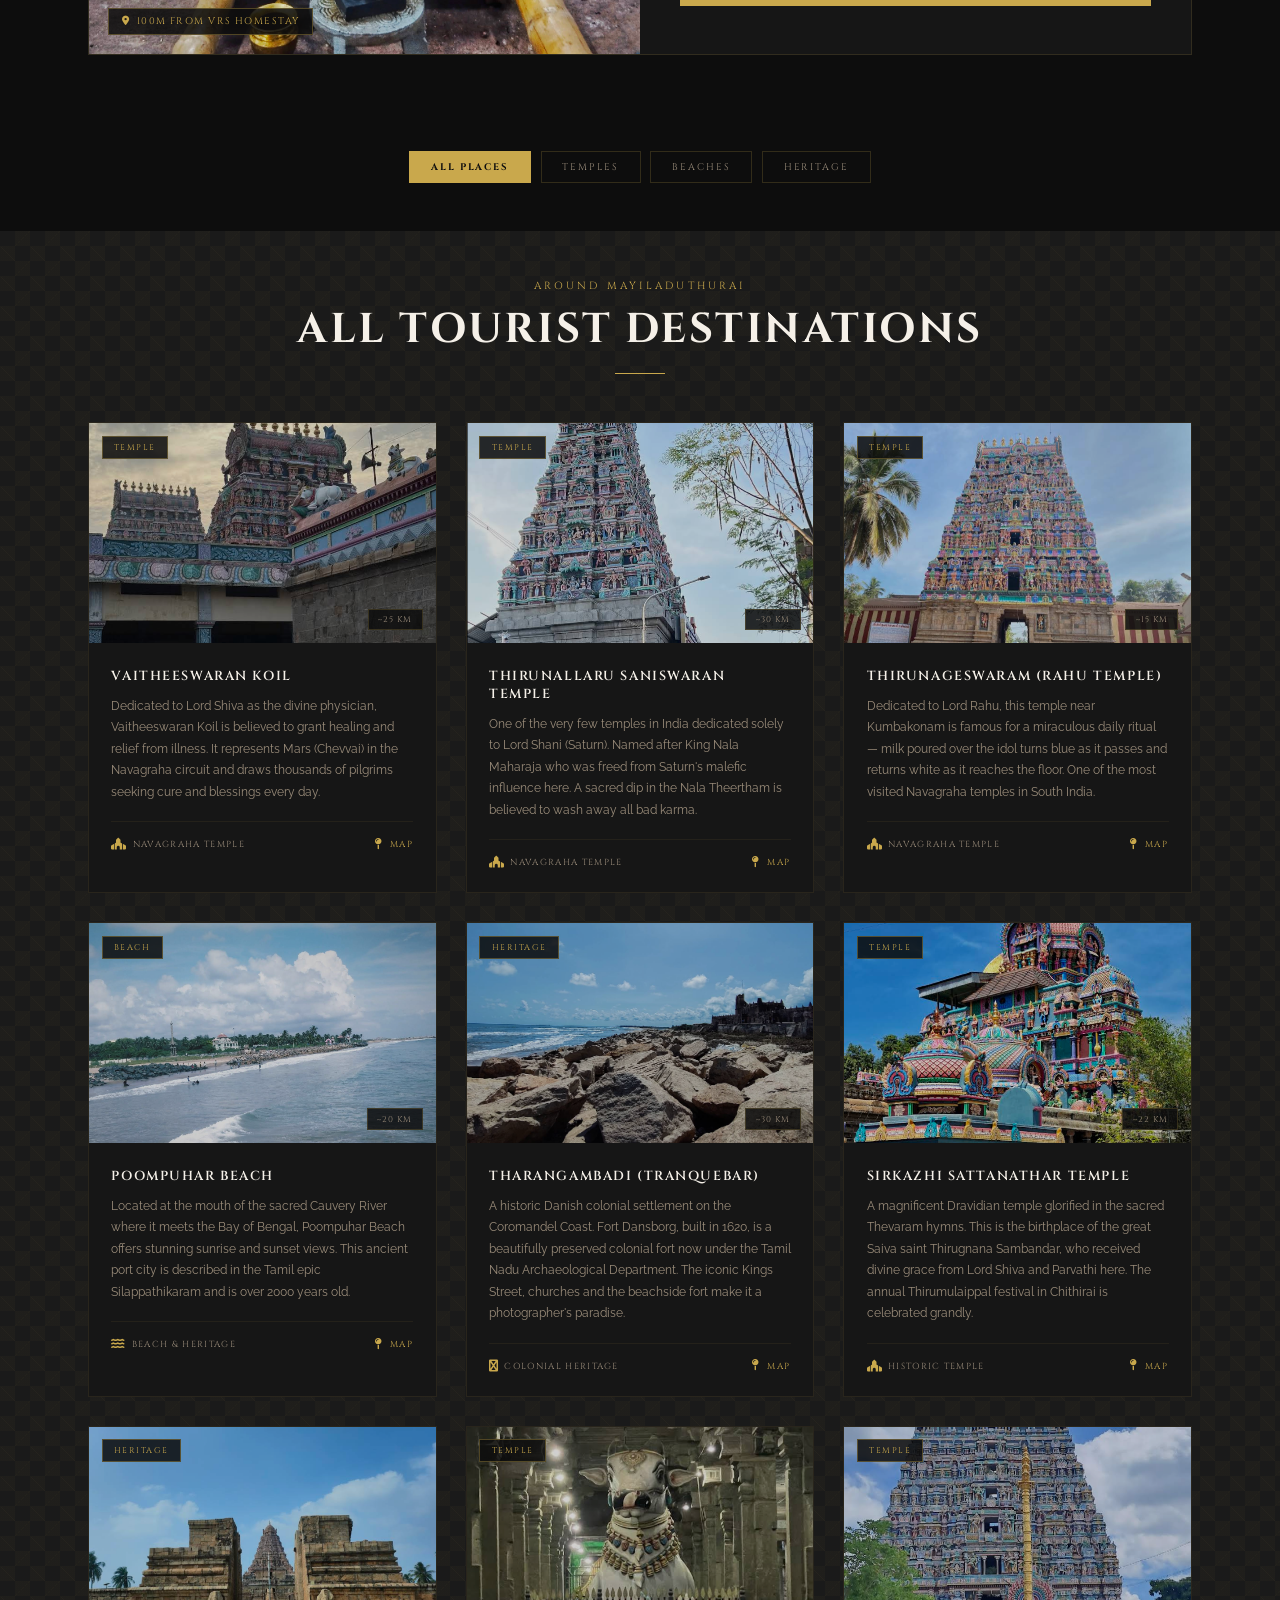
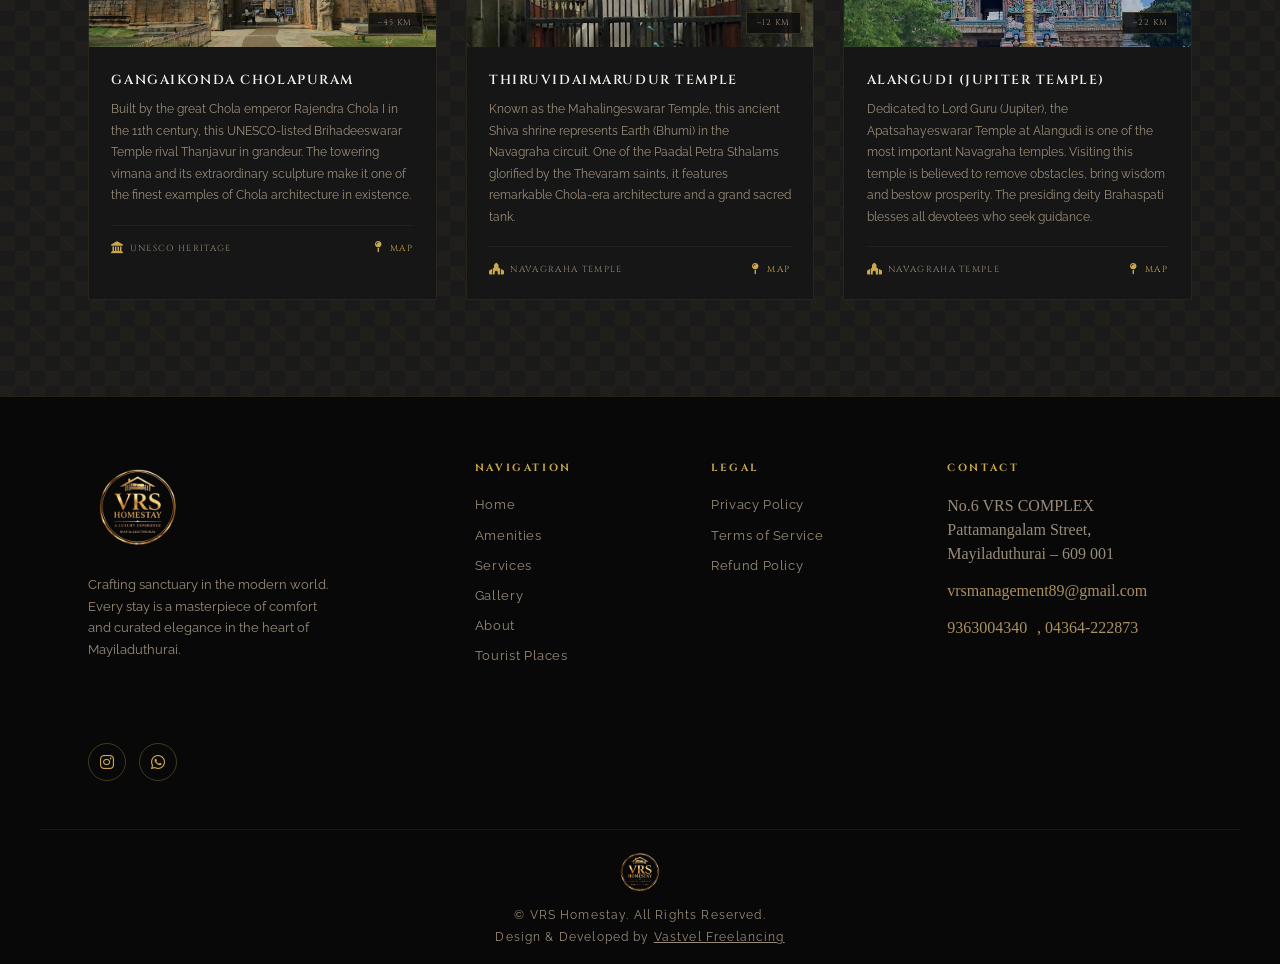
<file: tourist.html>
<!DOCTYPE html>
<html lang="en">
<head>
  <meta charset="UTF-8" />
  <meta name="viewport" content="width=device-width, initial-scale=1.0" />
      <meta name="description" content="VRS Homestay" />
    <link
      rel="icon"
      type="image/svg+xml"
      href="/assets/images/img/vrs-logo1-removebg-preview.png"
    />
    <title>VRS Homestay</title>
  <link rel="preconnect" href="https://fonts.googleapis.com" />
  <link rel="preconnect" href="https://fonts.gstatic.com" crossorigin />
  <link href="https://fonts.googleapis.com/css2?family=Cinzel:wght@400;500;600;700;900&family=Raleway:ital,wght@0,300;0,400;0,500;0,600;1,300;1,400&display=swap" rel="stylesheet" />
  <link rel="stylesheet" href="https://cdnjs.cloudflare.com/ajax/libs/font-awesome/6.5.0/css/all.min.css" />
  <link rel="stylesheet" href="assets/css/common.css" />
  <link rel="stylesheet" href="assets/css/tourist.css" />
</head>
<body>

<!-- NAVBAR -->
<div id="navbar-placeholder"></div>

<!-- PAGE HERO -->
<section class="page-hero">
  <div class="page-hero-bg"></div>
  <div class="page-hero-overlay"></div>
  <div class="page-hero-content">
    <div class="breadcrumb">
      <a href="index.html">Home</a><span class="sep">&#8212;</span><span>Tourist Places</span>
    </div>
    <h1>Explore <span>Mayiladuthurai</span></h1>
    <div class="page-hero-ornament">
      <div class="ornament-line"></div><div class="ornament-diamond"></div><div class="ornament-line right"></div>
    </div>
  </div>
</section>

<!-- INTRO -->
<section class="tourist-intro">
  <div class="tourist-intro-inner reveal">
    <span class="section-label">Sacred & Scenic Destinations</span>
    <h2 class="section-title">A City of Temples,<br/><span style="color:var(--gold);">History & Nature</span></h2>
    <div class="section-divider center"></div>
    <p>Mayiladuthurai — the Gateway to the Navagraha Temples — is one of Tamil Nadu's most spiritually significant cities. From ancient Dravidian temples and colonial forts to serene beaches and historic ports, every corner tells a story. Stay at VRS Homestay and explore it all from the heart of the town.</p>
  </div>
</section>



<!-- FEATURED PLACE — Mayuranathar Temple -->
<section class="featured-place">
  <div class="featured-place-inner reveal">
    <div class="place-featured-card">
      <div class="place-featured-img">
        <img src="/assets/images/temple/Screenshot 2026-04-11 144706.png" alt="Mayuranathar Temple Mayiladuthurai" loading="lazy" />
        <div class="place-featured-badge">⭐ Must Visit</div>
        <div class="place-featured-dist"><i class="fas fa-location-dot" style="margin-right:0.4rem;"></i>100m from VRS Homestay</div>
      </div>
      <div class="place-featured-body">
        <span class="place-cat-tag">🛕 Ancient Temple · Navagraha Circuit</span>
        <h2>Arulmigu Mayuranathar Temple</h2>
        <p>One of Tamil Nadu's most revered Shiva temples, the Mayuranathar Temple is the very soul of Mayiladuthurai. According to Hindu mythology, Goddess Parvathi worshipped Lord Shiva in the form of a peacock (Mayura) here — giving the town its name. The temple's majestic Dravidian gopuram and intricate carvings are a testament to centuries of Chola architectural mastery.</p>
        <p>This sacred site is also part of the Navagraha pilgrimage circuit, making it a starting point for thousands of devotees every year. VRS Homestay is just <strong style="color:var(--gold);">100 metres away</strong> — making it the most convenient base for your temple visit.</p>
        <div class="place-info-row">
          <div class="place-info-item"><i class="fas fa-location-dot"></i><span>Mayiladuthurai Town</span></div>
          <div class="place-info-item"><i class="fas fa-route"></i><span>100m from VRS Homestay</span></div>
          <div class="place-info-item"><i class="fas fa-clock"></i><span>Open 6AM – 12PM, 4PM – 9PM</span></div>
        </div>
        <a href="contact.html" class="btn-gold" style="font-size:0.62rem;padding:0.75rem 1.8rem;">Book Stay Near Temple</a>
      </div>
    </div>
  </div>
</section>

<!-- CATEGORY FILTER -->
<div class="category-filter reveal">
  <div class="filter-btns">
    <button class="filter-btn active" data-filter="all">All Places</button>
    <button class="filter-btn" data-filter="temple">Temples</button>
    <button class="filter-btn" data-filter="beach">Beaches</button>
    <button class="filter-btn" data-filter="heritage">Heritage</button>
  </div>
</div>

<!-- ALL PLACES GRID -->
<section class="places-section">
  <div class="places-inner">

    <div style="text-align:center;margin-bottom:3rem;" class="reveal">
      <span class="section-label">Around Mayiladuthurai</span>
      <h2 class="section-title">All Tourist Destinations</h2>
      <div class="section-divider center"></div>
    </div>

    <div class="places-grid">

      <!-- 1. Vaitheeswaran Koil -->
      <div class="place-card reveal reveal-delay-1" data-cat="temple">
        <div class="place-card-img">
          <img src="/assets/images/temple/vaitheeswaren.png" alt="Vaitheeswaran Koil" loading="lazy" />
          <span class="place-card-cat">Temple</span>
          <span class="place-card-dist">~25 km</span>
        </div>
        <div class="place-card-body">
          <h3>Vaitheeswaran Koil</h3>
          <p>Dedicated to Lord Shiva as the divine physician, Vaitheeswaran Koil is believed to grant healing and relief from illness. It represents Mars (Chevvai) in the Navagraha circuit and draws thousands of pilgrims seeking cure and blessings every day.</p>
          <div class="place-card-footer">
            <div class="place-card-type"><i class="fas fa-place-of-worship"></i><span>Navagraha Temple</span></div>
            <a href="https://maps.google.com/?q=Vaitheeswaran+Koil+Tamil+Nadu" target="_blank" class="place-map-link"><i class="fas fa-map-pin"></i>Map</a>
          </div>
        </div>
      </div>

      <!-- 2. Thirunallaru Saniswaran Temple -->
      <div class="place-card reveal reveal-delay-2" data-cat="temple">
        <div class="place-card-img">
          <img src="/assets/images/temple/thirunallaru.png" alt="Thirunallaru Temple" loading="lazy" />
          <span class="place-card-cat">Temple</span>
          <span class="place-card-dist">~30 km</span>
        </div>
        <div class="place-card-body">
          <h3>Thirunallaru Saniswaran Temple</h3>
          <p>One of the very few temples in India dedicated solely to Lord Shani (Saturn). Named after King Nala Maharaja who was freed from Saturn's malefic influence here. A sacred dip in the Nala Theertham is believed to wash away all bad karma.</p>
          <div class="place-card-footer">
            <div class="place-card-type"><i class="fas fa-place-of-worship"></i><span>Navagraha Temple</span></div>
            <a href="https://maps.google.com/?q=Thirunallaru+Temple+Tamil+Nadu" target="_blank" class="place-map-link"><i class="fas fa-map-pin"></i>Map</a>
          </div>
        </div>
      </div>

      <!-- 3. Thirunageswaram -->
      <div class="place-card reveal reveal-delay-3" data-cat="temple">
        <div class="place-card-img">
          <img src="/assets/images/temple/thirunageswarm.png" alt="Thirunageswaram Temple" loading="lazy" />
          <span class="place-card-cat">Temple</span>
          <span class="place-card-dist">~15 km</span>
        </div>
        <div class="place-card-body">
          <h3>Thirunageswaram (Rahu Temple)</h3>
          <p>Dedicated to Lord Rahu, this temple near Kumbakonam is famous for a miraculous daily ritual — milk poured over the idol turns blue as it passes and returns white as it reaches the floor. One of the most visited Navagraha temples in South India.</p>
          <div class="place-card-footer">
            <div class="place-card-type"><i class="fas fa-place-of-worship"></i><span>Navagraha Temple</span></div>
            <a href="https://maps.google.com/?q=Thirunageswaram+Rahu+Temple" target="_blank" class="place-map-link"><i class="fas fa-map-pin"></i>Map</a>
          </div>
        </div>
      </div>

      <!-- 4. Poompuhar Beach -->
      <div class="place-card reveal reveal-delay-1" data-cat="beach">
        <div class="place-card-img">
          <img src="/assets/images/temple/Screenshot 2026-04-11 144940.png" alt="Poompuhar Beach" loading="lazy" />
          <span class="place-card-cat">Beach</span>
          <span class="place-card-dist">~20 km</span>
        </div>
        <div class="place-card-body">
          <h3>Poompuhar Beach</h3>
          <p>Located at the mouth of the sacred Cauvery River where it meets the Bay of Bengal, Poompuhar Beach offers stunning sunrise and sunset views. This ancient port city is described in the Tamil epic Silappathikaram and is over 2000 years old.</p>
          <div class="place-card-footer">
            <div class="place-card-type"><i class="fas fa-water"></i><span>Beach & Heritage</span></div>
            <a href="https://maps.google.com/?q=Poompuhar+Beach+Tamil+Nadu" target="_blank" class="place-map-link"><i class="fas fa-map-pin"></i>Map</a>
          </div>
        </div>
      </div>

      <!-- 5. Tharangambadi (Tranquebar) -->
      <div class="place-card reveal reveal-delay-2" data-cat="heritage">
        <div class="place-card-img">
          <img src="/assets/images/temple/tharangambadi.png" alt="Tharangambadi Fort Tranquebar" loading="lazy" />
          <span class="place-card-cat">Heritage</span>
          <span class="place-card-dist">~30 km</span>
        </div>
        <div class="place-card-body">
          <h3>Tharangambadi (Tranquebar)</h3>
          <p>A historic Danish colonial settlement on the Coromandel Coast. Fort Dansborg, built in 1620, is a beautifully preserved colonial fort now under the Tamil Nadu Archaeological Department. The iconic Kings Street, churches and the beachside fort make it a photographer's paradise.</p>
          <div class="place-card-footer">
            <div class="place-card-type"><i class="fas fa-fort-awesome"></i><span>Colonial Heritage</span></div>
            <a href="https://maps.google.com/?q=Tharangambadi+Fort+Tamil+Nadu" target="_blank" class="place-map-link"><i class="fas fa-map-pin"></i>Map</a>
          </div>
        </div>
      </div>

      <!-- 6. Sirkazhi Temple -->
      <div class="place-card reveal reveal-delay-3" data-cat="temple">
        <div class="place-card-img">
          <img src="assets/images/temple/sirkazli.png" alt="Sirkazhi Temple" loading="lazy" />
          <span class="place-card-cat">Temple</span>
          <span class="place-card-dist">~22 km</span>
        </div>
        <div class="place-card-body">
          <h3>Sirkazhi Sattanathar Temple</h3>
          <p>A magnificent Dravidian temple glorified in the sacred Thevaram hymns. This is the birthplace of the great Saiva saint Thirugnana Sambandar, who received divine grace from Lord Shiva and Parvathi here. The annual Thirumulaippal festival in Chithirai is celebrated grandly.</p>
          <div class="place-card-footer">
            <div class="place-card-type"><i class="fas fa-place-of-worship"></i><span>Historic Temple</span></div>
            <a href="https://maps.google.com/?q=Sirkazhi+Sattanathar+Temple" target="_blank" class="place-map-link"><i class="fas fa-map-pin"></i>Map</a>
          </div>
        </div>
      </div>

      <!-- 7. Gangaikonda Cholapuram -->
      <div class="place-card reveal reveal-delay-1" data-cat="heritage">
        <div class="place-card-img">
          <img src="/assets/images/temple/gangaikonda sozhapuram'.png" alt="Gangaikonda Cholapuram Temple" loading="lazy" />
          <span class="place-card-cat">Heritage</span>
          <span class="place-card-dist">~45 km</span>
        </div>
        <div class="place-card-body">
          <h3>Gangaikonda Cholapuram</h3>
          <p>Built by the great Chola emperor Rajendra Chola I in the 11th century, this UNESCO-listed Brihadeeswarar Temple rival Thanjavur in grandeur. The towering vimana and its extraordinary sculpture make it one of the finest examples of Chola architecture in existence.</p>
          <div class="place-card-footer">
            <div class="place-card-type"><i class="fas fa-landmark"></i><span>UNESCO Heritage</span></div>
            <a href="https://maps.google.com/?q=Gangaikonda+Cholapuram+Temple" target="_blank" class="place-map-link"><i class="fas fa-map-pin"></i>Map</a>
          </div>
        </div>
      </div>

      <!-- 8. Thiruvidaimarudur -->
      <div class="place-card reveal reveal-delay-2" data-cat="temple">
        <div class="place-card-img">
          <img src="/assets/images/temple/thiruvidaimaruthru.png" alt="Thiruvidaimarudur Temple" loading="lazy" />
          <span class="place-card-cat">Temple</span>
          <span class="place-card-dist">~12 km</span>
        </div>
        <div class="place-card-body">
          <h3>Thiruvidaimarudur Temple</h3>
          <p>Known as the Mahalingeswarar Temple, this ancient Shiva shrine represents Earth (Bhumi) in the Navagraha circuit. One of the Paadal Petra Sthalams glorified by the Thevaram saints, it features remarkable Chola-era architecture and a grand sacred tank.</p>
          <div class="place-card-footer">
            <div class="place-card-type"><i class="fas fa-place-of-worship"></i><span>Navagraha Temple</span></div>
            <a href="https://maps.google.com/?q=Thiruvidaimarudur+Temple+Tamil+Nadu" target="_blank" class="place-map-link"><i class="fas fa-map-pin"></i>Map</a>
          </div>
        </div>
      </div>

     

     

      <!-- 12. Alangudi Jupiter Temple -->
      <div class="place-card reveal reveal-delay-3" data-cat="temple">
        <div class="place-card-img">
          <img src="/assets/images/temple/ALANGUDI.png" alt="Alangudi Jupiter Temple" loading="lazy" />
          <span class="place-card-cat">Temple</span>
          <span class="place-card-dist">~22 km</span>
        </div>
        <div class="place-card-body">
          <h3>Alangudi (Jupiter Temple)</h3>
          <p>Dedicated to Lord Guru (Jupiter), the Apatsahayeswarar Temple at Alangudi is one of the most important Navagraha temples. Visiting this temple is believed to remove obstacles, bring wisdom and bestow prosperity. The presiding deity Brahaspati blesses all devotees who seek guidance.</p>
          <div class="place-card-footer">
            <div class="place-card-type"><i class="fas fa-place-of-worship"></i><span>Navagraha Temple</span></div>
            <a href="https://maps.google.com/?q=Alangudi+Jupiter+Temple+Tamil+Nadu" target="_blank" class="place-map-link"><i class="fas fa-map-pin"></i>Map</a>
          </div>
        </div>
      </div>

    </div><!-- end places-grid -->
  </div>
</section>


<!-- FOOTER -->
 <div id="footer-placeholder"></div>

<script src="assets/js/common.js"></script>
<script src="assets/js/tourist.js"></script>
</body>
</html>
</file>
<file: assets/css/common.css>
/* ============================================
   VRS HOMESTAY - COMMON CSS
   Navbar, Footer, Variables, Reset
============================================ */

@import url('https://fonts.googleapis.com/css2?family=Cinzel:wght@400;500;600;700;900&family=Raleway:ital,wght@0,300;0,400;0,500;0,600;1,300;1,400&display=swap');

/* --- CSS Variables --- */
:root {
  --black: #0d0d0d;
  --dark: #1a1a1a;
  --dark2: #111111;
  --card-bg: #161616;
  --gold: #c9a84c;
  --gold-bright: #f0c040;
  --gold-muted: #a89060;
  --gold-dim: rgba(201, 168, 76, 0.15);
  --text: #f5f0e8;
  --text-muted: #9a8c7a;
  --white: #ffffff;
  --font-heading: 'Cinzel', serif;
  --font-body: 'Raleway', sans-serif;
  --transition: all 0.35s cubic-bezier(0.4, 0, 0.2, 1);
  --shadow-gold: 0 0 30px rgba(201, 168, 76, 0.15);
}

/* --- Reset --- */
*, *::before, *::after { margin: 0; padding: 0; box-sizing: border-box; }
html { scroll-behavior: smooth; font-size: 16px; }
body {
  font-family: var(--font-body);
  background-color: var(--black);
  color: var(--text);
  overflow-x: hidden;
  -webkit-font-smoothing: antialiased;
}
img { max-width: 100%; display: block; }
a { text-decoration: none; color: inherit; }
ul { list-style: none; }
button { cursor: pointer; border: none; background: none; font-family: var(--font-body); }

/* --- Diamond Pattern Background --- */
.diamond-bg {
  background-color: var(--dark);
  background-image:
    linear-gradient(45deg, rgba(201,168,76,0.04) 25%, transparent 25%),
    linear-gradient(-45deg, rgba(201,168,76,0.04) 25%, transparent 25%),
    linear-gradient(45deg, transparent 75%, rgba(201,168,76,0.04) 75%),
    linear-gradient(-45deg, transparent 75%, rgba(201,168,76,0.04) 75%);
  background-size: 30px 30px;
  background-position: 0 0, 0 15px, 15px -15px, -15px 0px;
}

/* ============================================
   NAVBAR
============================================ */
.navbar {
  position: fixed;
  top: 0; left: 0; right: 0;
  z-index: 1000;
  display: flex;
  align-items: center;
  justify-content: space-between;
  padding: 0 3rem;
  height: 70px;
  background: rgba(13, 13, 13, 0.92);
  backdrop-filter: blur(12px);
  -webkit-backdrop-filter: blur(12px);
  border-bottom: 1px solid rgba(201, 168, 76, 0.12);
  transition: var(--transition);
}

.navbar.scrolled {
  height: 62px;
  background: rgba(10, 10, 10, 0.98);
  border-bottom-color: rgba(201, 168, 76, 0.25);
  box-shadow: 0 4px 30px rgba(0,0,0,0.5);
}

.navbar-brand {
  display: flex;
  align-items: center;
  gap: 0.7rem;
  text-decoration: none;
}

.navbar-logo {
  width: 42px;
  height: 42px;
  border-radius: 50%;
  border: 1.5px solid var(--gold);
  object-fit: cover;
}

.navbar-logo-text {
  font-family: var(--font-heading);
  font-size: 0.85rem;
  letter-spacing: 0.15em;
  color: var(--text);
  font-weight: 600;
  line-height: 1.2;
}

.navbar-logo-text span {
  display: block;
  font-size: 0.6rem;
  color: var(--gold-muted);
  letter-spacing: 0.2em;
  font-weight: 400;
}

.navbar-nav {
  display: flex;
  align-items: center;
  gap: 2.5rem;
}

.navbar-nav a {
  font-family: var(--font-heading);
  font-size: 0.7rem;
  letter-spacing: 0.18em;
  color: var(--text);
  text-transform: uppercase;
  font-weight: 500;
  position: relative;
  padding-bottom: 4px;
  transition: var(--transition);
}

.navbar-nav a::after {
  content: '';
  position: absolute;
  bottom: 0; left: 0;
  width: 0; height: 1px;
  background: var(--gold);
  transition: var(--transition);
}

.navbar-nav a:hover,
.navbar-nav a.active {
  color: var(--gold);
}

.navbar-nav a:hover::after,
.navbar-nav a.active::after {
  width: 100%;
}

.navbar-cta {
  font-family: var(--font-heading);
  font-size: 0.65rem;
  letter-spacing: 0.2em;
  text-transform: uppercase;
  color: var(--black);
  background: var(--gold);
  padding: 0.55rem 1.4rem;
  font-weight: 700;
  transition: var(--transition);
  border: 1px solid var(--gold);
}

.navbar-cta:hover {
  background: transparent;
  color: var(--gold);
  box-shadow: 0 0 20px rgba(201,168,76,0.3);
}

/* Hamburger */
.hamburger {
  display: none;
  flex-direction: column;
  gap: 5px;
  cursor: pointer;
  padding: 4px;
}

.hamburger span {
  display: block;
  width: 24px;
  height: 1.5px;
  background: var(--gold);
  transition: var(--transition);
}

.hamburger.active span:nth-child(1) { transform: translateY(6.5px) rotate(45deg); }
.hamburger.active span:nth-child(2) { opacity: 0; }
.hamburger.active span:nth-child(3) { transform: translateY(-6.5px) rotate(-45deg); }

/* Mobile Menu */
.mobile-menu {
  display: none;
  position: fixed;
  top: 70px; left: 0; right: 0;
  background: rgba(10,10,10,0.98);
  backdrop-filter: blur(20px);
  padding: 2rem;
  border-bottom: 1px solid rgba(201,168,76,0.2);
  z-index: 999;
  flex-direction: column;
  gap: 1.5rem;
}

.mobile-menu.open { display: flex; }

.mobile-menu a {
  font-family: var(--font-heading);
  font-size: 0.8rem;
  letter-spacing: 0.2em;
  text-transform: uppercase;
  color: var(--text);
  border-bottom: 1px solid rgba(201,168,76,0.1);
  padding-bottom: 1rem;
  transition: var(--transition);
}

.mobile-menu a:hover { color: var(--gold); }

.mobile-menu .navbar-cta {
  text-align: center;
  display: block;
  padding: 0.8rem;
}

/* ============================================
   FOOTER
============================================ */
.footer {
  background: #080808;
  border-top: 1px solid rgba(201,168,76,0.15);
  padding: 4rem 0 0;
}

.footer-grid {
  max-width: 1200px;
  margin: 0 auto;
  padding: 0 3rem;
  display: grid;
  grid-template-columns: 1.8fr 1fr 1fr 1.3fr;
  gap: 3rem;
}

.footer-brand .footer-logo-text {
  font-family: var(--font-heading);
  font-size: 1.1rem;
  letter-spacing: 0.2em;
  color: var(--text);
  font-weight: 700;
  margin-bottom: 0.5rem;
  display: block;
}

.footer-brand p {
  font-size: 0.8rem;
  color: var(--text-muted);
  line-height: 1.7;
  margin-top: 0.8rem;
  max-width: 240px;
}

.footer-col h4 {
  font-family: var(--font-heading);
  font-size: 0.65rem;
  letter-spacing: 0.25em;
  text-transform: uppercase;
  color: var(--gold);
  margin-bottom: 1.2rem;
}

.footer-col ul li {
  margin-bottom: 0.7rem;
}

.footer-col ul li a {
  font-size: 0.8rem;
  color: var(--text-muted);
  transition: var(--transition);
  letter-spacing: 0.05em;
}

.footer-col ul li a:hover { color: var(--gold); }

.footer-contact-item {
  display: flex;
  align-items: flex-start;
  gap: 0.6rem;
  margin-bottom: 0.8rem;
}

.footer-contact-item span {
  font-family: 'Times New Roman', Times, serif;
  font-size: 1 rem;
  color: var(--text-muted);
  line-height: 1.5;
}

.footer-bottom {
  max-width: 1200px;
  margin: 3rem auto 0;
  padding: 1.2rem 3rem;
  border-top: 1px solid rgba(201,168,76,0.1);
  display: flex;
  align-items: center;
  justify-content: center;
}

.footer-bottom-logo {
  width: 38px;
  height: 38px;
  border-radius: 50%;
  /* border: 1px solid rgba(201,168,76,0.4); */
  display: flex;
  align-items: center;
  justify-content: center;
  font-family: var(--font-heading);
  font-size: 0.65rem;
  color: var(--gold);
  font-weight: 700;
  letter-spacing: 0.1em;
  margin-bottom: 0.5rem;
  margin: 0 auto 0.6rem;
}

.footer-copyright {
  font-size: 0.72rem;
  color: var(--text-muted);
  letter-spacing: 0.1em;
  text-align: center;
}

.footer-copyright-wrap {
  text-align: center;
  width: 100%;
}

/* ============================================
   RESPONSIVE - NAVBAR & FOOTER
============================================ */
@media (max-width: 968px) {
  .navbar { padding: 0 1.5rem; }
  .navbar-nav { display: none; }
  .navbar-cta { display: none; }
  .hamburger { display: flex; }

  .footer-grid {
    grid-template-columns: 1fr 1fr;
    gap: 2rem;
    padding: 0 1.5rem;
  }
}

@media (max-width: 600px) {
  .footer-grid {
    grid-template-columns: 1fr;
    gap: 1.5rem;
    padding: 0 1.2rem;
  }

  
}

@media (max-width: 300px){
  .navbar-logo-text{
    display: none;
  }
}

/* ---- WHATSAPP FLOAT BUTTON ---- */
.whatsapp-float {
  position: fixed;
  bottom: 2rem;
  right: 2rem;
  z-index: 9999;
  width: 54px;
  height: 54px;
  background: #25D366;
  border-radius: 50%;
  display: flex;
  align-items: center;
  justify-content: center;
  font-size: 1.6rem;
  color: #fff;
  box-shadow: 0 4px 20px rgba(37,211,102,0.4);
  transition: all 0.3s ease;
  text-decoration: none;
}

.whatsapp-float:hover {
  transform: scale(1.12);
  box-shadow: 0 6px 28px rgba(37,211,102,0.6);
}
</file>
<file: assets/css/home.css>
/* ============================================
   VRS HOMESTAY - HOME PAGE CSS
============================================ */

/* ---- HERO ---- */
.hero {
  position: relative;
  height: 100vh;
  min-height: 650px;
  display: flex;
  align-items: center;
  justify-content: center;
  overflow: hidden;
}

.hero-bg {
  position: absolute;
  inset: 0;
  background: url('/assets/images/temple/Screenshot\ 2026-04-14\ 081701.png') center/cover no-repeat;
  transform: scale(1.05);
  animation: heroZoom 12s ease-in-out infinite alternate;
}

@keyframes heroZoom {
  from { transform: scale(1.05); }
  to   { transform: scale(1.12); }
}

.hero-overlay {
  position: absolute;
  inset: 0;
  background: linear-gradient(
    to bottom,
    rgba(0,0,0,0.55) 0%,
    rgba(0,0,0,0.62) 50%,
    rgba(0,0,0,0.8) 100%
  );
}

.hero-content {
  position: relative;
  z-index: 2;
  text-align: center;
  padding: 0 1.5rem;
  max-width: 860px;
}

.hero-ornament {
  display: flex;
  align-items: center;
  justify-content: center;
  gap: 1rem;
  margin-bottom: 1.2rem;
  animation: fadeDown 1s ease 0.2s both;
}

.hero-ornament-line {
  width: 60px;
  height: 1px;
  background: linear-gradient(to right, transparent, var(--gold));
}

.hero-ornament-line.right {
  background: linear-gradient(to left, transparent, var(--gold));
}

.hero-ornament-diamond {
  width: 8px; height: 8px;
  background: var(--gold);
  transform: rotate(45deg);
}

.hero-subtitle {
  font-family: var(--font-body);
  font-size: 0.8rem;
  font-style: italic;
  letter-spacing: 0.25em;
  color: var(--gold);
  text-transform: uppercase;
  margin-bottom: 1.2rem;
  animation: fadeDown 1s ease 0.4s both;
}

.hero-title {
  font-family: var(--font-heading);
  font-size: clamp(2.2rem, 5.5vw, 4.2rem);
  font-weight: 900;
  line-height: 1.1;
  text-transform: uppercase;
  letter-spacing: 0.04em;
  margin-bottom: 1.5rem;
  animation: fadeDown 1s ease 0.6s both;
}

.hero-title .line1 { color: var(--text); display: block; }
.hero-title .line2 { color: var(--gold); display: block; }
.hero-title .line3 { color: var(--gold); display: block; }

.hero-desc {
  font-size: 0.9rem;
  color: rgba(245,240,232,0.75);
  line-height: 1.8;
  max-width: 520px;
  margin: 0 auto 2.2rem;
  animation: fadeDown 1s ease 0.8s both;
}

.hero-btns {
  display: flex;
  gap: 1rem;
  justify-content: center;
  flex-wrap: wrap;
  animation: fadeDown 1s ease 1s both;
}

.btn-gold {
  font-family: var(--font-heading);
  font-size: 0.65rem;
  letter-spacing: 0.2em;
  text-transform: uppercase;
  font-weight: 700;
  padding: 0.85rem 2rem;
  background: var(--gold);
  color: var(--black);
  border: 1px solid var(--gold);
  transition: var(--transition);
  display: inline-block;
}

.btn-gold:hover {
  background: transparent;
  color: var(--gold);
  box-shadow: 0 0 25px rgba(201,168,76,0.3);
}

.btn-outline {
  font-family: var(--font-heading);
  font-size: 0.65rem;
  letter-spacing: 0.2em;
  text-transform: uppercase;
  font-weight: 600;
  padding: 0.85rem 2rem;
  background: transparent;
  color: var(--text);
  border: 1px solid rgba(245,240,232,0.45);
  transition: var(--transition);
  display: inline-block;
}

.btn-outline:hover {
  border-color: var(--gold);
  color: var(--gold);
}

.hero-scroll {
  position: absolute;
  bottom: 2rem;
  left: 50%;
  transform: translateX(-50%);
  z-index: 2;
  display: flex;
  flex-direction: column;
  align-items: center;
  gap: 0.4rem;
  animation: bounceDown 2s ease infinite;
}

.hero-scroll span {
  font-family: var(--font-heading);
  font-size: 0.55rem;
  letter-spacing: 0.3em;
  color: var(--gold-muted);
  text-transform: uppercase;
}

.hero-scroll-arrow {
  width: 1px;
  height: 30px;
  background: linear-gradient(to bottom, var(--gold), transparent);
}

@keyframes bounceDown {
  0%, 100% { transform: translateX(-50%) translateY(0); }
  50% { transform: translateX(-50%) translateY(6px); }
}

@keyframes fadeDown {
  from { opacity: 0; transform: translateY(-20px); }
  to   { opacity: 1; transform: translateY(0); }
}

/* ---- SECTION COMMONS ---- */
.section-label {
  font-family: var(--font-body);
  font-size: 0.68rem;
  letter-spacing: 0.3em;
  text-transform: uppercase;
  color: var(--gold);
  margin-bottom: 0.8rem;
  display: block;
}

.section-title {
  font-family: var(--font-heading);
  font-size: clamp(1.6rem, 3.5vw, 2.6rem);
  font-weight: 700;
  text-transform: uppercase;
  letter-spacing: 0.06em;
  color: var(--text);
  line-height: 1.15;
}

.section-divider {
  width: 50px;
  height: 1px;
  background: var(--gold);
  margin: 1.2rem 0;
}

.section-divider.center { margin: 1.2rem auto; }

/* ---- ABOUT / WELCOME ---- */
.about-section {
  padding: 7rem 0;
  background-color: var(--dark);
  background-image:
    linear-gradient(45deg, rgba(201,168,76,0.03) 25%, transparent 25%),
    linear-gradient(-45deg, rgba(201,168,76,0.03) 25%, transparent 25%),
    linear-gradient(45deg, transparent 75%, rgba(201,168,76,0.03) 75%),
    linear-gradient(-45deg, transparent 75%, rgba(201,168,76,0.03) 75%);
  background-size: 30px 30px;
  background-position: 0 0, 0 15px, 15px -15px, -15px 0px;
}

.about-inner {
  max-width: 1200px;
  margin: 0 auto;
  padding: 0 3rem;
  display: grid;
  grid-template-columns: 1fr 1fr;
  gap: 5rem;
  align-items: center;
}

.about-text .section-title {
  font-size: clamp(1.8rem, 3vw, 2.8rem);
}

.about-text .section-title .gold { color: var(--gold); }

.about-text p {
  font-size: 0.88rem;
  color: var(--text-muted);
  line-height: 1.9;
  margin-bottom: 1rem;
}

.about-pillars {
  display: grid;
  grid-template-columns: 1fr 1fr;
  gap: 1.2rem;
  margin: 2rem 0;
}

.about-pillar {
  border-left: 2px solid var(--gold);
  padding-left: 1rem;
}

.about-pillar h4 {
  font-family: var(--font-heading);
  font-size: 0.7rem;
  letter-spacing: 0.15em;
  text-transform: uppercase;
  color: var(--gold);
  margin-bottom: 0.4rem;
}

.about-pillar p {
  font-size: 0.78rem;
  color: var(--text-muted);
  line-height: 1.6;
  margin: 0;
}

.btn-text-gold {
  font-family: var(--font-heading);
  font-size: 0.65rem;
  letter-spacing: 0.25em;
  text-transform: uppercase;
  color: var(--gold);
  display: inline-flex;
  align-items: center;
  gap: 0.8rem;
  margin-top: 1.5rem;
  transition: var(--transition);
  border-bottom: 1px solid transparent;
  padding-bottom: 2px;
}

.btn-text-gold::after {
  content: '—';
  color: var(--gold-muted);
  transition: var(--transition);
}

.btn-text-gold:hover { color: var(--gold-bright); }
.btn-text-gold:hover::after { transform: translateX(5px); color: var(--gold-bright); }

.about-image-wrap {
  position: relative;
}

.about-image-wrap img {
  width: 100%;
  height: 480px;
  object-fit: cover;
  border: 1px solid rgba(201,168,76,0.2);
}

.about-badge {
  position: absolute;
  bottom: -1.5rem;
  right: -1.5rem;
  background: var(--gold);
  color: var(--black);
  width: 90px;
  height: 90px;
  display: flex;
  flex-direction: column;
  align-items: center;
  justify-content: center;
  text-align: center;
}

.about-badge .num {
  font-family: var(--font-heading);
  font-size: 1.8rem;
  font-weight: 900;
  line-height: 1;
}

.about-badge .label {
  font-family: var(--font-heading);
  font-size: 0.45rem;
  letter-spacing: 0.12em;
  text-transform: uppercase;
  line-height: 1.3;
  font-weight: 600;
}

/* ---- WHY CHOOSE US ---- */
.why-section {
  padding: 7rem 0;
  background: var(--black);
}

.why-inner {
  max-width: 1200px;
  margin: 0 auto;
  padding: 0 3rem;
}

.why-header {
  text-align: center;
  margin-bottom: 4rem;
}

.why-grid {
  display: grid;
  grid-template-columns: repeat(3, 1fr);
  gap: 1px;
  background: rgba(201,168,76,0.1);
  border: 1px solid rgba(201,168,76,0.1);
}

.why-card {
  background: var(--card-bg);
  padding: 2.5rem 2rem;
  transition: var(--transition);
  position: relative;
  overflow: hidden;
}

.why-card::before {
  content: '';
  position: absolute;
  top: 0; left: 0; right: 0;
  height: 2px;
  background: var(--gold);
  transform: scaleX(0);
  transition: var(--transition);
}

.why-card:hover::before { transform: scaleX(1); }
.why-card:hover { background: #1c1c1c; }

.why-icon {
  width: 44px;
  height: 44px;
  border: 1px solid rgba(201,168,76,0.3);
  border-radius: 50%;
  display: flex;
  align-items: center;
  justify-content: center;
  margin-bottom: 1.5rem;
  font-size: 1.1rem;
  color: var(--gold);
  transition: var(--transition);
}

.why-card:hover .why-icon {
  background: var(--gold-dim);
  border-color: var(--gold);
  box-shadow: 0 0 20px rgba(201,168,76,0.2);
}

.why-card h3 {
  font-family: var(--font-heading);
  font-size: 0.72rem;
  letter-spacing: 0.18em;
  text-transform: uppercase;
  color: var(--text);
  margin-bottom: 0.8rem;
}

.why-card p {
  font-size: 0.8rem;
  color: var(--text-muted);
  line-height: 1.7;
}

/* ---- RESIDENCES ---- */
.residences-section {
  padding: 7rem 0;
  background-color: var(--dark);
  background-image:
    linear-gradient(45deg, rgba(201,168,76,0.03) 25%, transparent 25%),
    linear-gradient(-45deg, rgba(201,168,76,0.03) 25%, transparent 25%),
    linear-gradient(45deg, transparent 75%, rgba(201,168,76,0.03) 75%),
    linear-gradient(-45deg, transparent 75%, rgba(201,168,76,0.03) 75%);
  background-size: 30px 30px;
  background-position: 0 0, 0 15px, 15px -15px, -15px 0px;
}

.residences-inner {
  max-width: 1200px;
  margin: 0 auto;
  padding: 0 3rem;
}

.residences-header {
  display: flex;
  align-items: flex-end;
  justify-content: space-between;
  margin-bottom: 3rem;
}

.residences-header-sub {
  font-family: var(--font-body);
  font-size: 0.7rem;
  letter-spacing: 0.25em;
  text-transform: uppercase;
  color: var(--gold-muted);
  margin-top: 0.4rem;
}

.residence-nav-btns {
  display: flex;
  gap: 0.5rem;
}

.res-nav-btn {
  width: 36px; height: 36px;
  border: 1px solid rgba(201,168,76,0.35);
  background: transparent;
  color: var(--gold);
  font-size: 0.9rem;
  display: flex;
  align-items: center;
  justify-content: center;
  cursor: pointer;
  transition: var(--transition);
}

.res-nav-btn:hover {
  background: var(--gold);
  color: var(--black);
}

.residence-showcase {
  display: grid;
  grid-template-columns: 1.1fr 1fr;
  gap: 3rem;
  align-items: center;
  margin-bottom: 2.5rem;
}

.residence-image-wrap {
  position: relative;
}

.residence-image-wrap img {
  width: 100%;
  height: 380px;
  object-fit: cover;
}

.price-badge {
  position: absolute;
  top: 1.2rem; left: 1.2rem;
  background: rgba(13,13,13,0.85);
  border: 1px solid var(--gold);
  color: var(--gold);
  font-family: var(--font-heading);
  font-size: 0.65rem;
  letter-spacing: 0.15em;
  padding: 0.4rem 0.8rem;
  text-transform: uppercase;
}

.residence-info h2 {
  font-family: var(--font-heading);
  font-size: clamp(1.2rem, 2.5vw, 1.7rem);
  letter-spacing: 0.06em;
  text-transform: uppercase;
  color: var(--text);
  margin-bottom: 1.2rem;
  font-weight: 600;
}

.residence-tags {
  display: flex;
  gap: 0.5rem;
  flex-wrap: wrap;
  margin-bottom: 1.8rem;
}

.res-tag {
  font-family: var(--font-body);
  font-size: 0.68rem;
  letter-spacing: 0.1em;
  color: var(--text-muted);
  border: 1px solid rgba(201,168,76,0.2);
  padding: 0.3rem 0.8rem;
  text-transform: uppercase;
}

.residence-stats {
  margin-bottom: 2rem;
}

.stat-row {
  margin-bottom: 1rem;
}

.stat-label {
  display: flex;
  justify-content: space-between;
  margin-bottom: 0.35rem;
}

.stat-label span {
  font-family: var(--font-heading);
  font-size: 0.62rem;
  letter-spacing: 0.2em;
  text-transform: uppercase;
  color: var(--text-muted);
}

.stat-label .stat-pct {
  color: var(--gold);
}

.stat-bar-bg {
  height: 2px;
  background: rgba(255,255,255,0.08);
}

.stat-bar-fill {
  height: 2px;
  background: linear-gradient(to right, var(--gold), var(--gold-bright));
  width: 0;
  transition: width 1.2s ease;
}

/* ---- HOUSE THUMBNAILS ---- */
.house-thumbs {
  display: grid;
  grid-template-columns: repeat(6, 1fr);
  gap: 0.6rem;
}

.house-thumb {
  cursor: pointer;
  position: relative;
  overflow: hidden;
}

.house-thumb img {
  width: 100%;
  height: 90px;
  object-fit: cover;
  transition: var(--transition);
  filter: brightness(0.65);
}

.house-thumb:hover img,
.house-thumb.active img {
  filter: brightness(1);
}

.house-thumb-label {
  position: absolute;
  bottom: 0; left: 0; right: 0;
  background: linear-gradient(transparent, rgba(0,0,0,0.8));
  padding: 0.5rem 0.4rem 0.3rem;
  font-family: var(--font-heading);
  font-size: 0.5rem;
  letter-spacing: 0.1em;
  text-transform: uppercase;
  color: var(--gold);
  text-align: center;
}

.house-thumb.active::after {
  content: '';
  position: absolute;
  bottom: 0; left: 0; right: 0;
  height: 2px;
  background: var(--gold);
}

/* ---- AMENITIES STRIP ---- */
.amenities-strip {
  padding: 4rem 0;
  background: var(--black);
  border-top: 1px solid rgba(201,168,76,0.08);
  border-bottom: 1px solid rgba(201,168,76,0.08);
}

.amenities-strip-inner {
  max-width: 1200px;
  margin: 0 auto;
  padding: 0 3rem;
  display: grid;
  grid-template-columns: repeat(6, 1fr);
  gap: 1rem;
  text-align: center;
}

.amenity-item {
  display: flex;
  flex-direction: column;
  align-items: center;
  gap: 0.7rem;
  padding: 1.2rem 0.5rem;
  transition: var(--transition);
}

.amenity-item:hover .amenity-icon-wrap {
  border-color: var(--gold);
  box-shadow: 0 0 20px rgba(201,168,76,0.2);
}

.amenity-icon-wrap {
  width: 52px; height: 52px;
  border: 1px solid rgba(201,168,76,0.25);
  border-radius: 50%;
  display: flex;
  align-items: center;
  justify-content: center;
  font-size: 1.2rem;
  color: var(--gold);
  transition: var(--transition);
}

.amenity-item span {
  font-family: var(--font-heading);
  font-size: 0.55rem;
  letter-spacing: 0.18em;
  text-transform: uppercase;
  color: var(--text-muted);
}

/* ---- GALLERY TEASER ---- */
.gallery-section {
  padding: 7rem 0;
  background: var(--dark2);
}

.gallery-inner {
  max-width: 1200px;
  margin: 0 auto;
  padding: 0 3rem;
}

.gallery-header {
  display: flex;
  align-items: flex-end;
  justify-content: space-between;
  margin-bottom: 2.5rem;
}

.gallery-grid {
  display: grid;
  grid-template-columns: repeat(4, 1fr);
  grid-template-rows: auto auto;
  gap: 0.5rem;
}

.gallery-grid .g-item:nth-child(1) { grid-column: span 1; grid-row: span 2; }
.gallery-grid .g-item:nth-child(4) { grid-column: span 1; grid-row: span 2; }

.g-item {
  position: relative;
  overflow: hidden;
}

.g-item img {
  width: 100%;
  height: 200px;
  object-fit: cover;
  transition: transform 0.5s ease, filter 0.4s ease;
  filter: brightness(0.85);
}

.g-item:nth-child(1) img,
.g-item:nth-child(4) img {
  height: 100%;
  min-height: 405px;
}

.g-item:hover img {
  transform: scale(1.06);
  filter: brightness(0.6);
}

.g-overlay {
  position: absolute;
  inset: 0;
  display: flex;
  align-items: center;
  justify-content: center;
  opacity: 0;
  transition: var(--transition);
  background: rgba(0,0,0,0.3);
}

.g-item:hover .g-overlay { opacity: 1; }

.g-overlay-icon {
  width: 44px; height: 44px;
  border: 1px solid var(--gold);
  border-radius: 50%;
  display: flex;
  align-items: center;
  justify-content: center;
  color: var(--gold);
  font-size: 1rem;
}

/* ---- TESTIMONIALS ---- */
.testimonials-section {
  padding: 7rem 0;
  background: var(--black);
  position: relative;
  overflow: hidden;
}

.testimonials-section::before {
  content: '';
  position: absolute;
  top: 50%; left: 50%;
  transform: translate(-50%,-50%);
  width: 600px; height: 600px;
  background: radial-gradient(ellipse, rgba(201,168,76,0.04) 0%, transparent 65%);
  pointer-events: none;
}

.testimonials-inner {
  max-width: 800px;
  margin: 0 auto;
  padding: 0 3rem;
  text-align: center;
}

.quote-mark {
  font-family: Georgia, serif;
  font-size: 5rem;
  color: var(--gold);
  line-height: 0.5;
  margin-bottom: 2rem;
  opacity: 0.7;
}

.testimonial-slide { display: none; }
.testimonial-slide.active { display: block; }

.testimonial-text {
  font-family: var(--font-body);
  font-size: clamp(0.9rem, 1.5vw, 1.05rem);
  font-style: italic;
  color: var(--text);
  line-height: 1.9;
  margin-bottom: 2rem;
  font-weight: 300;
}

.testimonial-name {
  font-family: var(--font-heading);
  font-size: 0.7rem;
  letter-spacing: 0.25em;
  text-transform: uppercase;
  color: var(--gold);
  margin-bottom: 0.3rem;
}

.testimonial-location {
  font-size: 0.72rem;
  color: var(--text-muted);
  letter-spacing: 0.1em;
}

.testimonial-dots {
  display: flex;
  justify-content: center;
  gap: 0.5rem;
  margin-top: 2rem;
}

.t-dot {
  width: 6px; height: 6px;
  border-radius: 50%;
  background: rgba(201,168,76,0.25);
  cursor: pointer;
  transition: var(--transition);
  border: none;
}

.t-dot.active {
  background: var(--gold);
  transform: scale(1.3);
}

/* ---- FAQ SECTION ---- */
.faq-section {
  padding: 7rem 0;
  background: var(--dark);
  background-image:
    linear-gradient(45deg, rgba(201,168,76,0.03) 25%, transparent 25%),
    linear-gradient(-45deg, rgba(201,168,76,0.03) 25%, transparent 25%),
    linear-gradient(45deg, transparent 75%, rgba(201,168,76,0.03) 75%),
    linear-gradient(-45deg, transparent 75%, rgba(201,168,76,0.03) 75%);
  background-size: 30px 30px;
  background-position: 0 0, 0 15px, 15px -15px, -15px 0px;
}

.faq-inner {
  max-width: 1200px;
  margin: 0 auto;
  padding: 0 3rem;
  display: grid;
  grid-template-columns: 1fr 1.3fr;
  gap: 5rem;
  align-items: center;
}

.faq-image img {
  width: 100%;
  height: 420px;
  object-fit: cover;
  filter: grayscale(20%);
  border: 1px solid rgba(201,168,76,0.15);
}

.faq-content .section-label { margin-bottom: 0.5rem; }

.faq-list {
  margin-top: 2.5rem;
}

.faq-item {
  border-bottom: 1px solid rgba(201,168,76,0.12);
}

.faq-question {
  display: flex;
  align-items: center;
  justify-content: space-between;
  padding: 1.2rem 0;
  cursor: pointer;
  transition: var(--transition);
}

.faq-question span {
  font-family: var(--font-body);
  font-size: 0.85rem;
  color: var(--text);
  font-weight: 400;
  letter-spacing: 0.03em;
  transition: var(--transition);
}

.faq-question:hover span { color: var(--gold); }

.faq-arrow {
  color: var(--gold);
  font-size: 0.8rem;
  transition: var(--transition);
  flex-shrink: 0;
  margin-left: 1rem;
}

.faq-item.open .faq-arrow { transform: rotate(90deg); }

.faq-answer {
  font-size: 0.82rem;
  color: var(--text-muted);
  line-height: 1.8;
  max-height: 0;
  overflow: hidden;
  transition: max-height 0.4s ease, padding 0.3s ease;
  padding-bottom: 0;
}

.faq-item.open .faq-answer {
  max-height: 200px;
  padding-bottom: 1.2rem;
}

.faq-cta-btns {
  display: flex;
  gap: 1rem;
  margin-top: 2rem;
  flex-wrap: wrap;
}

/* ---- OFFERS SECTION ---- */
.offers-section {
  padding: 5rem 0;
  background-color: var(--dark);
  background-image:
    linear-gradient(45deg, rgba(201,168,76,0.03) 25%, transparent 25%),
    linear-gradient(-45deg, rgba(201,168,76,0.03) 25%, transparent 25%),
    linear-gradient(45deg, transparent 75%, rgba(201,168,76,0.03) 75%),
    linear-gradient(-45deg, transparent 75%, rgba(201,168,76,0.03) 75%);
  background-size: 30px 30px;
  background-position: 0 0, 0 15px, 15px -15px, -15px 0px;
}

.offers-inner {
  max-width: 1200px;
  margin: 0 auto;
  padding: 0 3rem;
  display: grid;
  grid-template-columns: 1fr 1fr;
  gap: 1.5rem;
}

.offer-card {
  position: relative;
  overflow: hidden;
  min-height: 260px;
  display: flex;
  align-items: flex-end;
}

.offer-card img {
  position: absolute;
  inset: 0;
  width: 100%;
  height: 100%;
  object-fit: cover;
  transition: transform 0.6s ease;
}

.offer-card:hover img { transform: scale(1.06); }

.offer-overlay {
  position: absolute;
  inset: 0;
  background: linear-gradient(to top, rgba(0,0,0,0.82) 0%, rgba(0,0,0,0.35) 60%, transparent 100%);
}

.offer-content {
  position: relative;
  z-index: 2;
  padding: 2rem;
}

.offer-badge {
  font-family: var(--font-heading);
  font-size: 0.58rem;
  letter-spacing: 0.25em;
  text-transform: uppercase;
  color: var(--gold);
  margin-bottom: 0.6rem;
  display: block;
}

.offer-title {
  font-family: var(--font-heading);
  font-size: clamp(1rem, 2vw, 1.4rem);
  text-transform: uppercase;
  letter-spacing: 0.06em;
  color: var(--text);
  font-weight: 700;
  margin-bottom: 0.6rem;
}

.offer-desc {
  font-size: 0.78rem;
  color: rgba(245,240,232,0.7);
  line-height: 1.6;
  margin-bottom: 1.2rem;
}

.btn-offer {
  font-family: var(--font-heading);
  font-size: 0.6rem;
  letter-spacing: 0.25em;
  text-transform: uppercase;
  color: var(--gold);
  border-bottom: 1px solid var(--gold);
  padding-bottom: 3px;
  transition: var(--transition);
  display: inline-block;
}

.btn-offer:hover { color: var(--gold-bright); border-color: var(--gold-bright); }

/* ---- AOS-LIKE ANIMATIONS ---- */
.reveal {
  opacity: 0;
  transform: translateY(35px);
  transition: opacity 0.7s ease, transform 0.7s ease;
}

.reveal.visible {
  opacity: 1;
  transform: translateY(0);
}

.reveal-delay-1 { transition-delay: 0.1s; }
.reveal-delay-2 { transition-delay: 0.2s; }
.reveal-delay-3 { transition-delay: 0.3s; }
.reveal-delay-4 { transition-delay: 0.4s; }
.reveal-delay-5 { transition-delay: 0.5s; }

/* ============================================
   RESPONSIVE - HOME
============================================ */
@media (max-width: 1024px) {
  .about-inner { gap: 3rem; }
  .residence-showcase { grid-template-columns: 1fr; }
  .residence-image-wrap img { height: 300px; }
  .house-thumbs { grid-template-columns: repeat(3, 1fr); }
  .house-thumb img { height: 100px; }
  .amenities-strip-inner { grid-template-columns: repeat(3, 1fr); }
  .gallery-grid { grid-template-columns: repeat(2, 1fr); }
  .gallery-grid .g-item:nth-child(1),
  .gallery-grid .g-item:nth-child(4) { grid-column: span 1; grid-row: span 1; }
  .g-item:nth-child(1) img, .g-item:nth-child(4) img { min-height: 0; height: 200px; }
  .faq-inner { grid-template-columns: 1fr; }
  .faq-image { display: none; }
}

@media (max-width: 768px) {
  .about-inner { grid-template-columns: 1fr; gap: 2rem; padding: 0 1.5rem; }
  .about-image-wrap img { height: 300px; }
  .about-badge { right: 0; bottom: -1rem; }
  .why-inner { padding: 0 1.5rem; }
  .why-grid { grid-template-columns: 1fr; gap: 0; }
  .residences-inner { padding: 0 1.5rem; }
  .residences-header { flex-direction: column; align-items: flex-start; gap: 1rem; }
  .amenities-strip-inner { grid-template-columns: repeat(2, 1fr); padding: 0 1.5rem; }
  .gallery-inner { padding: 0 1.5rem; }
  .gallery-header { flex-direction: column; align-items: flex-start; gap: 1rem; }
  .gallery-grid { grid-template-columns: 1fr 1fr; }
  .testimonials-inner { padding: 0 1.5rem; }
  .faq-inner { padding: 0 1.5rem; }
  .offers-inner { grid-template-columns: 1fr; padding: 0 1.5rem; }
  .about-pillars { grid-template-columns: 1fr; }
}

@media (max-width: 480px) {
  .hero-title { font-size: 1.8rem; }
  .house-thumbs { grid-template-columns: repeat(2, 1fr); }
  .amenities-strip-inner { grid-template-columns: repeat(2, 1fr); }
  .gallery-grid { grid-template-columns: 1fr; }
  .g-item img { height: 220px; }
}
</file>
<file: assets/css/about.css>
/* ============================================
   VRS HOMESTAY - ABOUT PAGE CSS
============================================ */

/* ---- PAGE HERO ---- */
.page-hero {
  position: relative;
  height: 55vh;
  min-height: 380px;
  display: flex;
  align-items: center;
  justify-content: center;
  overflow: hidden;
  margin-top: 70px;
}
.page-hero-bg {
  position: absolute; inset: 0;
  background: url('/assets/images/img/photo_6251431174458773291_y.jpg') center/cover no-repeat;
  transform: scale(1.05);
  animation: pageBgZoom 14s ease-in-out infinite alternate;
}
@keyframes pageBgZoom { from{transform:scale(1.05)} to{transform:scale(1.12)} }
.page-hero-overlay {
  position: absolute; inset: 0;
  background: linear-gradient(to bottom, rgba(0,0,0,0.6) 0%, rgba(0,0,0,0.7) 60%, rgba(13,13,13,1) 100%);
}
.page-hero-content { position: relative; z-index: 2; text-align: center; padding: 0 1.5rem; }
.breadcrumb {
  display: flex; align-items: center; justify-content: center; gap: 0.6rem;
  margin-bottom: 1rem; font-family: var(--font-heading); font-size: 0.62rem;
  letter-spacing: 0.25em; text-transform: uppercase; color: var(--gold-muted);
}
.breadcrumb a { color: var(--gold-muted); transition: var(--transition); }
.breadcrumb a:hover { color: var(--gold); }
.breadcrumb .sep { color: var(--gold); }
.page-hero-content h1 {
  font-family: var(--font-heading); font-size: clamp(2rem,5vw,3.8rem);
  font-weight: 900; text-transform: uppercase; letter-spacing: 0.08em;
  color: var(--text); line-height: 1.1;
}
.page-hero-content h1 span { color: var(--gold); }
.page-hero-ornament { display: flex; align-items: center; justify-content: center; gap: 1rem; margin: 1.2rem 0 0; }
.ornament-line { width: 50px; height: 1px; background: linear-gradient(to right, transparent, var(--gold)); }
.ornament-line.right { background: linear-gradient(to left, transparent, var(--gold)); }
.ornament-diamond { width: 6px; height: 6px; background: var(--gold); transform: rotate(45deg); }

/* ---- SHARED ---- */
.section-label {
  font-family: var(--font-heading); font-size: 0.65rem; letter-spacing: 0.3em;
  text-transform: uppercase; color: var(--gold); display: block; margin-bottom: 0.8rem;
}
.section-title {
  font-family: var(--font-heading); font-size: clamp(1.6rem,3.5vw,2.6rem);
  font-weight: 700; text-transform: uppercase; letter-spacing: 0.06em;
  color: var(--text); line-height: 1.15;
}
.section-divider { width: 50px; height: 1px; background: var(--gold); margin: 1.2rem 0; }
.section-divider.center { margin: 1.2rem auto; }

/* ---- STORY SECTION ---- */
.about-story {
  padding: 7rem 0;
  background: var(--dark);
  background-image:
    linear-gradient(45deg,rgba(201,168,76,0.03) 25%,transparent 25%),
    linear-gradient(-45deg,rgba(201,168,76,0.03) 25%,transparent 25%),
    linear-gradient(45deg,transparent 75%,rgba(201,168,76,0.03) 75%),
    linear-gradient(-45deg,transparent 75%,rgba(201,168,76,0.03) 75%);
  background-size: 30px 30px;
  background-position: 0 0,0 15px,15px -15px,-15px 0px;
}
.about-story-inner {
  max-width: 1200px; margin: 0 auto; padding: 0 3rem;
  display: grid; grid-template-columns: 1fr 1fr; gap: 5rem; align-items: center;
}
.about-story-text p {
  font-size: 0.88rem; color: var(--text-muted); line-height: 1.95; margin-bottom: 1rem;
}
.about-story-text .highlight {
  font-family: var(--font-heading); font-size: 0.82rem; color: var(--gold);
  letter-spacing: 0.08em; font-style: italic;
}
.about-story-image { position: relative; }
.about-story-image .img-main {
  width: 100%; height: 480px; object-fit: cover;
  border: 1px solid rgba(201,168,76,0.2);
}
.about-story-image .img-overlay-badge {
  position: absolute; bottom: 2rem; left: -2rem;
  background: var(--gold); color: var(--black);
  padding: 1.2rem 1.5rem; text-align: center;
  box-shadow: 0 10px 30px rgba(0,0,0,0.5);
}
.about-story-image .img-overlay-badge .year {
  font-family: var(--font-heading); font-size: 1.8rem; font-weight: 900; line-height: 1; display: block;
}
.about-story-image .img-overlay-badge .year-label {
  font-family: var(--font-heading); font-size: 0.5rem; letter-spacing: 0.2em;
  text-transform: uppercase; display: block; margin-top: 0.2rem;
}

/* ---- LEGACY TIMELINE ---- */
.legacy-section {
  padding: 7rem 0;
  background: var(--black);
}
.legacy-inner { max-width: 1200px; margin: 0 auto; padding: 0 3rem; }
.legacy-header { text-align: center; margin-bottom: 4rem; }
.timeline {
  position: relative; max-width: 800px; margin: 0 auto;
}
.timeline::before {
  content: ''; position: absolute; left: 50%; top: 0; bottom: 0;
  width: 1px; background: linear-gradient(to bottom, transparent, var(--gold), transparent);
  transform: translateX(-50%);
}
.timeline-item {
  display: grid; grid-template-columns: 1fr 60px 1fr; gap: 0;
  margin-bottom: 3rem; align-items: center;
}
.timeline-item:nth-child(odd) .timeline-content { grid-column: 1; text-align: right; padding-right: 2.5rem; }
.timeline-item:nth-child(odd) .timeline-empty { grid-column: 3; }
.timeline-item:nth-child(even) .timeline-content { grid-column: 3; text-align: left; padding-left: 2.5rem; }
.timeline-item:nth-child(even) .timeline-empty { grid-column: 1; }
.timeline-dot {
  grid-column: 2; width: 14px; height: 14px; background: var(--gold);
  border-radius: 50%; margin: 0 auto; position: relative; z-index: 2;
  box-shadow: 0 0 0 4px rgba(201,168,76,0.15);
}
.timeline-year {
  font-family: var(--font-heading); font-size: 1.2rem; font-weight: 700;
  color: var(--gold); letter-spacing: 0.1em; margin-bottom: 0.4rem;
}
.timeline-title {
  font-family: var(--font-heading); font-size: 0.72rem; letter-spacing: 0.15em;
  text-transform: uppercase; color: var(--text); margin-bottom: 0.4rem;
}
.timeline-desc { font-size: 0.78rem; color: var(--text-muted); line-height: 1.7; }

/* ---- LOCATION SECTION ---- */
.location-section {
  padding: 7rem 0;
  background: var(--dark);
  background-image:
    linear-gradient(45deg,rgba(201,168,76,0.03) 25%,transparent 25%),
    linear-gradient(-45deg,rgba(201,168,76,0.03) 25%,transparent 25%),
    linear-gradient(45deg,transparent 75%,rgba(201,168,76,0.03) 75%),
    linear-gradient(-45deg,transparent 75%,rgba(201,168,76,0.03) 75%);
  background-size: 30px 30px;
  background-position: 0 0,0 15px,15px -15px,-15px 0px;
}
.location-inner {
  max-width: 1200px; margin: 0 auto; padding: 0 3rem;
  display: grid; grid-template-columns: 1fr 1fr; gap: 5rem; align-items: center;
}
.location-highlights { margin-top: 2rem; display: flex; flex-direction: column; gap: 1.2rem; }
.location-item {
  display: flex; gap: 1.2rem; align-items: flex-start;
  padding: 1.2rem; background: var(--card-bg);
  border: 1px solid rgba(201,168,76,0.1); transition: var(--transition);
}
.location-item:hover { border-color: rgba(201,168,76,0.35); background: #1c1c1c; }
.location-icon {
  width: 44px; height: 44px; border-radius: 50%;
  background: rgba(201,168,76,0.1); border: 1px solid rgba(201,168,76,0.3);
  display: flex; align-items: center; justify-content: center;
  color: var(--gold); font-size: 1rem; flex-shrink: 0; transition: var(--transition);
}
.location-item:hover .location-icon { background: rgba(201,168,76,0.2); border-color: var(--gold); }
.location-item-text h4 {
  font-family: var(--font-heading); font-size: 0.7rem; letter-spacing: 0.15em;
  text-transform: uppercase; color: var(--text); margin-bottom: 0.3rem;
}
.location-item-text p { font-size: 0.78rem; color: var(--text-muted); line-height: 1.6; }
.location-map-wrap { position: relative; }
.location-map-wrap iframe {
  width: 100%; height: 420px; border: 1px solid rgba(201,168,76,0.2);
  filter: grayscale(30%) brightness(0.85); display: block;
}
.location-map-label {
  position: absolute; top: 1rem; left: 1rem;
  background: rgba(13,13,13,0.88); border: 1px solid var(--gold);
  padding: 0.5rem 1rem; font-family: var(--font-heading);
  font-size: 0.6rem; letter-spacing: 0.2em; text-transform: uppercase; color: var(--gold);
}

/* ---- VALUES SECTION ---- */
.values-section { padding: 7rem 0; background: var(--black); }
.values-inner { max-width: 1200px; margin: 0 auto; padding: 0 3rem; }
.values-header { text-align: center; margin-bottom: 4rem; }
.values-grid { display: grid; grid-template-columns: repeat(3,1fr); gap: 1.5rem; }
.value-card {
  padding: 2.5rem 2rem; border: 1px solid rgba(201,168,76,0.1);
  background: var(--card-bg); transition: var(--transition); text-align: center; position: relative; overflow: hidden;
}
.value-card::before {
  content: ''; position: absolute; top: 0; left: 0; right: 0; height: 2px;
  background: var(--gold); transform: scaleX(0); transition: var(--transition);
}
.value-card:hover::before { transform: scaleX(1); }
.value-card:hover { border-color: rgba(201,168,76,0.35); background: #1c1c1c; transform: translateY(-4px); }
.value-num {
  font-family: var(--font-heading); font-size: 3rem; font-weight: 900;
  color: rgba(201,168,76,0.12); line-height: 1; margin-bottom: 1rem; display: block;
}
.value-card h3 {
  font-family: var(--font-heading); font-size: 0.75rem; letter-spacing: 0.18em;
  text-transform: uppercase; color: var(--gold); margin-bottom: 0.8rem;
}
.value-card p { font-size: 0.82rem; color: var(--text-muted); line-height: 1.75; }

/* ---- SECOND GEN SECTION ---- */
.second-gen {
  padding: 7rem 0;
  background: var(--dark);
  background-image:
    linear-gradient(45deg,rgba(201,168,76,0.03) 25%,transparent 25%),
    linear-gradient(-45deg,rgba(201,168,76,0.03) 25%,transparent 25%),
    linear-gradient(45deg,transparent 75%,rgba(201,168,76,0.03) 75%),
    linear-gradient(-45deg,transparent 75%,rgba(201,168,76,0.03) 75%);
  background-size: 30px 30px;
  background-position: 0 0,0 15px,15px -15px,-15px 0px;
}
.second-gen-inner {
  max-width: 1200px; margin: 0 auto; padding: 0 3rem;
  display: grid; grid-template-columns: 1fr 1fr; gap: 5rem; align-items: center;
}
.second-gen-image img {
  width: 100%; height: 440px; object-fit: cover; border: 1px solid rgba(201,168,76,0.2);
}
.second-gen-text p { font-size: 0.88rem; color: var(--text-muted); line-height: 1.95; margin-bottom: 1rem; }
.gen-stats {
  display: grid; grid-template-columns: 1fr 1fr; gap: 1rem; margin: 2rem 0;
}
.gen-stat {
  border-left: 2px solid var(--gold); padding-left: 1rem;
}
.gen-stat .num {
  font-family: var(--font-heading); font-size: 1.6rem; font-weight: 900; color: var(--gold); line-height: 1;
}
.gen-stat .lbl { font-family: var(--font-heading); font-size: 0.58rem; letter-spacing: 0.15em; text-transform: uppercase; color: var(--text-muted); }

/* ---- CTA ---- */
.about-cta {
  padding: 6rem 0; background: var(--black); text-align: center; position: relative; overflow: hidden;
}
.about-cta::before {
  content: ''; position: absolute; top: 50%; left: 50%;
  transform: translate(-50%,-50%); width: 700px; height: 400px;
  background: radial-gradient(ellipse,rgba(201,168,76,0.05) 0%,transparent 65%); pointer-events: none;
}
.about-cta-inner { position: relative; z-index: 2; max-width: 640px; margin: 0 auto; padding: 0 1.5rem; }
.about-cta h2 {
  font-family: var(--font-heading); font-size: clamp(1.6rem,3.5vw,2.6rem);
  text-transform: uppercase; letter-spacing: 0.08em; color: var(--text); font-weight: 700; margin-bottom: 1rem;
}
.about-cta h2 span { color: var(--gold); }
.about-cta p { font-size: 0.88rem; color: var(--text-muted); line-height: 1.8; margin-bottom: 2.5rem; }
.cta-btns { display: flex; justify-content: center; gap: 1rem; flex-wrap: wrap; }
.btn-gold {
  font-family: var(--font-heading); font-size: 0.65rem; letter-spacing: 0.2em;
  text-transform: uppercase; font-weight: 700; padding: 0.9rem 2.2rem;
  background: var(--gold); color: var(--black); border: 1px solid var(--gold);
  transition: var(--transition); display: inline-block;
}
.btn-gold:hover { background: transparent; color: var(--gold); box-shadow: 0 0 25px rgba(201,168,76,0.3); }
.btn-outline {
  font-family: var(--font-heading); font-size: 0.65rem; letter-spacing: 0.2em;
  text-transform: uppercase; font-weight: 600; padding: 0.9rem 2.2rem;
  background: transparent; color: var(--text); border: 1px solid rgba(245,240,232,0.35);
  transition: var(--transition); display: inline-block;
}
.btn-outline:hover { border-color: var(--gold); color: var(--gold); }

/* ---- REVEAL ---- */
.reveal { opacity: 0; transform: translateY(35px); transition: opacity 0.7s ease, transform 0.7s ease; }
.reveal.visible { opacity: 1; transform: translateY(0); }
.reveal-delay-1 { transition-delay: 0.1s; }
.reveal-delay-2 { transition-delay: 0.2s; }
.reveal-delay-3 { transition-delay: 0.3s; }
.reveal-delay-4 { transition-delay: 0.4s; }

/* ---- RESPONSIVE ---- */
@media (max-width: 1024px) {
  .about-story-inner,.location-inner,.second-gen-inner { grid-template-columns: 1fr; gap: 3rem; }
  .about-story-image .img-overlay-badge { left: 0; }
  .values-grid { grid-template-columns: 1fr 1fr; }
  .timeline::before { left: 20px; }
  .timeline-item { grid-template-columns: 40px 1fr; }
  .timeline-item:nth-child(odd) .timeline-content,
  .timeline-item:nth-child(even) .timeline-content { grid-column: 2; text-align: left; padding-left: 1.5rem; padding-right: 0; }
  .timeline-item:nth-child(odd) .timeline-empty,
  .timeline-item:nth-child(even) .timeline-empty { display: none; }
  .timeline-dot { grid-column: 1; }
}
@media (max-width: 768px) {
  .about-story-inner,.legacy-inner,.location-inner,.values-inner,.second-gen-inner { padding: 0 1.5rem; }
  .values-grid { grid-template-columns: 1fr; }
  .gen-stats { grid-template-columns: 1fr 1fr; }
  .about-story-image .img-main,.second-gen-image img,.location-map-wrap iframe { height: 280px; }
}
</file>
<file: assets/css/amenities.css>
/* ============================================
   VRS HOMESTAY - AMENITIES PAGE CSS
============================================ */

/* ---- PAGE HERO ---- */
.page-hero {
  position: relative;
  height: 55vh;
  min-height: 380px;
  display: flex;
  align-items: center;
  justify-content: center;
  overflow: hidden;
  margin-top: 70px;
}

.page-hero-bg {
  position: absolute;
  inset: 0;
  background: url('/assets/images/img/photo_6251431174458773288_y.jpg') center/cover no-repeat;
  transform: scale(1.05);
  animation: pageBgZoom 14s ease-in-out infinite alternate;
}

@keyframes pageBgZoom {
  from { transform: scale(1.05); }
  to   { transform: scale(1.12); }
}

.page-hero-overlay {
  position: absolute;
  inset: 0;
  background: linear-gradient(
    to bottom,
    rgba(0,0,0,0.6) 0%,
    rgba(0,0,0,0.7) 60%,
    rgba(13,13,13,1) 100%
  );
}

.page-hero-content {
  position: relative;
  z-index: 2;
  text-align: center;
  padding: 0 1.5rem;
}

.breadcrumb {
  display: flex;
  align-items: center;
  justify-content: center;
  gap: 0.6rem;
  margin-bottom: 1rem;
  font-family: var(--font-heading);
  font-size: 0.62rem;
  letter-spacing: 0.25em;
  text-transform: uppercase;
  color: var(--gold-muted);
}

.breadcrumb a { color: var(--gold-muted); transition: var(--transition); }
.breadcrumb a:hover { color: var(--gold); }
.breadcrumb .sep { color: var(--gold); }

.page-hero-content h1 {
  font-family: var(--font-heading);
  font-size: clamp(2rem, 5vw, 3.8rem);
  font-weight: 900;
  text-transform: uppercase;
  letter-spacing: 0.08em;
  color: var(--text);
  line-height: 1.1;
}

.page-hero-content h1 span { color: var(--gold); }

.page-hero-ornament {
  display: flex;
  align-items: center;
  justify-content: center;
  gap: 1rem;
  margin: 1.2rem 0 0;
}

.ornament-line {
  width: 50px; height: 1px;
  background: linear-gradient(to right, transparent, var(--gold));
}

.ornament-line.right {
  background: linear-gradient(to left, transparent, var(--gold));
}

.ornament-diamond {
  width: 6px; height: 6px;
  background: var(--gold);
  transform: rotate(45deg);
}

/* ---- INTRO ---- */
.amenities-intro {
  padding: 5rem 0 3rem;
  background: var(--black);
  text-align: center;
}

.amenities-intro-inner {
  max-width: 680px;
  margin: 0 auto;
  padding: 0 1.5rem;
}

.section-label {
  font-family: var(--font-heading);
  font-size: 0.65rem;
  letter-spacing: 0.3em;
  text-transform: uppercase;
  color: var(--gold);
  display: block;
  margin-bottom: 0.8rem;
}

.section-title {
  font-family: var(--font-heading);
  font-size: clamp(1.6rem, 3.5vw, 2.6rem);
  font-weight: 700;
  text-transform: uppercase;
  letter-spacing: 0.06em;
  color: var(--text);
  line-height: 1.15;
}

.section-divider {
  width: 50px; height: 1px;
  background: var(--gold);
  margin: 1.2rem auto;
}

.amenities-intro p {
  font-size: 0.9rem;
  color: var(--text-muted);
  line-height: 1.9;
  margin-top: 0.5rem;
}

/* ---- MAIN AMENITIES GRID ---- */
.amenities-main {
  padding: 2rem 0 6rem;
  background: var(--black);
}

.amenities-main-inner {
  max-width: 1200px;
  margin: 0 auto;
  padding: 0 3rem;
}

.amenities-grid {
  display: grid;
  grid-template-columns: repeat(4, 1fr);
  gap: 1.5rem;
}

.amenity-card {
  background: var(--card-bg);
  border: 1px solid rgba(201,168,76,0.1);
  padding: 2.5rem 1.5rem 2rem;
  text-align: center;
  transition: var(--transition);
  position: relative;
  overflow: hidden;
  cursor: default;
}

.amenity-card::before {
  content: '';
  position: absolute;
  top: 0; left: 0; right: 0;
  height: 2px;
  background: linear-gradient(to right, transparent, var(--gold), transparent);
  transform: scaleX(0);
  transition: var(--transition);
}

.amenity-card:hover::before { transform: scaleX(1); }

.amenity-card:hover {
  border-color: rgba(201,168,76,0.35);
  background: #1c1c1c;
  transform: translateY(-5px);
  box-shadow: 0 15px 40px rgba(0,0,0,0.4), 0 0 20px rgba(201,168,76,0.06);
}

.amenity-icon-circle {
  width: 72px; height: 72px;
  border-radius: 50%;
  background: rgba(201,168,76,0.1);
  border: 1.5px solid rgba(201,168,76,0.3);
  display: flex;
  align-items: center;
  justify-content: center;
  margin: 0 auto 1.5rem;
  font-size: 1.5rem;
  color: var(--gold);
  transition: var(--transition);
}

.amenity-card:hover .amenity-icon-circle {
  background: rgba(201,168,76,0.18);
  border-color: var(--gold);
  box-shadow: 0 0 25px rgba(201,168,76,0.25);
  transform: scale(1.08);
}

.amenity-card h3 {
  font-family: var(--font-heading);
  font-size: 0.72rem;
  letter-spacing: 0.15em;
  text-transform: uppercase;
  color: var(--text);
  margin-bottom: 0.8rem;
  font-weight: 600;
}

.amenity-card p {
  font-size: 0.78rem;
  color: var(--text-muted);
  line-height: 1.7;
}

/* ---- FACILITIES LIST SECTION ---- */
.facilities-section {
  padding: 6rem 0;
  background: var(--dark);
  background-image:
    linear-gradient(45deg, rgba(201,168,76,0.03) 25%, transparent 25%),
    linear-gradient(-45deg, rgba(201,168,76,0.03) 25%, transparent 25%),
    linear-gradient(45deg, transparent 75%, rgba(201,168,76,0.03) 75%),
    linear-gradient(-45deg, transparent 75%, rgba(201,168,76,0.03) 75%);
  background-size: 30px 30px;
  background-position: 0 0, 0 15px, 15px -15px, -15px 0px;
}

.facilities-inner {
  max-width: 1200px;
  margin: 0 auto;
  padding: 0 3rem;
  display: grid;
  grid-template-columns: 1fr 1fr;
  gap: 5rem;
  align-items: center;
}

.facilities-text .section-title { text-align: left; }
.facilities-text .section-divider { margin: 1.2rem 0; }

.facilities-text p {
  font-size: 0.88rem;
  color: var(--text-muted);
  line-height: 1.9;
  margin-bottom: 2rem;
}

.facilities-list {
  display: grid;
  grid-template-columns: 1fr 1fr;
  gap: 0.6rem;
}

.facility-item {
  display: flex;
  align-items: center;
  gap: 0.8rem;
  padding: 0.7rem 0.8rem;
  background: var(--card-bg);
  border: 1px solid rgba(201,168,76,0.1);
  transition: var(--transition);
}

.facility-item:hover {
  border-color: rgba(201,168,76,0.3);
  background: #1c1c1c;
}

.facility-dot {
  width: 6px; height: 6px;
  background: var(--gold);
  border-radius: 50%;
  flex-shrink: 0;
}

.facility-item span {
  font-family: var(--font-body);
  font-size: 0.78rem;
  color: var(--text-muted);
  transition: var(--transition);
}

.facility-item:hover span { color: var(--text); }

/* Facilities image stack */
.facilities-image-wrap {
  position: relative;
}

.facilities-image-wrap .img-main {
  width: 100%;
  height: 460px;
  object-fit: cover;
  border: 1px solid rgba(201,168,76,0.2);
}

.facilities-image-wrap .img-accent {
  position: absolute;
  bottom: -2rem;
  right: -2rem;
  width: 180px;
  height: 180px;
  object-fit: cover;
  border: 3px solid var(--dark);
  outline: 1px solid rgba(201,168,76,0.3);
}

/* ---- COMFORT STATS ---- */
.comfort-stats {
  padding: 5rem 0;
  background: var(--black);
}

.comfort-stats-inner {
  max-width: 1200px;
  margin: 0 auto;
  padding: 0 3rem;
  text-align: center;
}

.stats-grid {
  display: grid;
  grid-template-columns: repeat(3, 1fr);
  gap: 1.5rem;
  margin-top: 3rem;
}

.stat-card {
  padding: 2.5rem 1.5rem;
  border: 1px solid rgba(201,168,76,0.12);
  background: var(--card-bg);
  transition: var(--transition);
}

.stat-card:hover {
  border-color: rgba(201,168,76,0.35);
  transform: translateY(-4px);
}

.stat-number {
  font-family: var(--font-heading);
  font-size: clamp(2rem, 4vw, 3rem);
  font-weight: 900;
  color: var(--gold);
  line-height: 1;
  margin-bottom: 0.5rem;
}

.stat-card h4 {
  font-family: var(--font-heading);
  font-size: 0.65rem;
  letter-spacing: 0.2em;
  text-transform: uppercase;
  color: var(--text);
  margin-bottom: 0.5rem;
}

.stat-card p {
  font-size: 0.76rem;
  color: var(--text-muted);
  line-height: 1.6;
}

/* ---- EXPERIENCE STRIP ---- */
.experience-strip {
  padding: 6rem 0;
  background: var(--dark);
  background-image:
    linear-gradient(45deg, rgba(201,168,76,0.03) 25%, transparent 25%),
    linear-gradient(-45deg, rgba(201,168,76,0.03) 25%, transparent 25%),
    linear-gradient(45deg, transparent 75%, rgba(201,168,76,0.03) 75%),
    linear-gradient(-45deg, transparent 75%, rgba(201,168,76,0.03) 75%);
  background-size: 30px 30px;
  background-position: 0 0, 0 15px, 15px -15px, -15px 0px;
}

.experience-strip-inner {
  max-width: 1200px;
  margin: 0 auto;
  padding: 0 3rem;
}

.experience-header {
  text-align: center;
  margin-bottom: 3.5rem;
}

.experience-grid {
  display: grid;
  grid-template-columns: repeat(3, 1fr);
  gap: 2rem;
}

.experience-card {
  background: var(--card-bg);
  border: 1px solid rgba(201,168,76,0.1);
  padding: 0;
  overflow: hidden;
  transition: var(--transition);
}

.experience-card:hover {
  border-color: rgba(201,168,76,0.35);
  transform: translateY(-4px);
  box-shadow: 0 15px 40px rgba(0,0,0,0.4);
}

.experience-card img {
  width: 100%;
  height: 200px;
  object-fit: cover;
  transition: transform 0.5s ease;
  filter: brightness(0.85);
}

.experience-card:hover img {
  transform: scale(1.05);
  filter: brightness(1);
}

.experience-card-body {
  padding: 1.5rem;
}

.experience-card-body h3 {
  font-family: var(--font-heading);
  font-size: 0.78rem;
  letter-spacing: 0.15em;
  text-transform: uppercase;
  color: var(--text);
  margin-bottom: 0.6rem;
  font-weight: 600;
}

.experience-card-body p {
  font-size: 0.78rem;
  color: var(--text-muted);
  line-height: 1.7;
}

/* ---- CTA BANNER ---- */
.amenities-cta {
  padding: 6rem 0;
  background: var(--black);
  text-align: center;
  position: relative;
  overflow: hidden;
}

.amenities-cta::before {
  content: '';
  position: absolute;
  top: 50%; left: 50%;
  transform: translate(-50%, -50%);
  width: 700px; height: 400px;
  background: radial-gradient(ellipse, rgba(201,168,76,0.05) 0%, transparent 65%);
  pointer-events: none;
}

.amenities-cta-inner {
  position: relative;
  z-index: 2;
  max-width: 650px;
  margin: 0 auto;
  padding: 0 1.5rem;
}

.amenities-cta h2 {
  font-family: var(--font-heading);
  font-size: clamp(1.6rem, 3.5vw, 2.6rem);
  text-transform: uppercase;
  letter-spacing: 0.08em;
  color: var(--text);
  font-weight: 700;
  margin-bottom: 1rem;
}

.amenities-cta h2 span { color: var(--gold); }

.amenities-cta p {
  font-size: 0.88rem;
  color: var(--text-muted);
  line-height: 1.8;
  margin-bottom: 2.5rem;
}

.cta-btns {
  display: flex;
  justify-content: center;
  gap: 1rem;
  flex-wrap: wrap;
}

.btn-gold {
  font-family: var(--font-heading);
  font-size: 0.65rem;
  letter-spacing: 0.2em;
  text-transform: uppercase;
  font-weight: 700;
  padding: 0.9rem 2.2rem;
  background: var(--gold);
  color: var(--black);
  border: 1px solid var(--gold);
  transition: var(--transition);
  display: inline-block;
}

.btn-gold:hover {
  background: transparent;
  color: var(--gold);
  box-shadow: 0 0 25px rgba(201,168,76,0.3);
}

.btn-outline {
  font-family: var(--font-heading);
  font-size: 0.65rem;
  letter-spacing: 0.2em;
  text-transform: uppercase;
  font-weight: 600;
  padding: 0.9rem 2.2rem;
  background: transparent;
  color: var(--text);
  border: 1px solid rgba(245,240,232,0.35);
  transition: var(--transition);
  display: inline-block;
}

.btn-outline:hover {
  border-color: var(--gold);
  color: var(--gold);
}

/* ---- REVEAL ---- */
.reveal {
  opacity: 0;
  transform: translateY(35px);
  transition: opacity 0.7s ease, transform 0.7s ease;
}

.reveal.visible { opacity: 1; transform: translateY(0); }
.reveal-delay-1 { transition-delay: 0.1s; }
.reveal-delay-2 { transition-delay: 0.2s; }
.reveal-delay-3 { transition-delay: 0.3s; }
.reveal-delay-4 { transition-delay: 0.4s; }
.reveal-delay-5 { transition-delay: 0.5s; }
.reveal-delay-6 { transition-delay: 0.6s; }

/* ---- RESPONSIVE ---- */
@media (max-width: 1024px) {
  .amenities-grid { grid-template-columns: repeat(3, 1fr); }
  .facilities-inner { grid-template-columns: 1fr; gap: 3rem; }
  .facilities-image-wrap .img-accent { display: none; }
  .facilities-image-wrap .img-main { height: 320px; }
  .stats-grid { grid-template-columns: repeat(2, 1fr); }
  .experience-grid { grid-template-columns: repeat(2, 1fr); }
}

@media (max-width: 768px) {
  .amenities-main-inner,
  .facilities-inner,
  .comfort-stats-inner,
  .experience-strip-inner { padding: 0 1.5rem; }
  .amenities-grid { grid-template-columns: repeat(2, 1fr); gap: 1rem; }
  .facilities-list { grid-template-columns: 1fr; }
  .stats-grid { grid-template-columns: repeat(2, 1fr); }
  .experience-grid { grid-template-columns: 1fr; }
}

@media (max-width: 480px) {
  .amenities-grid { grid-template-columns: repeat(2, 1fr); gap: 0.8rem; }
  .stats-grid { grid-template-columns: 1fr 1fr; }
}
</file>
<file: assets/css/contact.css>
/* ============================================
   VRS HOMESTAY - CONTACT PAGE CSS
============================================ */

.page-hero {
  position: relative; height: 55vh; min-height: 380px;
  display: flex; align-items: center; justify-content: center;
  overflow: hidden; margin-top: 70px;
}
.page-hero-bg {
  position: absolute; inset: 0;
  background: url(/assets/images/img/photo_6251431174458773291_y.jpg) center/cover no-repeat;
  transform: scale(1.05); animation: pageBgZoom 14s ease-in-out infinite alternate;
}
@keyframes pageBgZoom { from{transform:scale(1.05)} to{transform:scale(1.12)} }
.page-hero-overlay {
  position: absolute; inset: 0;
  background: linear-gradient(to bottom,rgba(0,0,0,0.6) 0%,rgba(0,0,0,0.7) 60%,rgba(13,13,13,1) 100%);
}
.page-hero-content { position: relative; z-index: 2; text-align: center; padding: 0 1.5rem; }
.breadcrumb {
  display: flex; align-items: center; justify-content: center; gap: 0.6rem;
  margin-bottom: 1rem; font-family: var(--font-heading); font-size: 0.62rem;
  letter-spacing: 0.25em; text-transform: uppercase; color: var(--gold-muted);
}
.breadcrumb a { color: var(--gold-muted); transition: var(--transition); }
.breadcrumb a:hover { color: var(--gold); }
.breadcrumb .sep { color: var(--gold); }
.page-hero-content h1 {
  font-family: var(--font-heading); font-size: clamp(2rem,5vw,3.8rem);
  font-weight: 900; text-transform: uppercase; letter-spacing: 0.08em; color: var(--text); line-height: 1.1;
}
.page-hero-content h1 span { color: var(--gold); }
.page-hero-ornament { display: flex; align-items: center; justify-content: center; gap: 1rem; margin: 1.2rem 0 0; }
.ornament-line { width: 50px; height: 1px; background: linear-gradient(to right,transparent,var(--gold)); }
.ornament-line.right { background: linear-gradient(to left,transparent,var(--gold)); }
.ornament-diamond { width: 6px; height: 6px; background: var(--gold); transform: rotate(45deg); }

/* ---- SHARED ---- */
.section-label {
  font-family: var(--font-heading); font-size: 0.65rem; letter-spacing: 0.3em;
  text-transform: uppercase; color: var(--gold); display: block; margin-bottom: 0.8rem;
}
.section-title {
  font-family: var(--font-heading); font-size: clamp(1.6rem,3.5vw,2.6rem);
  font-weight: 700; text-transform: uppercase; letter-spacing: 0.06em;
  color: var(--text); line-height: 1.15;
}
.section-divider { width: 50px; height: 1px; background: var(--gold); margin: 1.2rem 0; }

/* ---- CONTACT INFO CARDS ---- */
.contact-info-strip {
  padding: 5rem 0;
  background: var(--black);
}
.contact-info-inner {
  max-width: 1200px; margin: 0 auto; padding: 0 3rem;
  display: grid; grid-template-columns: repeat(4,1fr); gap: 1.5rem;
}
.contact-info-card {
  background: var(--card-bg); border: 1px solid rgba(201,168,76,0.1);
  padding: 2rem 1.5rem; text-align: center; transition: var(--transition); position: relative;
}
.contact-info-card::before {
  content: ''; position: absolute; top: 0; left: 0; right: 0; height: 2px;
  background: var(--gold); transform: scaleX(0); transition: var(--transition);
}
.contact-info-card:hover::before { transform: scaleX(1); }
.contact-info-card:hover { border-color: rgba(201,168,76,0.35); background: #1c1c1c; transform: translateY(-4px); }
.contact-info-icon {
  width: 54px; height: 54px; border-radius: 50%;
  background: rgba(201,168,76,0.1); border: 1px solid rgba(201,168,76,0.3);
  display: flex; align-items: center; justify-content: center;
  color: var(--gold); font-size: 1.2rem; margin: 0 auto 1.2rem; transition: var(--transition);
}
.contact-info-card:hover .contact-info-icon { background: rgba(201,168,76,0.2); border-color: var(--gold); }
.contact-info-card h4 {
  font-family: var(--font-heading); font-size: 0.68rem; letter-spacing: 0.2em;
  text-transform: uppercase; color: var(--text); margin-bottom: 0.6rem;
}
.contact-info-card p, .contact-info-card a {
  font-size: 0.82rem; color: var(--text-muted); line-height: 1.6; text-decoration: none; transition: var(--transition);
}
.contact-info-card a:hover { color: var(--gold); }

/* ---- FORM + MAP ---- */
.contact-main {
  padding: 5rem 0 7rem;
  background: var(--dark);
  background-image:
    linear-gradient(45deg,rgba(201,168,76,0.03) 25%,transparent 25%),
    linear-gradient(-45deg,rgba(201,168,76,0.03) 25%,transparent 25%),
    linear-gradient(45deg,transparent 75%,rgba(201,168,76,0.03) 75%),
    linear-gradient(-45deg,transparent 75%,rgba(201,168,76,0.03) 75%);
  background-size: 30px 30px;
  background-position: 0 0,0 15px,15px -15px,-15px 0px;
}
.contact-main-inner {
  max-width: 1200px; margin: 0 auto; padding: 0 3rem;
  display: grid; grid-template-columns: 1.1fr 1fr; gap: 4rem;
}

/* Form */
.contact-form-wrap { }
.contact-form-wrap .section-divider { margin: 1.2rem 0 2rem; }
.booking-form { display: flex; flex-direction: column; gap: 1.2rem; }
.form-row { display: grid; grid-template-columns: 1fr 1fr; gap: 1.2rem; }
.form-group { display: flex; flex-direction: column; gap: 0.5rem; }
.form-group label {
  font-family: var(--font-heading); font-size: 0.6rem; letter-spacing: 0.2em;
  text-transform: uppercase; color: var(--text-muted);
}
.form-group input,
.form-group select,
.form-group textarea {
  background: rgba(255,255,255,0.03); border: 1px solid rgba(201,168,76,0.18);
  color: var(--text); font-family: var(--font-body); font-size: 0.84rem;
  padding: 0.85rem 1rem; outline: none; transition: var(--transition);
  -webkit-appearance: none; appearance: none;
}
.form-group input:focus,
.form-group select:focus,
.form-group textarea:focus {
  border-color: var(--gold); background: rgba(201,168,76,0.04);
  box-shadow: 0 0 0 3px rgba(201,168,76,0.08);
}
.form-group input::placeholder,
.form-group textarea::placeholder { color: rgba(168,144,96,0.5); }
.form-group select option { background: var(--dark); color: var(--text); }
.form-group textarea { resize: vertical; min-height: 120px; }
.form-submit {
  font-family: var(--font-heading); font-size: 0.65rem; letter-spacing: 0.2em;
  text-transform: uppercase; font-weight: 700; padding: 1rem 2.5rem;
  background: var(--gold); color: var(--black); border: 1px solid var(--gold);
  cursor: pointer; transition: var(--transition); align-self: flex-start; margin-top: 0.5rem;
}
.form-submit:hover { background: transparent; color: var(--gold); box-shadow: 0 0 25px rgba(201,168,76,0.3); }
.form-success {
  display: none; background: rgba(201,168,76,0.08); border: 1px solid rgba(201,168,76,0.3);
  padding: 1rem 1.5rem; text-align: center;
  font-family: var(--font-heading); font-size: 0.68rem; letter-spacing: 0.15em; color: var(--gold);
}
.form-success.show { display: block; }

/* Map & Info */
.contact-map-col { }
.contact-map-col .section-divider { margin: 1.2rem 0 1.5rem; }
.map-wrap { position: relative; margin-bottom: 2rem; }
.map-wrap iframe { width: 100%; height: 300px; border: 1px solid rgba(201,168,76,0.2); display: block; filter: grayscale(30%) brightness(0.85); }
.map-label {
  position: absolute; top: 0.8rem; left: 0.8rem;
  background: rgba(13,13,13,0.88); border: 1px solid var(--gold);
  padding: 0.4rem 0.8rem; font-family: var(--font-heading);
  font-size: 0.58rem; letter-spacing: 0.2em; text-transform: uppercase; color: var(--gold);
}

/* Quick Contact Cards */
.quick-contacts { display: flex; flex-direction: column; gap: 0.8rem; margin-bottom: 2rem; }
.quick-contact-item {
  display: flex; align-items: center; gap: 1rem;
  padding: 1rem 1.2rem; background: var(--card-bg);
  border: 1px solid rgba(201,168,76,0.1); transition: var(--transition); text-decoration: none;
}
.quick-contact-item:hover { border-color: rgba(201,168,76,0.35); background: #1c1c1c; }
.quick-contact-icon {
  width: 38px; height: 38px; border-radius: 50%;
  background: rgba(201,168,76,0.1); border: 1px solid rgba(201,168,76,0.2);
  display: flex; align-items: center; justify-content: center;
  color: var(--gold); font-size: 0.9rem; flex-shrink: 0;
}
.quick-contact-text .label {
  font-family: var(--font-heading); font-size: 0.55rem; letter-spacing: 0.2em;
  text-transform: uppercase; color: var(--text-muted); display: block;
}
.quick-contact-text .value { font-size: 0.84rem; color: var(--text); font-family: var(--font-body); }

/* WhatsApp Button */
.whatsapp-btn {
  display: flex; align-items: center; justify-content: center; gap: 0.7rem;
  background: #25D366; color: #fff; padding: 0.85rem 1.5rem;
  font-family: var(--font-heading); font-size: 0.65rem; letter-spacing: 0.15em;
  text-transform: uppercase; font-weight: 700; transition: var(--transition);
  text-decoration: none; border: 1px solid #25D366;
}
.whatsapp-btn:hover { background: transparent; color: #25D366; }

/* ---- FAQ ---- */
.contact-faq {
  padding: 6rem 0;
  background: var(--black);
}
.contact-faq-inner { max-width: 800px; margin: 0 auto; padding: 0 3rem; }
.contact-faq-inner .section-divider { margin: 1.2rem auto 3rem; }
.faq-list { }
.faq-item { border-bottom: 1px solid rgba(201,168,76,0.1); }
.faq-question {
  display: flex; align-items: center; justify-content: space-between;
  padding: 1.2rem 0; cursor: pointer; transition: var(--transition);
}
.faq-question span {
  font-family: var(--font-body); font-size: 0.88rem; color: var(--text);
  font-weight: 400; letter-spacing: 0.03em; transition: var(--transition);
}
.faq-question:hover span { color: var(--gold); }
.faq-arrow { color: var(--gold); font-size: 0.8rem; transition: var(--transition); flex-shrink: 0; margin-left: 1rem; }
.faq-item.open .faq-arrow { transform: rotate(90deg); }
.faq-answer {
  font-size: 0.82rem; color: var(--text-muted); line-height: 1.8;
  max-height: 0; overflow: hidden; transition: max-height 0.4s ease, padding 0.3s ease; padding-bottom: 0;
}
.faq-item.open .faq-answer { max-height: 200px; padding-bottom: 1.2rem; }

/* ---- REVEAL ---- */
.reveal { opacity: 0; transform: translateY(35px); transition: opacity 0.7s ease, transform 0.7s ease; }
.reveal.visible { opacity: 1; transform: translateY(0); }
.reveal-delay-1 { transition-delay: 0.1s; }
.reveal-delay-2 { transition-delay: 0.2s; }
.reveal-delay-3 { transition-delay: 0.3s; }
.reveal-delay-4 { transition-delay: 0.4s; }

/* ---- RESPONSIVE ---- */
@media (max-width: 1024px) {
  .contact-info-inner { grid-template-columns: repeat(2,1fr); }
  .contact-main-inner { grid-template-columns: 1fr; gap: 3rem; }
}
@media (max-width: 768px) {
  .contact-info-inner,.contact-main-inner,.contact-faq-inner { padding: 0 1.5rem; }
  .contact-info-inner { grid-template-columns: 1fr 1fr; }
  .form-row { grid-template-columns: 1fr; }
}
@media (max-width: 480px) {
  .contact-info-inner { grid-template-columns: 1fr; }
}
</file>
<file: assets/css/services.css>
/* ============================================
   VRS HOMESTAY - SERVICES PAGE CSS
============================================ */

/* ---- PAGE HERO BANNER ---- */
.page-hero {
  position: relative;
  height: 55vh;
  min-height: 380px;
  display: flex;
  align-items: center;
  justify-content: center;
  overflow: hidden;
  margin-top: 70px;
}

.page-hero-bg {
  position: absolute;
  inset: 0;
  background: url('/assets/images/img/photo_6251431174458773287_y.jpg') center/cover no-repeat;
  transform: scale(1.05);
  animation: pageBgZoom 14s ease-in-out infinite alternate;
}

@keyframes pageBgZoom {
  from { transform: scale(1.05); }
  to   { transform: scale(1.12); }
}

.page-hero-overlay {
  position: absolute;
  inset: 0;
  background: linear-gradient(
    to bottom,
    rgba(0,0,0,0.6) 0%,
    rgba(0,0,0,0.7) 60%,
    rgba(13,13,13,1) 100%
  );
}

.page-hero-content {
  position: relative;
  z-index: 2;
  text-align: center;
  padding: 0 1.5rem;
}

.page-hero-content .breadcrumb {
  display: flex;
  align-items: center;
  justify-content: center;
  gap: 0.6rem;
  margin-bottom: 1rem;
  font-family: var(--font-heading);
  font-size: 0.62rem;
  letter-spacing: 0.25em;
  text-transform: uppercase;
  color: var(--gold-muted);
}

.breadcrumb a { color: var(--gold-muted); transition: var(--transition); }
.breadcrumb a:hover { color: var(--gold); }
.breadcrumb .sep { color: var(--gold); }

.page-hero-content h1 {
  font-family: var(--font-heading);
  font-size: clamp(2rem, 5vw, 3.8rem);
  font-weight: 900;
  text-transform: uppercase;
  letter-spacing: 0.08em;
  color: var(--text);
  line-height: 1.1;
}

.page-hero-content h1 span { color: var(--gold); }

.page-hero-ornament {
  display: flex;
  align-items: center;
  justify-content: center;
  gap: 1rem;
  margin: 1.2rem 0 0;
}

.page-hero-ornament-line {
  width: 50px; height: 1px;
  background: linear-gradient(to right, transparent, var(--gold));
}

.page-hero-ornament-line.right {
  background: linear-gradient(to left, transparent, var(--gold));
}

.page-hero-ornament-diamond {
  width: 6px; height: 6px;
  background: var(--gold);
  transform: rotate(45deg);
}

/* ---- INTRO STRIP ---- */
.services-intro {
  padding: 5rem 0 3rem;
  background: var(--black);
  text-align: center;
}

.services-intro-inner {
  max-width: 700px;
  margin: 0 auto;
  padding: 0 1.5rem;
}

.services-intro p {
  font-size: 0.92rem;
  color: var(--text-muted);
  line-height: 1.9;
  margin-top: 1rem;
}

/* ---- FEATURED HOUSE ---- */
.featured-house {
  padding: 4rem 0 5rem;
  background: var(--black);
}

.featured-house-inner {
  max-width: 1200px;
  margin: 0 auto;
  padding: 0 3rem;
}

.featured-header {
  display: flex;
  align-items: center;
  justify-content: space-between;
  margin-bottom: 3rem;
  flex-wrap: wrap;
  gap: 1rem;
}

.featured-nav {
  display: flex;
  gap: 0.5rem;
}

.feat-nav-btn {
  width: 38px; height: 38px;
  border: 1px solid rgba(201,168,76,0.35);
  background: transparent;
  color: var(--gold);
  display: flex;
  align-items: center;
  justify-content: center;
  cursor: pointer;
  font-size: 0.85rem;
  transition: var(--transition);
}

.feat-nav-btn:hover {
  background: var(--gold);
  color: var(--black);
}

.featured-showcase {
  display: grid;
  grid-template-columns: 1.15fr 1fr;
  gap: 4rem;
  align-items: start;
  margin-bottom: 3rem;
}

/* Image Slider */
.featured-slider {
  position: relative;
  overflow: hidden;
}

.featured-slider-track {
  display: flex;
  transition: transform 0.5s cubic-bezier(0.4,0,0.2,1);
}

.featured-slide-img {
  min-width: 100%;
  height: 420px;
  object-fit: cover;
  flex-shrink: 0;
}

.featured-slider-dots {
  position: absolute;
  bottom: 1rem;
  left: 50%;
  transform: translateX(-50%);
  display: flex;
  gap: 0.4rem;
}

.slider-dot {
  width: 6px; height: 6px;
  border-radius: 50%;
  background: rgba(255,255,255,0.35);
  cursor: pointer;
  border: none;
  transition: var(--transition);
}

.slider-dot.active {
  background: var(--gold);
  transform: scale(1.3);
}

.featured-price-badge {
  position: absolute;
  top: 1.2rem; left: 1.2rem;
  background: rgba(13,13,13,0.88);
  border: 1px solid var(--gold);
  color: var(--gold);
  font-family: var(--font-heading);
  font-size: 0.65rem;
  letter-spacing: 0.15em;
  padding: 0.45rem 0.9rem;
  text-transform: uppercase;
}

/* House Info */
.house-info-title {
  font-family: var(--font-heading);
  font-size: clamp(1.3rem, 2.5vw, 1.9rem);
  text-transform: uppercase;
  letter-spacing: 0.06em;
  color: var(--text);
  font-weight: 600;
  margin-bottom: 0.5rem;
}

.house-info-sub {
  font-size: 0.78rem;
  color: var(--gold-muted);
  letter-spacing: 0.15em;
  text-transform: uppercase;
  font-family: var(--font-heading);
  margin-bottom: 1.5rem;
}

.house-tags {
  display: flex;
  flex-wrap: wrap;
  gap: 0.5rem;
  margin-bottom: 1.8rem;
}

.house-tag {
  font-family: var(--font-body);
  font-size: 0.68rem;
  letter-spacing: 0.1em;
  color: var(--text-muted);
  border: 1px solid rgba(201,168,76,0.2);
  padding: 0.3rem 0.8rem;
  text-transform: uppercase;
  transition: var(--transition);
}

.house-tag:hover {
  border-color: var(--gold);
  color: var(--gold);
}

.house-desc {
  font-size: 0.84rem;
  color: var(--text-muted);
  line-height: 1.85;
  margin-bottom: 2rem;
}

/* Amenity Icons Grid */
.house-amenities-grid {
  display: grid;
  grid-template-columns: repeat(3, 1fr);
  gap: 0.8rem;
  margin-bottom: 2rem;
}

.house-amenity {
  display: flex;
  align-items: center;
  gap: 0.6rem;
  padding: 0.7rem;
  background: var(--card-bg);
  border: 1px solid rgba(201,168,76,0.1);
  transition: var(--transition);
}

.house-amenity:hover {
  border-color: rgba(201,168,76,0.35);
  background: #1c1c1c;
}

.house-amenity i {
  color: var(--gold);
  font-size: 0.85rem;
  width: 16px;
  flex-shrink: 0;
}

.house-amenity span {
  font-family: var(--font-heading);
  font-size: 0.58rem;
  letter-spacing: 0.12em;
  text-transform: uppercase;
  color: var(--text-muted);
}

/* Stats */
.house-stats {
  margin-bottom: 2rem;
}

.house-stat-row {
  margin-bottom: 1rem;
}

.house-stat-label {
  display: flex;
  justify-content: space-between;
  margin-bottom: 0.35rem;
}

.house-stat-label span {
  font-family: var(--font-heading);
  font-size: 0.6rem;
  letter-spacing: 0.2em;
  text-transform: uppercase;
  color: var(--text-muted);
}

.house-stat-label .pct { color: var(--gold); }

.stat-bg {
  height: 2px;
  background: rgba(255,255,255,0.07);
}

.stat-fill {
  height: 2px;
  background: linear-gradient(to right, var(--gold), var(--gold-bright));
  width: 0;
  transition: width 1.2s ease;
}

.house-cta-btns {
  display: flex;
  gap: 1rem;
  flex-wrap: wrap;
}

/* ---- HOUSE THUMBNAILS GRID ---- */
.all-houses {
  padding: 0 0 6rem;
  background: var(--black);
}

.all-houses-inner {
  max-width: 1200px;
  margin: 0 auto;
  padding: 0 3rem;
}

.all-houses-header {
  text-align: center;
  margin-bottom: 2.5rem;
}

.all-houses-note {
  font-size: 0.78rem;
  color: var(--text-muted);
  font-style: italic;
  margin-top: 0.8rem;
  letter-spacing: 0.05em;
}

.houses-grid {
  display: grid;
  grid-template-columns: repeat(3, 1fr);
  gap: 1.5rem;
}

.house-card {
  background: var(--card-bg);
  border: 1px solid rgba(201,168,76,0.1);
  overflow: hidden;
  cursor: pointer;
  transition: var(--transition);
  position: relative;
}

.house-card:hover {
  border-color: rgba(201,168,76,0.4);
  transform: translateY(-4px);
  box-shadow: 0 12px 40px rgba(0,0,0,0.5);
}

.house-card::before {
  content: '';
  position: absolute;
  top: 0; left: 0; right: 0;
  height: 2px;
  background: var(--gold);
  transform: scaleX(0);
  transition: var(--transition);
}

.house-card:hover::before { transform: scaleX(1); }

.house-card-img {
  position: relative;
  overflow: hidden;
}

.house-card-img img {
  width: 100%;
  height: 200px;
  object-fit: cover;
  transition: transform 0.5s ease;
  filter: brightness(0.85);
}

.house-card:hover .house-card-img img {
  transform: scale(1.06);
  filter: brightness(1);
}

.house-card-number {
  position: absolute;
  top: 0.8rem; right: 0.8rem;
  background: rgba(13,13,13,0.85);
  border: 1px solid var(--gold);
  color: var(--gold);
  font-family: var(--font-heading);
  font-size: 0.6rem;
  letter-spacing: 0.15em;
  padding: 0.3rem 0.6rem;
}

.house-card-body {
  padding: 1.3rem 1.2rem;
}

.house-card-name {
  font-family: var(--font-heading);
  font-size: 0.82rem;
  letter-spacing: 0.12em;
  text-transform: uppercase;
  color: var(--text);
  margin-bottom: 0.5rem;
  font-weight: 600;
}

.house-card-desc {
  font-size: 0.76rem;
  color: var(--text-muted);
  line-height: 1.6;
  margin-bottom: 1rem;
}

.house-card-meta {
  display: flex;
  align-items: center;
  justify-content: space-between;
}

.house-card-price {
  font-family: var(--font-heading);
  font-size: 0.68rem;
  color: var(--gold);
  letter-spacing: 0.1em;
}

.house-card-btn {
  font-family: var(--font-heading);
  font-size: 0.55rem;
  letter-spacing: 0.18em;
  text-transform: uppercase;
  color: var(--black);
  background: var(--gold);
  padding: 0.4rem 0.9rem;
  transition: var(--transition);
  border: 1px solid var(--gold);
  display: inline-block;
}

.house-card-btn:hover {
  background: transparent;
  color: var(--gold);
}

/* ---- WHY BOOK STRIP ---- */
.why-book-strip {
  padding: 5rem 0;
  background: var(--dark);
  background-image:
    linear-gradient(45deg, rgba(201,168,76,0.03) 25%, transparent 25%),
    linear-gradient(-45deg, rgba(201,168,76,0.03) 25%, transparent 25%),
    linear-gradient(45deg, transparent 75%, rgba(201,168,76,0.03) 75%),
    linear-gradient(-45deg, transparent 75%, rgba(201,168,76,0.03) 75%);
  background-size: 30px 30px;
  background-position: 0 0, 0 15px, 15px -15px, -15px 0px;
}

.why-book-inner {
  max-width: 1200px;
  margin: 0 auto;
  padding: 0 3rem;
  text-align: center;
}

.why-book-grid {
  display: grid;
  grid-template-columns: repeat(4, 1fr);
  gap: 2rem;
  margin-top: 3rem;
}

.why-book-item {
  padding: 2rem 1.2rem;
  border: 1px solid rgba(201,168,76,0.1);
  background: var(--card-bg);
  transition: var(--transition);
}

.why-book-item:hover {
  border-color: rgba(201,168,76,0.35);
  background: #1c1c1c;
}

.why-book-icon {
  font-size: 1.5rem;
  color: var(--gold);
  margin-bottom: 1rem;
}

.why-book-item h4 {
  font-family: var(--font-heading);
  font-size: 0.7rem;
  letter-spacing: 0.15em;
  text-transform: uppercase;
  color: var(--text);
  margin-bottom: 0.7rem;
}

.why-book-item p {
  font-size: 0.78rem;
  color: var(--text-muted);
  line-height: 1.7;
}

/* ---- CTA BANNER ---- */
.services-cta-banner {
  padding: 6rem 0;
  background: var(--black);
  text-align: center;
  position: relative;
  overflow: hidden;
}

.services-cta-banner::before {
  content: '';
  position: absolute;
  top: 50%; left: 50%;
  transform: translate(-50%, -50%);
  width: 700px; height: 400px;
  background: radial-gradient(ellipse, rgba(201,168,76,0.05) 0%, transparent 65%);
  pointer-events: none;
}

.services-cta-banner-inner {
  position: relative;
  z-index: 2;
  max-width: 650px;
  margin: 0 auto;
  padding: 0 1.5rem;
}

.services-cta-banner h2 {
  font-family: var(--font-heading);
  font-size: clamp(1.6rem, 3.5vw, 2.6rem);
  text-transform: uppercase;
  letter-spacing: 0.08em;
  color: var(--text);
  font-weight: 700;
  margin-bottom: 1rem;
}

.services-cta-banner h2 span { color: var(--gold); }

.services-cta-banner p {
  font-size: 0.88rem;
  color: var(--text-muted);
  line-height: 1.8;
  margin-bottom: 2.5rem;
}

.cta-btns {
  display: flex;
  justify-content: center;
  gap: 1rem;
  flex-wrap: wrap;
}

/* ---- REVEAL ANIMATIONS ---- */
.reveal {
  opacity: 0;
  transform: translateY(35px);
  transition: opacity 0.7s ease, transform 0.7s ease;
}

.reveal.visible {
  opacity: 1;
  transform: translateY(0);
}

.reveal-delay-1 { transition-delay: 0.1s; }
.reveal-delay-2 { transition-delay: 0.2s; }
.reveal-delay-3 { transition-delay: 0.3s; }
.reveal-delay-4 { transition-delay: 0.4s; }
.reveal-delay-5 { transition-delay: 0.5s; }

/* ---- RESPONSIVE ---- */
@media (max-width: 1024px) {
  .featured-showcase { grid-template-columns: 1fr; gap: 2.5rem; }
  .featured-slide-img { height: 340px; }
  .houses-grid { grid-template-columns: repeat(2, 1fr); }
  .why-book-grid { grid-template-columns: repeat(2, 1fr); }
}

@media (max-width: 768px) {
  .featured-house-inner,
  .all-houses-inner,
  .why-book-inner { padding: 0 1.5rem; }
  .featured-header { flex-direction: column; align-items: flex-start; }
  .featured-slide-img { height: 260px; }
  .house-amenities-grid { grid-template-columns: repeat(2, 1fr); }
  .houses-grid { grid-template-columns: 1fr; }
  .why-book-grid { grid-template-columns: 1fr 1fr; }
  .house-cta-btns { flex-direction: column; }
}

@media (max-width: 480px) {
  .why-book-grid { grid-template-columns: 1fr; }
  .house-amenities-grid { grid-template-columns: repeat(2, 1fr); }
}






/* ===============================
   HOUSE RULES SECTION
================================ */

.house-rules{
  padding:5rem 0;
  background:var(--black);
}

.house-rules-inner{
  max-width:1200px;
  margin:0 auto;
  padding:0 3rem;
  text-align:center;
}

.house-rules .section-label{
  font-family:var(--font-heading);
  font-size:0.65rem;
  letter-spacing:0.28em;
  text-transform:uppercase;
  color:var(--gold);
  display:block;
  margin-bottom:0.6rem;
}

.house-rules h2{
  font-family:var(--font-heading);
  font-size:clamp(1.5rem,3vw,2.2rem);
  letter-spacing:0.08em;
  text-transform:uppercase;
  color:var(--text);
  font-weight:700;
}

.house-rules h2 span{
  color:var(--gold);
}

.rules-line{
  width:50px;
  height:1px;
  background:var(--gold);
  margin:1.2rem auto 2.5rem;
}


/* RULE GRID */

.rules-grid{
  display:grid;
  grid-template-columns:repeat(2,1fr);
  gap:1.5rem;
}


/* RULE CARD */

.rule-card{
  background:var(--card-bg);
  border:1px solid rgba(201,168,76,0.12);
  padding:1.4rem 1.2rem;
  display:flex;
  align-items:flex-start;
  gap:0.8rem;
  transition:var(--transition);
}

.rule-card:hover{
  border-color:var(--gold);
  background:var(--dark);
  box-shadow:var(--shadow-gold);
  transform:translateY(-3px);
}


/* ICON */

.rule-card i{
  color:var(--gold);
  font-size:1rem;
  margin-top:3px;
  flex-shrink:0;
}


/* TEXT */

.rule-card p{
  font-family:var(--font-body);
  font-size:0.82rem;
  color:var(--text-muted);
  line-height:1.65;
  text-align:left;
}

.rule-card strong{
  color:var(--text);
  font-weight:600;
}


/* ===============================
   SAFETY RULES SECTION
================================ */

.safety-rules{
  background:var(--dark);
  background-image:
    linear-gradient(45deg, rgba(201,168,76,0.03) 25%, transparent 25%),
    linear-gradient(-45deg, rgba(201,168,76,0.03) 25%, transparent 25%);
  background-size:30px 30px;
}


/* ===============================
   TABLET
================================ */

@media (max-width:1024px){

  .rules-grid{
    grid-template-columns:1fr 1fr;
  }

  .house-rules-inner{
    padding:0 2rem;
  }

}


/* ===============================
   MOBILE
================================ */

@media (max-width:768px){

  .rules-grid{
    grid-template-columns:1fr;
  }

  .rule-card{
    padding:1.2rem;
  }

  .rule-card p{
    font-size:0.8rem;
  }

  .house-rules-inner{
    padding:0 1.5rem;
  }

}


/* ===============================
   SMALL MOBILE
================================ */

@media (max-width:480px){

  .house-rules{
    padding:4rem 0;
  }

  .rule-card{
    gap:0.6rem;
  }

  .rule-card i{
    font-size:0.9rem;
  }

}
</file>
<file: assets/css/tourist.css>
/* ============================================
   VRS HOMESTAY - TOURIST PLACES PAGE CSS
============================================ */

/* ---- PAGE HERO ---- */
.page-hero {
  position: relative; height: 55vh; min-height: 380px;
  display: flex; align-items: center; justify-content: center;
  overflow: hidden; margin-top: 70px;
}
.page-hero-bg {
  position: absolute; inset: 0;
  background: url('/assets/images/temple/vrs_bg.jpg') center/cover no-repeat;
  transform: scale(1.05); animation: pageBgZoom 14s ease-in-out infinite alternate;
}
@keyframes pageBgZoom { from{transform:scale(1.05)} to{transform:scale(1.12)} }
.page-hero-overlay {
  position: absolute; inset: 0;
  background: linear-gradient(to bottom,rgba(0,0,0,0.6) 0%,rgba(0,0,0,0.72) 60%,rgba(13,13,13,1) 100%);
}
.page-hero-content { position: relative; z-index: 2; text-align: center; padding: 0 1.5rem; }
.breadcrumb {
  display: flex; align-items: center; justify-content: center; gap: 0.6rem;
  margin-bottom: 1rem; font-family: var(--font-heading); font-size: 0.62rem;
  letter-spacing: 0.25em; text-transform: uppercase; color: var(--gold-muted);
}
.breadcrumb a { color: var(--gold-muted); transition: var(--transition); }
.breadcrumb a:hover { color: var(--gold); }
.breadcrumb .sep { color: var(--gold); }
.page-hero-content h1 {
  font-family: var(--font-heading); font-size: clamp(2rem,5vw,3.8rem);
  font-weight: 900; text-transform: uppercase; letter-spacing: 0.08em; color: var(--text); line-height: 1.1;
}
.page-hero-content h1 span { color: var(--gold); }
.page-hero-ornament { display: flex; align-items: center; justify-content: center; gap: 1rem; margin: 1.2rem 0 0; }
.ornament-line { width: 50px; height: 1px; background: linear-gradient(to right,transparent,var(--gold)); }
.ornament-line.right { background: linear-gradient(to left,transparent,var(--gold)); }
.ornament-diamond { width: 6px; height: 6px; background: var(--gold); transform: rotate(45deg); }

/* ---- SHARED ---- */
.section-label {
  font-family: var(--font-heading); font-size: 0.65rem; letter-spacing: 0.3em;
  text-transform: uppercase; color: var(--gold); display: block; margin-bottom: 0.8rem;
}
.section-title {
  font-family: var(--font-heading); font-size: clamp(1.6rem,3.5vw,2.6rem);
  font-weight: 700; text-transform: uppercase; letter-spacing: 0.06em; color: var(--text); line-height: 1.15;
}
.section-divider { width: 50px; height: 1px; background: var(--gold); margin: 1.2rem 0; }
.section-divider.center { margin: 1.2rem auto; }

/* ---- INTRO ---- */
.tourist-intro {
  padding: 5rem 0 3rem; background: var(--black); text-align: center;
}
.tourist-intro-inner { max-width: 720px; margin: 0 auto; padding: 0 1.5rem; }
.tourist-intro p { font-size: 0.92rem; color: var(--text-muted); line-height: 1.9; margin-top: 0.5rem; }

/* ---- CATEGORY FILTER ---- */
.category-filter {
  padding: 1rem 0 3rem; background: var(--black); text-align: center;
}
.filter-btns { display: flex; gap: 0.6rem; justify-content: center; flex-wrap: wrap; }
.filter-btn {
  font-family: var(--font-heading); font-size: 0.6rem; letter-spacing: 0.2em;
  text-transform: uppercase; padding: 0.55rem 1.3rem; background: transparent;
  color: var(--text-muted); border: 1px solid rgba(201,168,76,0.2); cursor: pointer; transition: var(--transition);
}
.filter-btn:hover { color: var(--gold); border-color: rgba(201,168,76,0.5); }
.filter-btn.active { background: var(--gold); color: var(--black); border-color: var(--gold); font-weight: 700; }

/* ---- FEATURED PLACE (Large card) ---- */
.featured-place {
  padding: 2rem 0 5rem; background: var(--black);
}
.featured-place-inner { max-width: 1200px; margin: 0 auto; padding: 0 3rem; }

.place-featured-card {
  display: grid; grid-template-columns: 1fr 1fr; gap: 0;
  border: 1px solid rgba(201,168,76,0.15); overflow: hidden; background: var(--card-bg);
  transition: var(--transition);
}
.place-featured-card:hover { border-color: rgba(201,168,76,0.35); }
.place-featured-img { position: relative; overflow: hidden; }
.place-featured-img img {
  width: 100%; height: 100%; min-height: 420px; object-fit: cover;
  transition: transform 0.6s ease; filter: brightness(0.9);
}
.place-featured-card:hover .place-featured-img img { transform: scale(1.04); filter: brightness(1); }
.place-featured-badge {
  position: absolute; top: 1.2rem; left: 1.2rem;
  background: var(--gold); color: var(--black);
  font-family: var(--font-heading); font-size: 0.55rem; letter-spacing: 0.2em;
  text-transform: uppercase; font-weight: 700; padding: 0.4rem 0.9rem;
}
.place-featured-dist {
  position: absolute; bottom: 1.2rem; left: 1.2rem;
  background: rgba(13,13,13,0.85); border: 1px solid rgba(201,168,76,0.35);
  color: var(--gold); font-family: var(--font-heading); font-size: 0.6rem;
  letter-spacing: 0.15em; padding: 0.35rem 0.8rem; text-transform: uppercase;
}
.place-featured-body {
  padding: 3rem 2.5rem; display: flex; flex-direction: column; justify-content: center;
}
.place-cat-tag {
  font-family: var(--font-heading); font-size: 0.58rem; letter-spacing: 0.25em;
  text-transform: uppercase; color: var(--gold-muted); margin-bottom: 0.8rem; display: block;
}
.place-featured-body h2 {
  font-family: var(--font-heading); font-size: clamp(1.3rem,2.5vw,2rem);
  text-transform: uppercase; letter-spacing: 0.06em; color: var(--text); font-weight: 700; margin-bottom: 1rem;
}
.place-featured-body p {
  font-size: 0.86rem; color: var(--text-muted); line-height: 1.9; margin-bottom: 1.5rem;
}
.place-info-row {
  display: flex; gap: 1.5rem; flex-wrap: wrap; margin-bottom: 2rem;
}
.place-info-item { display: flex; align-items: center; gap: 0.5rem; }
.place-info-item i { color: var(--gold); font-size: 0.8rem; }
.place-info-item span { font-family: var(--font-heading); font-size: 0.6rem; letter-spacing: 0.12em; text-transform: uppercase; color: var(--text-muted); }

/* ---- PLACES GRID ---- */
.places-section {
  padding: 3rem 0 6rem;
  background: var(--dark);
  background-image:
    linear-gradient(45deg,rgba(201,168,76,0.03) 25%,transparent 25%),
    linear-gradient(-45deg,rgba(201,168,76,0.03) 25%,transparent 25%),
    linear-gradient(45deg,transparent 75%,rgba(201,168,76,0.03) 75%),
    linear-gradient(-45deg,transparent 75%,rgba(201,168,76,0.03) 75%);
  background-size: 30px 30px;
  background-position: 0 0,0 15px,15px -15px,-15px 0px;
}
.places-inner { max-width: 1200px; margin: 0 auto; padding: 0 3rem; }
.places-grid {
  display: grid; grid-template-columns: repeat(3,1fr); gap: 1.8rem;
}
.place-card {
  background: var(--card-bg); border: 1px solid rgba(201,168,76,0.1);
  overflow: hidden; transition: var(--transition); position: relative;
}
.place-card::before {
  content: ''; position: absolute; top: 0; left: 0; right: 0; height: 2px;
  background: var(--gold); transform: scaleX(0); transition: var(--transition); z-index: 2;
}
.place-card:hover::before { transform: scaleX(1); }
.place-card:hover { border-color: rgba(201,168,76,0.4); transform: translateY(-5px); box-shadow: 0 15px 40px rgba(0,0,0,0.5); }
.place-card.hidden { display: none; }

.place-card-img { position: relative; overflow: hidden; }
.place-card-img img {
  width: 100%; height: 220px; object-fit: cover;
  transition: transform 0.5s ease, filter 0.4s ease; filter: brightness(0.82);
}
.place-card:hover .place-card-img img { transform: scale(1.07); filter: brightness(1); }
.place-card-cat {
  position: absolute; top: 0.8rem; left: 0.8rem;
  background: rgba(13,13,13,0.85); border: 1px solid rgba(201,168,76,0.35);
  color: var(--gold); font-family: var(--font-heading); font-size: 0.52rem;
  letter-spacing: 0.18em; padding: 0.3rem 0.7rem; text-transform: uppercase;
}
.place-card-dist {
  position: absolute; bottom: 0.8rem; right: 0.8rem;
  background: rgba(13,13,13,0.85); border: 1px solid rgba(201,168,76,0.2);
  color: var(--text-muted); font-family: var(--font-heading); font-size: 0.52rem;
  letter-spacing: 0.12em; padding: 0.28rem 0.6rem; text-transform: uppercase;
}
.place-card-body { padding: 1.5rem 1.4rem; }
.place-card-body h3 {
  font-family: var(--font-heading); font-size: 0.82rem; letter-spacing: 0.12em;
  text-transform: uppercase; color: var(--text); font-weight: 600; margin-bottom: 0.6rem;
}
.place-card-body p { font-size: 0.78rem; color: var(--text-muted); line-height: 1.72; margin-bottom: 1.2rem; }
.place-card-footer {
  display: flex; align-items: center; justify-content: space-between;
  border-top: 1px solid rgba(201,168,76,0.08); padding-top: 1rem;
}
.place-card-type { display: flex; align-items: center; gap: 0.4rem; }
.place-card-type i { color: var(--gold); font-size: 0.75rem; }
.place-card-type span { font-family: var(--font-heading); font-size: 0.55rem; letter-spacing: 0.15em; text-transform: uppercase; color: var(--text-muted); }
.place-map-link {
  font-family: var(--font-heading); font-size: 0.55rem; letter-spacing: 0.18em;
  text-transform: uppercase; color: var(--gold); display: flex; align-items: center; gap: 0.4rem;
  transition: var(--transition); text-decoration: none;
}
.place-map-link:hover { color: var(--gold-bright); }
.place-map-link i { font-size: 0.7rem; }

/* ---- STAY BANNER ---- */
.tourist-stay-banner {
  padding: 6rem 0; background: var(--black); text-align: center; position: relative; overflow: hidden;
}
.tourist-stay-banner::before {
  content: ''; position: absolute; top: 50%; left: 50%;
  transform: translate(-50%,-50%); width: 700px; height: 400px;
  background: radial-gradient(ellipse,rgba(201,168,76,0.05) 0%,transparent 65%); pointer-events: none;
}
.tourist-stay-inner { position: relative; z-index: 2; max-width: 680px; margin: 0 auto; padding: 0 1.5rem; }
.tourist-stay-inner h2 {
  font-family: var(--font-heading); font-size: clamp(1.6rem,3.5vw,2.6rem);
  text-transform: uppercase; letter-spacing: 0.08em; color: var(--text); font-weight: 700; margin-bottom: 1rem;
}
.tourist-stay-inner h2 span { color: var(--gold); }
.tourist-stay-inner p { font-size: 0.88rem; color: var(--text-muted); line-height: 1.8; margin-bottom: 2.5rem; }
.cta-btns { display: flex; justify-content: center; gap: 1rem; flex-wrap: wrap; }
.btn-gold {
  font-family: var(--font-heading); font-size: 0.65rem; letter-spacing: 0.2em;
  text-transform: uppercase; font-weight: 700; padding: 0.9rem 2.2rem;
  background: var(--gold); color: var(--black); border: 1px solid var(--gold);
  transition: var(--transition); display: inline-block;
}
.btn-gold:hover { background: transparent; color: var(--gold); box-shadow: 0 0 25px rgba(201,168,76,0.3); }
.btn-outline {
  font-family: var(--font-heading); font-size: 0.65rem; letter-spacing: 0.2em;
  text-transform: uppercase; font-weight: 600; padding: 0.9rem 2.2rem;
  background: transparent; color: var(--text); border: 1px solid rgba(245,240,232,0.35);
  transition: var(--transition); display: inline-block;
}
.btn-outline:hover { border-color: var(--gold); color: var(--gold); }

/* ---- REVEAL ---- */
.reveal { opacity: 0; transform: translateY(35px); transition: opacity 0.7s ease, transform 0.7s ease; }
.reveal.visible { opacity: 1; transform: translateY(0); }
.reveal-delay-1 { transition-delay: 0.1s; }
.reveal-delay-2 { transition-delay: 0.2s; }
.reveal-delay-3 { transition-delay: 0.3s; }
.reveal-delay-4 { transition-delay: 0.4s; }
.reveal-delay-5 { transition-delay: 0.5s; }
.reveal-delay-6 { transition-delay: 0.6s; }

/* ---- RESPONSIVE ---- */
@media (max-width: 1024px) {
  .places-grid { grid-template-columns: repeat(2,1fr); }
  .place-featured-card { grid-template-columns: 1fr; }
  .place-featured-img img { min-height: 300px; }
}
@media (max-width: 768px) {
  .featured-place-inner,.places-inner { padding: 0 1.5rem; }
  .places-grid { grid-template-columns: 1fr; }
  .place-featured-body { padding: 2rem 1.5rem; }
}
</file>
